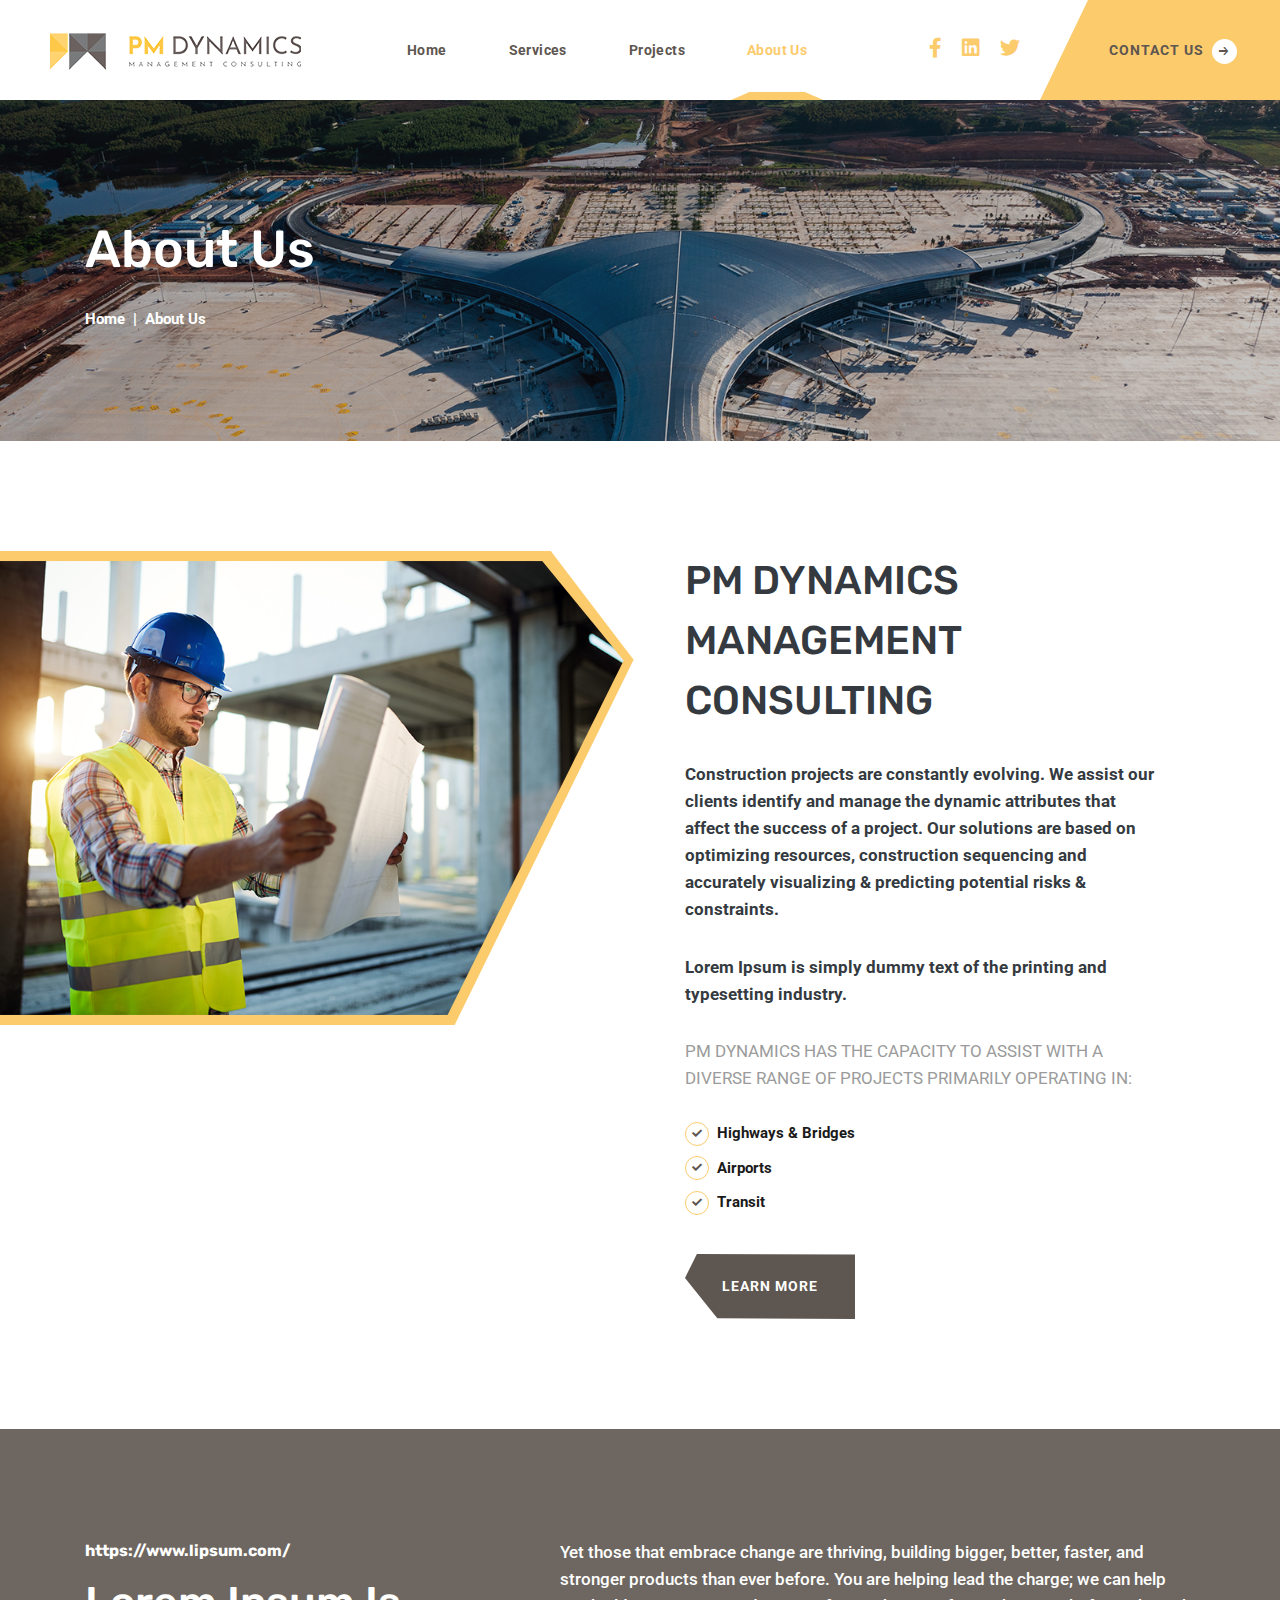
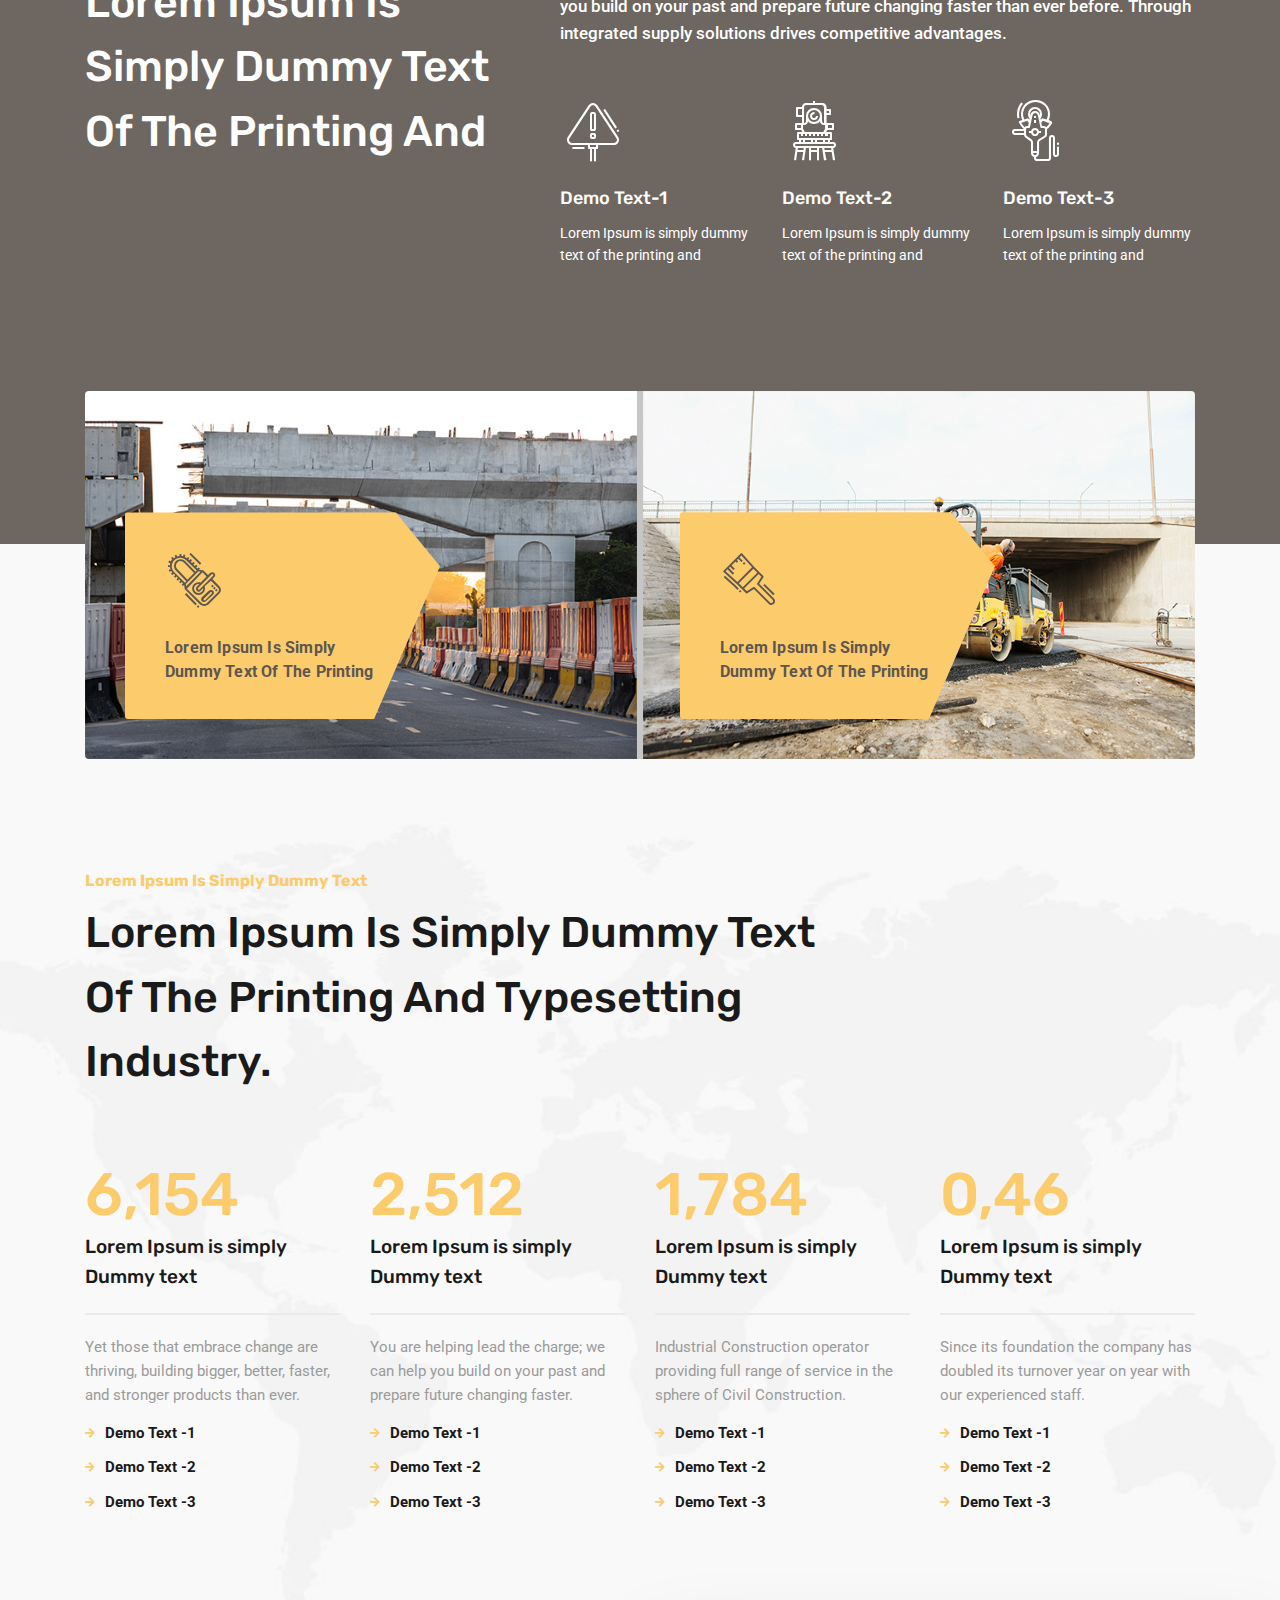
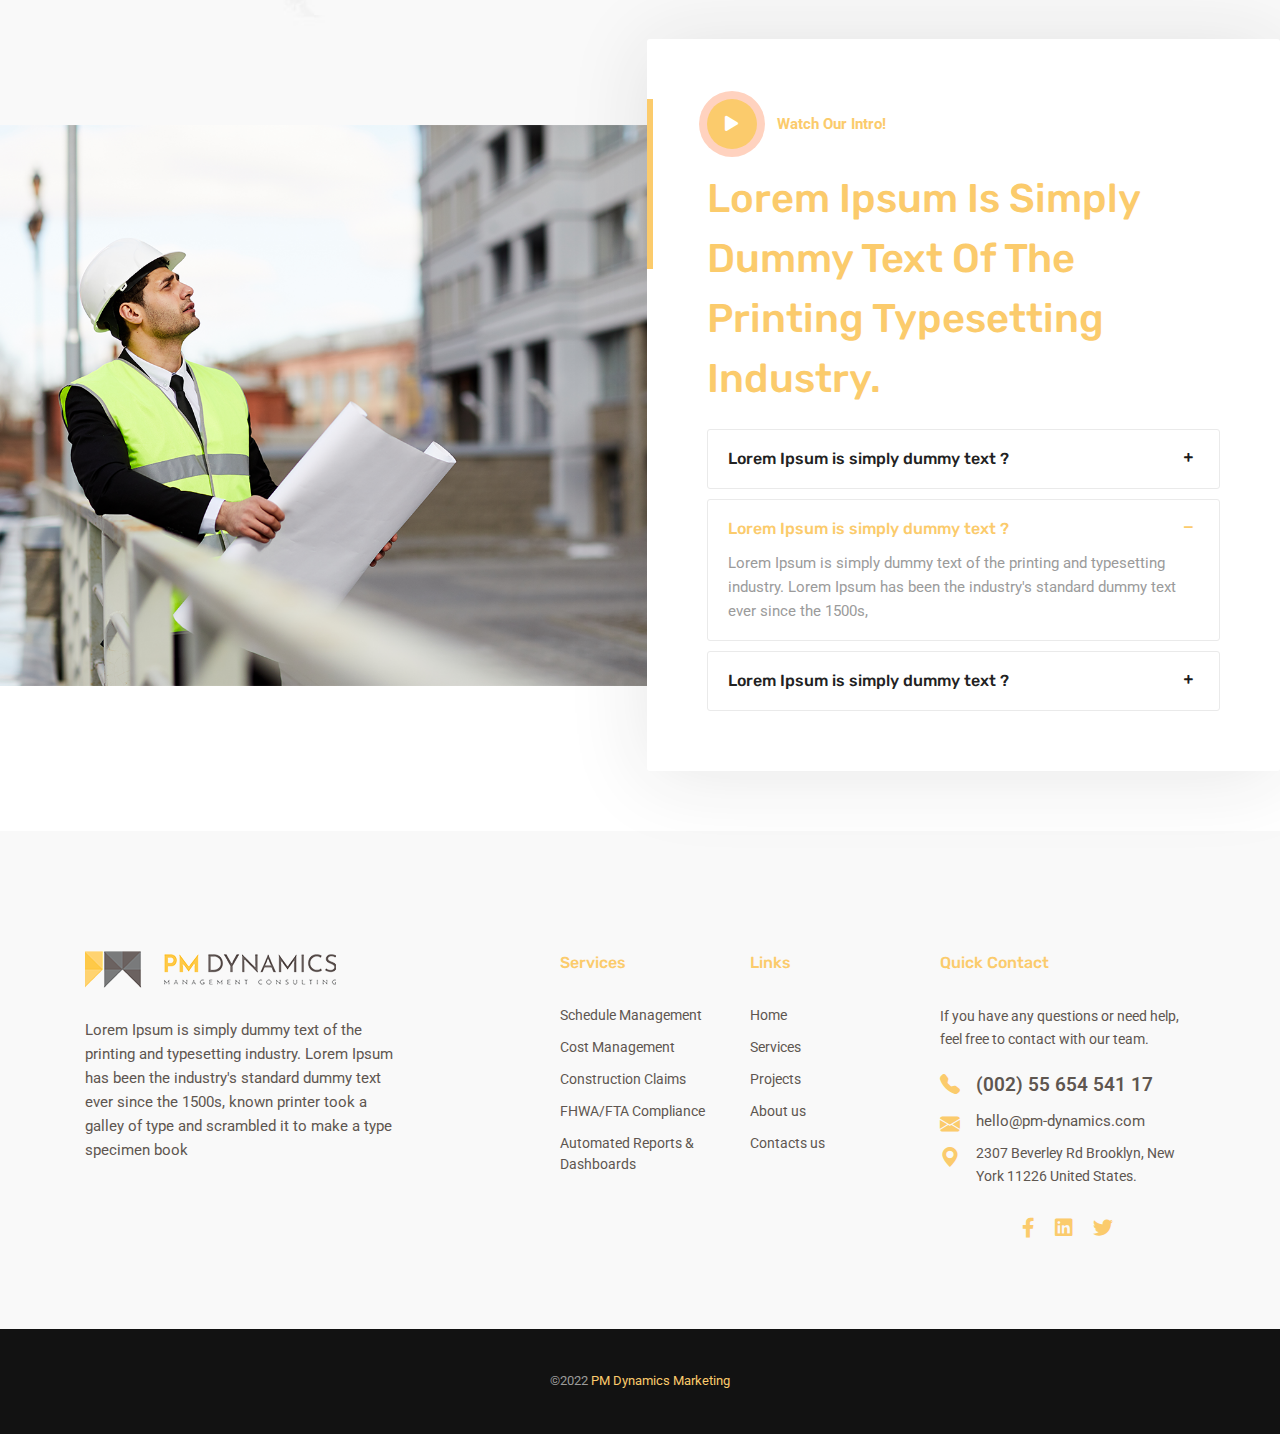
<file: about.html>
<!DOCTYPE html>
<html lang="en">

<head>
  <meta charset="UTF-8" />
  <meta name="viewport" content="width=device-width, initial-scale=1.0" />
  <meta http-equiv="X-UA-Compatible" content="ie=edge" />
  <meta name="description" content="">
  <link href="assets/images/favicon/favicon.png" rel="icon">
  <title>about us</title>
  <link rel="stylesheet"
  href="https://fonts.googleapis.com/css?family=Rubik:400,500,600,700%7cRoboto:400,500,700&display=swap">
  <link rel="stylesheet" href="https://use.fontawesome.com/releases/v5.1.1/css/all.css">
  <link rel="stylesheet" href="assets/css/libraries.css">
  <link rel="stylesheet" href="assets/css/style.css">
  <link rel="stylesheet" href="https://cdn.jsdelivr.net/npm/bootstrap-icons@1.7.2/font/bootstrap-icons.css">
</head>

<body>
  <div class="wrapper">


    <!-- =========================Header section=========================== -->
    <header class="header header-transparent header-layout2">
      <nav class="navbar navbar-expand-lg">
        <div class="container-fluid px-0">
          <a class="navbar-brand" href="#">
            <img src="assets/images/home/top_logo.png" class="logo-light" alt="logo">
            <img src="assets/images/home/top_logo.png" class="logo-dark" alt="logo">
          </a>
          <button class="navbar-toggler" type="button">
            <span class="menu-lines"><span></span></span>
          </button>
          <div class="collapse navbar-collapse" id="mainNavigation">
            <ul class="navbar-nav mr-auto">
              <li class="nav__item with-dropdown">
                <a href="index.html" class=" nav__item-link ">Home</a>

                
              </li>
        <li class="nav__item with-dropdown">
                <a href="services.html" class=" nav__item-link">Services</a>

                
              </li>
              <li class="nav__item with-dropdown">
                <a href="projects.html" class=" nav__item-link">Projects</a>


              </li>
              <li class="nav__item with-dropdown">
                <a href="about.html" class=" nav__item-link active">About us</a>
                
                
              </li>
              

            </ul><!-- /.navbar-nav -->
          </div><!-- /.navbar-collapse -->
          <div class="header-actions d-flex align-items-center">
            <ul class="social-icons list-unstyled mb-0 mr-20">
              <li><a href="#"><i class="fab fa-facebook-f"></i></a></li>
              <li><a href="#"><i class="fab fa-linkedin"></i></a></li>
              <li><a href="#"><i class="fab fa-twitter"></i></a></li>
            </ul><!-- /.social-icons -->

            <a href="contact.html" class="btn btnn1 btn__primary action-btn__request pl-5">
              <span>Contact Us</span><i class="icon-arrow-right"></i>
            </a>
          </div>
        </div>
      </nav>
    </header>


<section class="" style="background-image: url(&quot;assets/images/home/about_hero.png&quot;); background-size: cover; background-position: center center;">
  <div class="container">
        <div class="row">
          <div class="col-sm-12 col-md-12 col-lg-6 col-xl-4 ">
            <h1 class=" text-white ">about us</h1>
            <nav>
              <ol class="breadcrumb justify-content-start mb-0">
                <li class="breadcrumb-item"><a href="index.html" class="text-white font-weight-bold">Home</a></li>
                <li class="breadcrumb-item active" aria-current="page" class="text-white  "> <span class="font-weight-bold text-white">about us</span></li>
              </ol>
            </nav>
          </div>
        </div>
      </div>
</section>
  <!-- =======================Services sevtion =========================== -->

  


    <section class="about-layout2">
      <div class="container-fluid">
        <div class="row">
          <div class="col-sm-12 col-md-12 col-lg-6 px-lg-0">
            <div class="">

              <div class="about-img">
                <img src="assets/images/home/cnstruct.png" alt="about" class="img-fluid w-100">
              </div>
            </div>

          </div>
          <div class="col-sm-12 col-md-12 col-lg-5">
            <div class="text-container heading-layout2">
              <h3 class="heading__title mt-md-0 mt-lg-0 mbtm mt-4 text-dark">PM DYNAMICS
              MANAGEMENT CONSULTING</h3>
              <p class="heading__desc text-dark mt-30 mb-30 font-weight-bold">Construction projects are constantly evolving. We assist our clients identify and manage the dynamic attributes that affect the success of a project. Our solutions are based on optimizing resources, construction sequencing and accurately visualizing & predicting potential risks & constraints.
              </p>
              <p class="heading__desc text-dark mt-30 mb-30 font-weight-bold">Lorem Ipsum is simply dummy text of the printing and typesetting industry. </p>
              <p class="heading__desc mb-30">PM DYNAMICS HAS THE CAPACITY TO ASSIST WITH A DIVERSE RANGE OF PROJECTS PRIMARILY OPERATING IN:</p>
              <ul class="list-items list-unstyled mb-40">
                <li>Highways & Bridges </li>
                <li>Airports </li>
                <li>Transit</li>
              </ul>
              <a href="" class="btn btn__secondary">
                <span>learn more</span>
              </a>
            </div>
          </div>
        </div>
      </div>
    </section>
	
	
	
	

    <section class="banner-layout2 bg-overlay bg-overlay-theme bg-parallax pb-0">
      <div class="bg-img"><img src="assets/images/home/baner2.png" alt="background"></div>
      <div class="container">
        <div class="row heading-layout3 heading-light mb-50">
          <div class="col-sm-12 col-md-12 col-lg-5">
            <h2 class="heading__subtitle"><a class="text-white text-lowercase" href="mailto:https://www.lipsum.com/">https://www.lipsum.com/</a></h2>
            <h3 class="heading__title">Lorem Ipsum is simply dummy text of the printing and </h3>
          </div>
          <div class="col-sm-12 col-md-12 col-lg-7">
            <p class="heading__desc mb-50">Yet those that embrace change are thriving, building bigger, better, faster, and stronger products than ever before. You are helping lead the charge; we can help you build on your past and prepare future changing faster than ever before. Through integrated supply solutions drives competitive advantages.</p>
            <div class="row fancybox-light">
       
              <div class="col-sm-4 col-md-4 col-lg-4">
                <div class="fancybox-item">
                  <div class="fancybox-item__icon">
                    <i class="icon-warning"></i>
                  </div>
                  <div class="fancybox-item__content">
                    <h4 class="fancybox-item__title">Demo Text-1</h4>
                    <p class="fancybox-item__desc">Lorem Ipsum is simply dummy text of the printing and </p>
                  </div>
                </div>
              </div>
              
              <div class="col-sm-4 col-md-4 col-lg-4">
                <div class="fancybox-item">
                  <div class="fancybox-item__icon">
                    <i class="icon-laser-level"></i>
                  </div>
  <div class="fancybox-item__content">
                    <h4 class="fancybox-item__title">Demo Text-2</h4>
                    <p class="fancybox-item__desc">Lorem Ipsum is simply dummy text of the printing and </p>
                  </div>
                </div><!-- /.fancybox-item -->
              </div><!-- /.col-lg-4 -->
              <!-- fancybox item #3 -->
              <div class="col-sm-4 col-md-4 col-lg-4">
                <div class="fancybox-item">
                  <div class="fancybox-item__icon">
                    <i class="icon-disc-grinder"></i>
                  </div>
                  <div class="fancybox-item__content">
                    <h4 class="fancybox-item__title">Demo Text-3</h4>
                    <p class="fancybox-item__desc">Lorem Ipsum is simply dummy text of the printing and </p>
                  </div>
                </div><!-- /.fancybox-item -->
              </div><!-- /.col-lg-4 -->
            </div>
          </div><!-- /.col-lg-7 -->
        </div>
        <div class="container col-padding-0 feature-banners-wrapper">
          <div class="row rounded">
            <div class="col-sm-12 col-md-6 col-lg-6 ">
              <div class="feature-banner">
                <div class="feature-banner__img">
                  <img src="assets/images/features/1.jpg" alt="feature" class="w-100 h-100 rounded-left bdrimg">
                </div><!-- /.feature-banner__img -->
                <div class="feature-banner__content">
                  <div class="feature-banner__icon">
                    <i class="icon-chainsaw"></i>
                  </div>
                  <h4 class="feature-banner__title">Lorem Ipsum is simply</br> 
dummy text of the printing</h4>
                </div><!-- /.eature-banner__content -->
              </div><!-- /.feature-banner -->
            </div>
            <div class="col-sm-12 col-md-6 col-lg-6">
              <div class="feature-banner">
                <div class="feature-banner__img">
                  <img src="assets/images/home/rgtone.png" alt="feature" class="w-100  h-100 rounded-right bdrimgrgt">
                </div><!-- /.feature-banner__img -->
                <div class="feature-banner__content">
                  <div class="feature-banner__icon">
                    <i class="icon-brush"></i>
                  </div>
                  <h4 class="feature-banner__title">Lorem Ipsum is simply </br> 
dummy text of the printing</h4>
                </div><!-- /.eature-banner__content -->
              </div><!-- /.feature-banner -->
            </div>
          </div>
        </div>
      </div>
    </section><!-- /.Banner layout 2 -->

    
    <section class="counters-layout2 ">
      <div class="bg-img"><img src="assets/images/backgrounds/2.jpg" alt="background"></div>
      <div class="container">
        <div class="row">
          <div class="col-sm-12 col-md-12 col-lg-8">
            <div class="heading-layout3 mb-70">
              <h2 class="heading__subtitle">Lorem Ipsum is simply dummy text </h2>
              <h3 class="heading__title">Lorem Ipsum is simply dummy text of the printing and typesetting industry.
              </h3>
            </div>
          </div><!-- /.col-lg-8 -->
        </div>
        <div class="row">
          <!-- counter item #1 -->
          <div class="col-sm-6 col-md-3 col-lg-3">
            <div class="counter-item">
              <h4 class="counter">6,154</h4>
              <p class="counter-item__desc">Lorem Ipsum is simply 
Dummy text </p>
            </div>
            <hr>
            <p>Yet those that embrace change are thriving, building bigger, better, faster, and stronger products than
              ever.</p>
            <ul class="list-items list-items-layout2 list-unstyled">
              <li>Demo Text -1</li>
              <li>Demo Text -2</li>
              <li>Demo Text -3</li>
            </ul>
          </div>
          <!-- counter item #2 -->
          <div class="col-sm-6 col-md-3 col-lg-3">
            <div class="counter-item">
              <h4 class="counter">2,512</h4>
              <p class="counter-item__desc">Lorem Ipsum is simply 
Dummy text </p>
            </div>
            <hr>
            <p>You are helping lead the charge; we can help you build on your past and prepare future changing faster.
            </p>
            <ul class="list-items list-items-layout2 list-unstyled">
              <li>Demo Text -1</li>
              <li>Demo Text -2</li>
              <li>Demo Text -3</li>
            </ul>
          </div>
          <!-- counter item #3 -->
          <div class="col-sm-6 col-md-3 col-lg-3">
            <div class="counter-item">
              <h4 class="counter">1,784</h4>
              <p class="counter-item__desc">Lorem Ipsum is simply 
Dummy text </p>
            </div>
            <hr>
            <p>Industrial Construction operator providing full range of service in the sphere of Civil Construction.</p>
            <ul class="list-items list-items-layout2 list-unstyled">
              <li>Demo Text -1</li>
              <li>Demo Text -2</li>
              <li>Demo Text -3</li>
            </ul>
          </div>
          <div class="col-sm-6 col-md-3 col-lg-3">
            <div class="counter-item">
              <h4 class="counter">0,46</h4>
              <p class="counter-item__desc">Lorem Ipsum is simply 
Dummy text</p>
            </div>
            <hr>
            <p>Since its foundation the company has doubled its turnover year on year with our experienced staff.</p>
             <ul class="list-items list-items-layout2 list-unstyled">
              <li>Demo Text -1</li>
              <li>Demo Text -2</li>
              <li>Demo Text -3</li>
            </ul>
          </div>
        </div>
      </div>
    </section>
  <section class="banner-layout1 py-0 has-top-gray ">
      <div class="container-fluid col-padding-0">
        <div class="row align-items-center pb-60">
          <div class="col-sm-12 col-md-12 col-lg-7">
            <img src="assets/images/home/cnstruct2.png" alt="banner" class="w-100">
          </div>
          <div class="col-sm-12 col-md-12 col-lg-5">
            <div class="banner-panel">
              <a class="video-btn video-btn-md popup-video" href="https://www.youtube.com/watch?v=nrJtHemSPW4">
                <div class="video-btn__player">
                  <i class="fa fa-play"></i>
                </div>
                <span class="video-btn__title">Watch Our Intro!</span>
              </a>
              <div class="heading-layout2 mt-20 mb-20">
                <h3 class="heading__title">Lorem Ipsum is simply dummy text of the printing typesetting industry. </h3>
              </div>
              <div id="accordion">
                <div class="accordion-item">
                  <div class="accordion__item-header" data-toggle="collapse" data-target="#collapse1">
                    <a class="accordion__item-title" href="#">Lorem Ipsum is simply dummy text ?</a>
                  </div><!-- /.accordion-item-header -->
                  <div id="collapse1" class="collapse" data-parent="#accordion">
                    <div class="accordion__item-body">
                      <p>Lorem Ipsum is simply dummy text of the printing and typesetting industry. Lorem Ipsum has been the industry's standard dummy text ever since the 1500s, </p>
                    </div><!-- /.accordion-item-body -->
                  </div>
                </div><!-- /.accordion-item -->
				                <div class="accordion-item opened">
                  <div class="accordion__item-header" data-toggle="collapse" data-target="#collapse3">
                    <a class="accordion__item-title" href="#">Lorem Ipsum is simply dummy text ?</a>
                  </div><!-- /.accordion-item-header -->
                  <div id="collapse3" class="collapse show" data-parent="#accordion">
                    <div class="accordion__item-body">
                      <p>Lorem Ipsum is simply dummy text of the printing and typesetting industry. Lorem Ipsum has been the industry's standard dummy text ever since the 1500s, </p>
                    </div><!-- /.accordion-item-body -->
                  </div>
                </div>
                <div class="accordion-item">
                  <div class="accordion__item-header" data-toggle="collapse" data-target="#collapse2">
                    <a class="accordion__item-title" href="#">Lorem Ipsum is simply dummy text ?</a>
                  </div><!-- /.accordion-item-header -->
                  <div id="collapse2" class="collapse" data-parent="#accordion">
                    <div class="accordion__item-body">
                      <p>Lorem Ipsum is simply dummy text of the printing and typesetting industry. Lorem Ipsum has been the industry's standard dummy text ever since the 1500s, </p>
                    </div><!-- /.accordion-item-body -->
                  </div>
                </div><!-- /.accordion-item -->
<!-- /.accordion-item -->
              </div><!-- /.accordion -->
            </div><!-- /.banner-panel -->
          </div>
        </div>
      </div>
    </section><!-- /.Banner layout 1 -->




      <!-- =======================Footer========================== -->
      <footer class="footer">
        <div class="footer-primary">
          <div class="container">
            <div class="row">
              <div class="col-sm-12 col-md-6 col-lg-3 col-xl-5 footer-widget footer-widget-about">
                <img src="assets/images/home/top_logo.png" class="ftrlogo" alt="logo">
                <div class="footer-widget-content">
                  <p class="mb-20">Lorem Ipsum is simply dummy text of the printing and typesetting industry. Lorem Ipsum has been the industry's standard dummy text ever since the 1500s, known printer took a galley of type and scrambled it to make a type specimen book</p>

                </div>
              </div>
              <div class="col-6 col-sm-6 col-md-6 col-lg-2 col-xl-2 footer-widget footer-widget-nav">
                <h6 class="footer-widget-title">Services</h6>
                <div class="footer-widget-content">
                  <nav>
                    <ul class="list-unstyled">
                      <li><a href="#">Schedule Management </a></li>
                      <li><a href="#">Cost Management </a></li>
                      <li><a href="#">Construction Claims </a></li>
                      <li><a href="#">FHWA/FTA Compliance</a></li>
                      <li><a href="#">Automated Reports & Dashboards</a></li>

                    </ul>
                  </nav>
                </div>

              </div>
              <div class="col-6 col-sm-6 col-md-6 col-lg-2 col-xl-2 footer-widget footer-widget-nav">
                <h6 class="footer-widget-title">links</h6>
                <div class="footer-widget-content">
                  <nav>
                    <ul class="list-unstyled">
                      <li><a href="#">Home</a></li>
                      <li><a href="#">Services</a></li>
                      <li><a href="#">Projects  </a></li>
                      <li><a href="#">About us</a></li>
                      <li><a href="#">Contacts us</a></li>

                    </ul>
                  </nav>
                </div>
              </div>
              <div class="col-sm-12 col-md-6 col-lg-4 col-xl-3 footer-widget footer-widget-contact">
                <h6 class="footer-widget-title">Quick Contact</h6>
                <div class=" call footer-widget-content">
                  <p class="mb-20">If you have any questions or need help, feel free to contact with our team.</p>
                  <a class=" d-flex align-items-center mb-10" href="tel:5565454117">
                   <i class="bi bi-telephone-fill pr-3"></i><span class="bgtxt">(002) 55 654 541 17</span>
                 </a>
                 <div class="d-flex"> <i class="bi bi-envelope-fill pr-3"></i><a href="mailto:hello@pm-dynamics.com " class="d-block mb-10"><span>hello@pm-dynamics.com</span></a></div>
                 <div class="d-flex"><i class="bi bi-geo-alt-fill  pr-3"></i> <p class="mb-30"><span>2307 Beverley Rd Brooklyn, New York 11226 United States.</span></p></div>

                 <ul class="social-icons list-unstyled">
                  <li><a href="#"><i class="fab fa-facebook-f"></i></a></li>
                  <li><a href="#"><i class="fab fa-linkedin"></i></a></li>
                  <li><a href="#"><i class="fab fa-twitter"></i></a></li>
                </ul>
              </div>
            </div>
          </div>
        </div>
      </div>
      <div class="footer-copyrights">
        <div class="container">
          <div class="row">
            <div class="col-sm-12 col-md-12 col-lg-12 text-center">
              <p class="mb-0"> &copy;2022
                <a href="#"> PM Dynamics Marketing</a>
              </p>
            </div>
          </div>
        </div>
      </div>
    </footer>
    <button id="scrollTopBtn"><i class="fas fa-long-arrow-alt-up"></i></button>

    <div class="search-popup">
      <i class="search-popup__close">&times;</i>
      <form class="search-popup__form">
        <input type="text" class="search-popup__form__input" placeholder="Type Words Then Enter">
        <button class="search-popup__btn"><i class="fas fa-search"></i></button>
      </form>
    </div>

  </div>

  <script src="assets/js/jquery-3.5.1.min.js"></script>
  <script src="assets/js/plugins.js"></script>
  <script src="assets/js/main.js"></script>
</body>

</html>
</file>
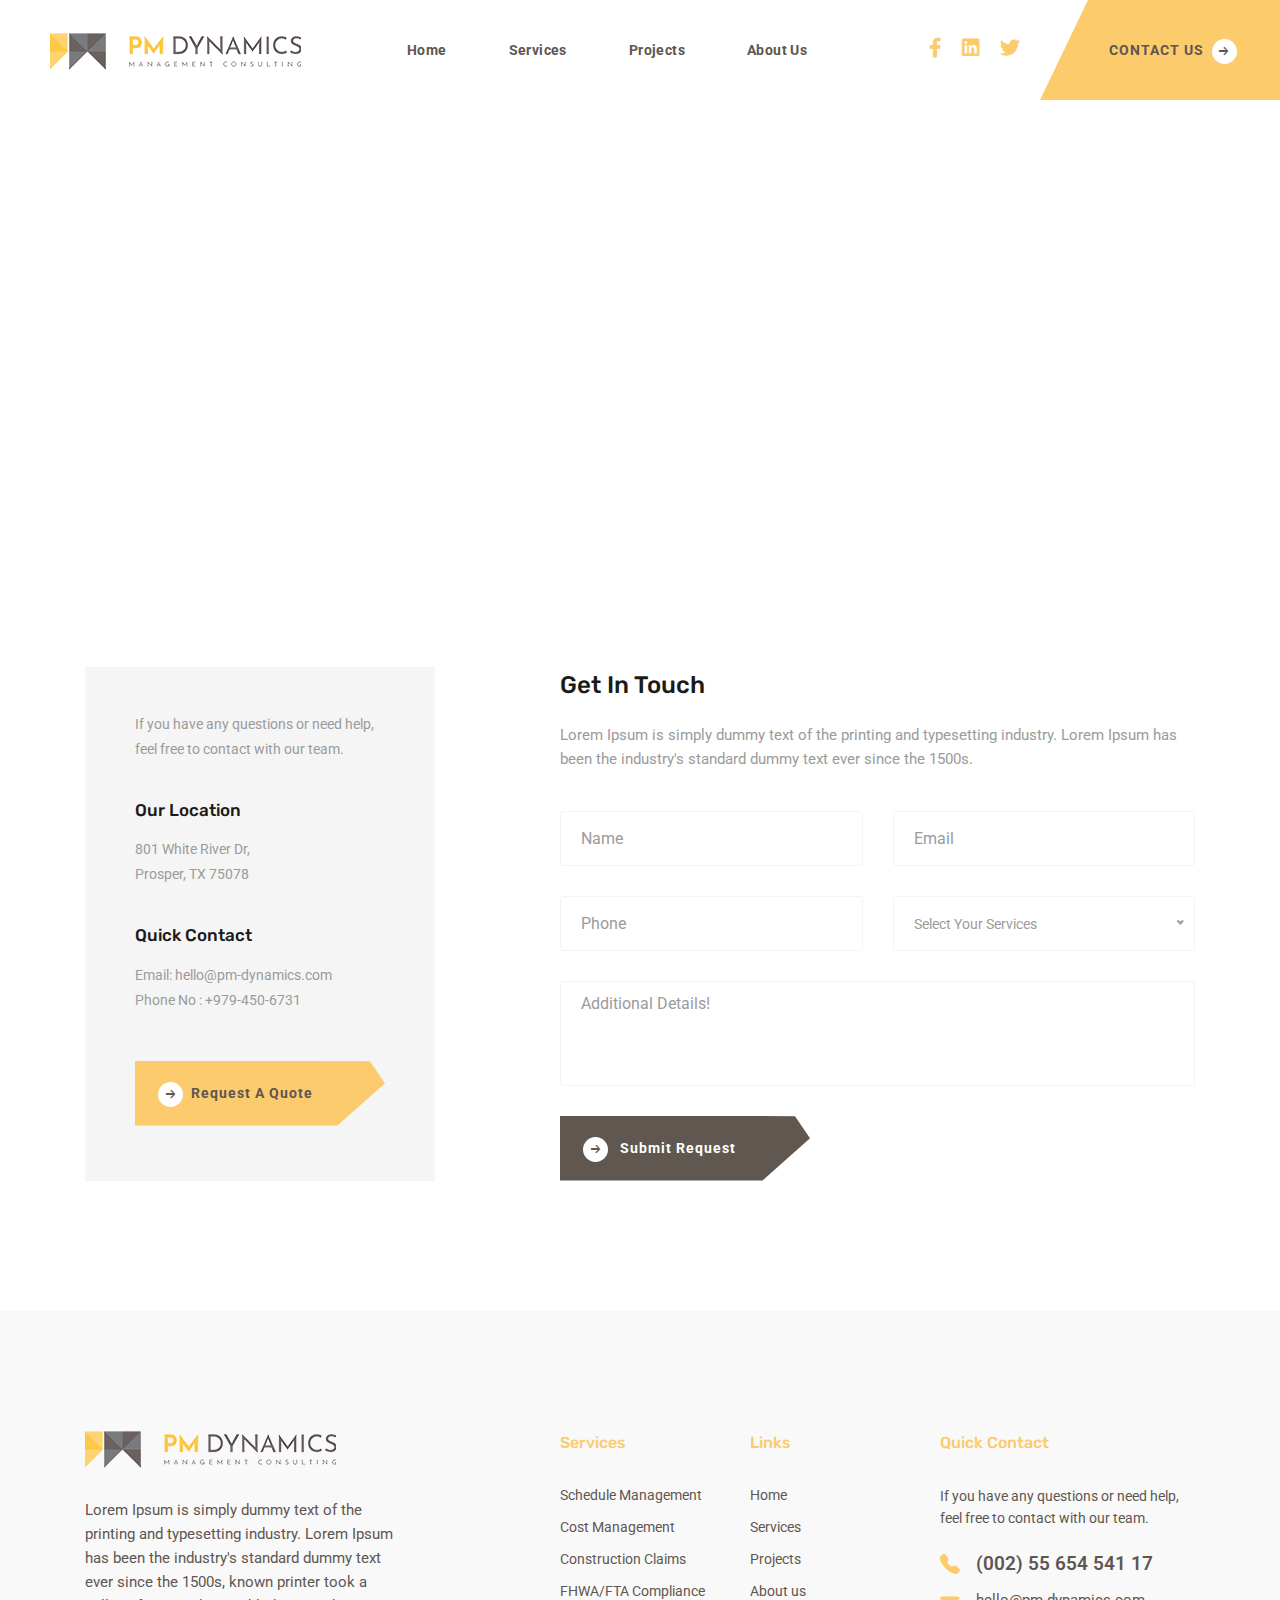
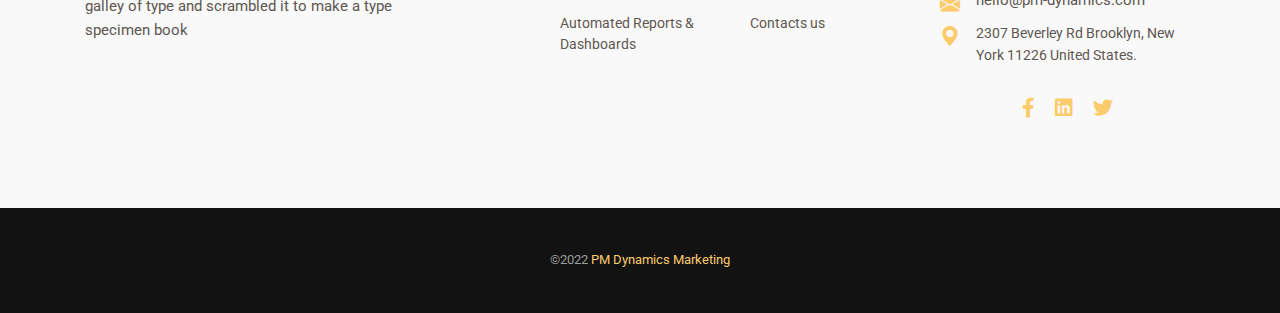
<file: contact.html>
<!DOCTYPE html>
<html lang="en">

<head>
  <meta charset="UTF-8" />
  <meta name="viewport" content="width=device-width, initial-scale=1.0" />
  <meta http-equiv="X-UA-Compatible" content="ie=edge" />
  <meta name="description" content="">
  <link href="assets/images/favicon/favicon.png" rel="icon">
  <title>contact-us</title>
  <link rel="stylesheet"
  href="https://fonts.googleapis.com/css?family=Rubik:400,500,600,700%7cRoboto:400,500,700&display=swap">
  <link rel="stylesheet" href="https://use.fontawesome.com/releases/v5.1.1/css/all.css">
  <link rel="stylesheet" href="assets/css/libraries.css">
  <link rel="stylesheet" href="assets/css/style.css">
  <link rel="stylesheet" href="https://cdn.jsdelivr.net/npm/bootstrap-icons@1.7.2/font/bootstrap-icons.css">
</head>

<body>
  <div class="wrapper">
 
    <header class="header header-transparent header-layout2">
      <nav class="navbar navbar-expand-lg">
        <div class="container-fluid px-0">
          <a class="navbar-brand" href="#">
            <img src="assets/images/home/top_logo.png" class="logo-light" alt="logo">
            <img src="assets/images/home/top_logo.png" class="logo-dark" alt="logo">
          </a>
          <button class="navbar-toggler" type="button">
            <span class="menu-lines"><span></span></span>
          </button>
          <div class="collapse navbar-collapse" id="mainNavigation">
            <ul class="navbar-nav mr-auto">
              <li class="nav__item with-dropdown">
                <a href="index.html" class=" nav__item-link ">Home</a>

                
              </li>
              <li class="nav__item with-dropdown">
                <a href="services.html" class=" nav__item-link">Services</a>

                
              </li>
              <li class="nav__item with-dropdown">
                <a href="projects.html" class=" nav__item-link">Projects</a>


              </li>
              <li class="nav__item with-dropdown">
                <a href="about.html" class=" nav__item-link ">About us</a>
                
                
              </li>
              

            </ul><!-- /.navbar-nav -->
          </div><!-- /.navbar-collapse -->
          <div class="header-actions d-flex align-items-center">
            <ul class="social-icons list-unstyled mb-0 mr-20">
              <li><a href="#"><i class="fab fa-facebook-f"></i></a></li>
              <li><a href="#"><i class="fab fa-linkedin"></i></a></li>
              <li><a href="#"><i class="fab fa-twitter"></i></a></li>
            </ul><!-- /.social-icons -->

            <a href="contact.html" class="btn btnn1 btn__primary action-btn__request pl-5">
              <span>Contact Us</span><i class="icon-arrow-right"></i>
            </a>
          </div>
        </div>
      </nav>
    </header>


    <section class="google-map p-0">
      <div id="map" style="">  <iframe src="https://www.google.com/maps/embed?pb=!1m14!1m12!1m3!1d23314.621218486907!2d72.4118542846017!3d23.03027830888137!2m3!1f0!2f0!3f0!3m2!1i1024!2i768!4f13.1!5e0!3m2!1sen!2sin!4v1643110636978!5m2!1sen!2sin" width="100%" height="450" style="border:0;" allowfullscreen="" loading="lazy"></iframe>
   </div>
    
 
   </section><!-- /.GoogleMap -->

    <!-- ==========================
        contact layout 1
    =========================== -->
    <section class="contact-layout1 pb-100">
      <div class="container">
        <div class="row">
          <div class="col-sm-12 col-md-12 col-lg-4">
            <div class="contact-panel__info bg-gray mb-30">
			<div class="contact-panel__block">
         
                <ul class="contact-panel__block__list list-unstyled">
                  <li>If you have any questions or need help, feel free to contact with our team.</li>
                </ul>
              </div>
              <div class="contact-panel__block">
                <h5 class="contact-panel__block__title">Our Location</h5>
                <ul class="contact-panel__block__list list-unstyled">
                  <li>801 White River Dr,</br>
Prosper, TX 75078</li>
                </ul>
              </div><!-- /.contact-panel__info__block -->
              <div class="contact-panel__block">
                <h5 class="contact-panel__block__title">Quick Contact</h5>
                <ul class="contact-panel__block__list list-unstyled">
                  <li>Email: <a href="hello@pm-dynamics.com">hello@pm-dynamics.com</a></li>
                  <li>Phone No : <a href="tel:9794506731">+979-450-6731</a></li>
                </ul>
              </div>
              <a href="contacs.html" class="btn btn__primary btn__block req text-left">
                <i class="icon-arrow-right text-center"></i><span>Request A Quote</span>
              </a>
            </div>
          </div>
          <div class="col-sm-12 col-md-12 col-lg-7 offset-lg-1">
            <form method="post" action="assets/php/contact.php" id="contactForm" class="contact-panel__form mb-30">
              <div class="row">
                <div class="col-sm-12">
                  <h4 class="contact-panel__title">Get In Touch</h4>
                  <p class="contact-panel__desc mb-40">Lorem Ipsum is simply dummy text of the printing and typesetting industry. Lorem Ipsum has been the industry's standard dummy text ever since the 1500s.</p>
                </div>
                <div class="col-sm-6 col-md-6 col-lg-6">
                  <div class="form-group">
                    <input type="text" class="form-control" placeholder="Name" id="contact-name" name="contact-name"
                      required>
                  </div>
                </div>
                <div class="col-sm-6 col-md-6 col-lg-6">
                  <div class="form-group">
                    <input type="email" class="form-control" placeholder="Email" id="contact-email" name="contact-email"
                      required>
                  </div>
                </div>
                <div class="col-sm-6 col-md-6 col-lg-6">
                  <div class="form-group">
                    <input type="text" class="form-control" placeholder="Phone" id="contact-Phone" name="contact-phone"
                      required>
                  </div>
                </div>
                <div class="col-sm-6 col-md-6 col-lg-6">
               <div class="form-group">
 <select class="form-control" style="display: none;">
                <option>Select Your Services</option>
                <option>Petroleum &amp; Gas Energy</option>
                <option>Construction &amp; Engineering</option>
                <option>Mechanical Engineering</option>
              </select><div class="nice-select form-control" tabindex="0"><span class="current">Select Your Services</span>
			  <ul class="list"><li data-value="select your services" class="option selected">
			  select your services</li>
			  <li data-value="Petroleum &amp; Gas Energy" class="option">Petroleum &amp; Gas Energy</li><li data-value="Construction &amp; Engineering" class="option">Construction &amp; Engineering</li><li data-value="Mechanical Engineering" class="option">Mechanical Engineering</li></ul></div>
            </div>
                </div>
                <div class="col-sm-12 col-md-12 col-lg-12">
                  <div class="form-group">
                    <textarea class="form-control" placeholder="Additional Details!" id="contact-messgae"
                      name="contact-messgae" required></textarea>
                  </div>
                </div>
              <div class="col-sm-12 col-md-12 col-lg-12">
            <button type="submit" class="btn  btnn3  sbmt2 btn__block text-left">
              <i class="icon-arrow-right text-center"></i> <span>Submit Request</span>
            </button>
            <div class="contact-result"></div>
          </div>
              </div>
            </form>
          </div>
        </div>
      </div>
    </section>


      <!-- =======================Footer========================== -->
      <footer class="footer">
        <div class="footer-primary">
          <div class="container">
            <div class="row">
              <div class="col-sm-12 col-md-6 col-lg-3 col-xl-5 footer-widget footer-widget-about">
                <img src="assets/images/home/top_logo.png" class="ftrlogo" alt="logo">
                <div class="footer-widget-content">
                  <p class="mb-20">Lorem Ipsum is simply dummy text of the printing and typesetting industry. Lorem Ipsum has been the industry's standard dummy text ever since the 1500s, known printer took a galley of type and scrambled it to make a type specimen book</p>

                </div>
              </div>
              <div class="col-6 col-sm-6 col-md-6 col-lg-2 col-xl-2 footer-widget footer-widget-nav">
                <h6 class="footer-widget-title">Services</h6>
                <div class="footer-widget-content">
                  <nav>
                    <ul class="list-unstyled">
                      <li><a href="#">Schedule Management </a></li>
                      <li><a href="#">Cost Management </a></li>
                      <li><a href="#">Construction Claims </a></li>
                      <li><a href="#">FHWA/FTA Compliance</a></li>
                      <li><a href="#">Automated Reports & Dashboards</a></li>

                    </ul>
                  </nav>
                </div>

              </div>
              <div class="col-6 col-sm-6 col-md-6 col-lg-2 col-xl-2 footer-widget footer-widget-nav">
                <h6 class="footer-widget-title">links</h6>
                <div class="footer-widget-content">
                  <nav>
                    <ul class="list-unstyled">
                      <li><a href="#">Home</a></li>
                      <li><a href="#">Services</a></li>
                      <li><a href="#">Projects  </a></li>
                      <li><a href="#">About us</a></li>
                      <li><a href="#">Contacts us</a></li>

                    </ul>
                  </nav>
                </div>
              </div>
              <div class="col-sm-12 col-md-6 col-lg-4 col-xl-3 footer-widget footer-widget-contact">
                <h6 class="footer-widget-title">Quick Contact</h6>
                <div class=" call footer-widget-content">
                  <p class="mb-20">If you have any questions or need help, feel free to contact with our team.</p>
                  <a class=" d-flex align-items-center mb-10" href="tel:5565454117">
                   <i class="bi bi-telephone-fill pr-3"></i><span class="bgtxt">(002) 55 654 541 17</span>
                 </a>
                 <div class="d-flex"> <i class="bi bi-envelope-fill pr-3"></i><a href="mailto:hello@pm-dynamics.com " class="d-block mb-10"><span>hello@pm-dynamics.com</span></a></div>
                 <div class="d-flex"><i class="bi bi-geo-alt-fill  pr-3"></i> <p class="mb-30"><span>2307 Beverley Rd Brooklyn, New York 11226 United States.</span></p></div>

                 <ul class="social-icons list-unstyled">
                  <li><a href="#"><i class="fab fa-facebook-f"></i></a></li>
                  <li><a href="#"><i class="fab fa-linkedin"></i></a></li>
                  <li><a href="#"><i class="fab fa-twitter"></i></a></li>
                </ul>
              </div>
            </div>
          </div>
        </div>
      </div>
      <div class="footer-copyrights">
        <div class="container">
          <div class="row">
            <div class="col-sm-12 col-md-12 col-lg-12 text-center">
              <p class="mb-0"> &copy;2022
                <a href="#"> PM Dynamics Marketing</a>
              </p>
            </div>
          </div>
        </div>
      </div>
    </footer>
    <button id="scrollTopBtn"><i class="fas fa-long-arrow-alt-up"></i></button>

    <div class="search-popup">
      <i class="search-popup__close">&times;</i>
      <form class="search-popup__form">
        <input type="text" class="search-popup__form__input" placeholder="Type Words Then Enter">
        <button class="search-popup__btn"><i class="fas fa-search"></i></button>
      </form>
    </div>

  </div>

  <script src="assets/js/jquery-3.5.1.min.js"></script>
  <script src="assets/js/plugins.js"></script>
  <script src="assets/js/main.js"></script>
</body>

</html>
</file>
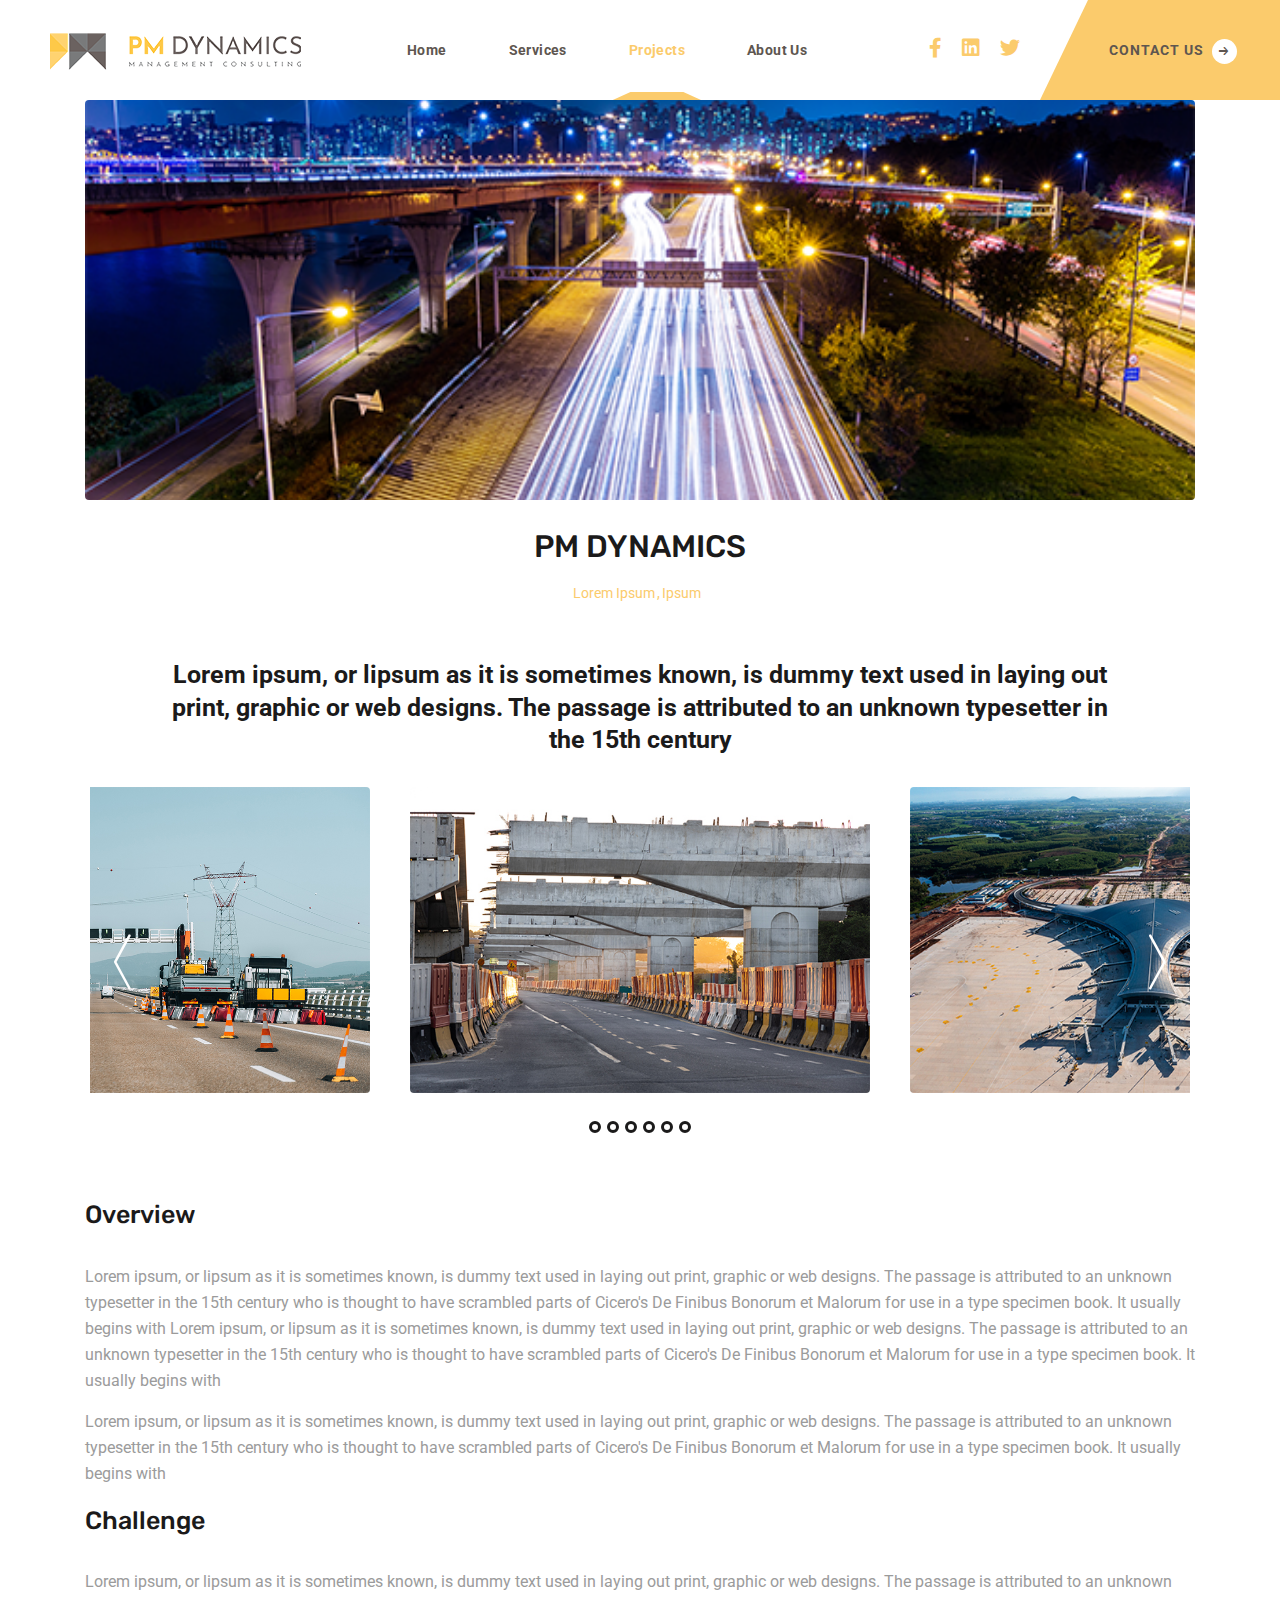
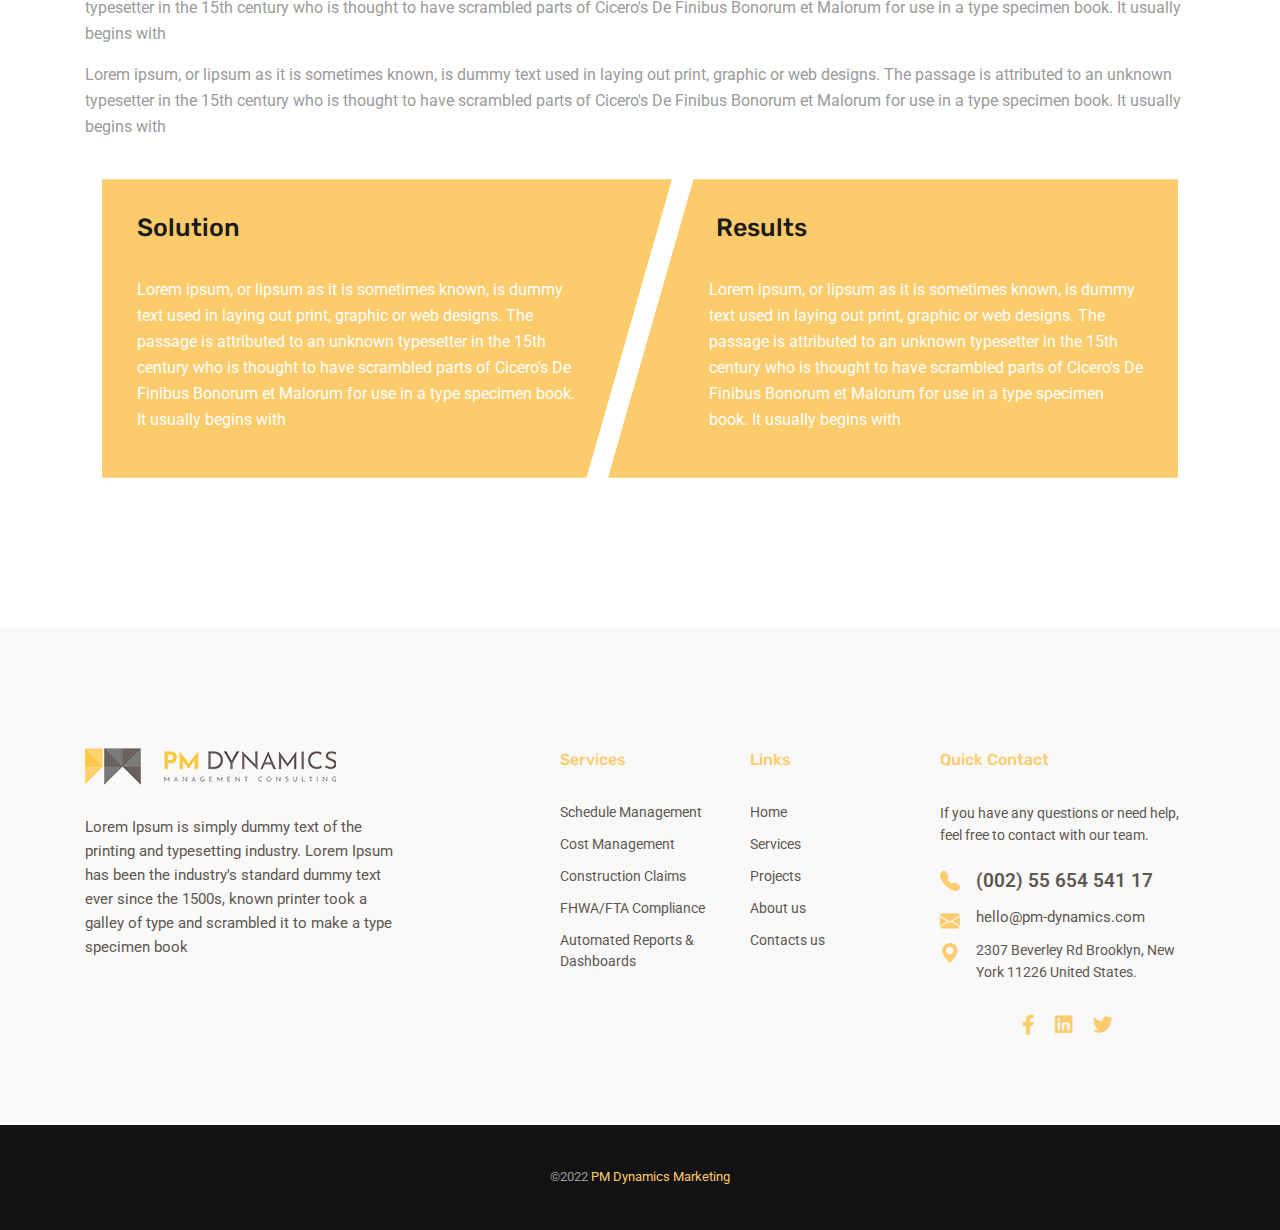
<file: detail.html>
<!DOCTYPE html>
<html lang="en">

<head>
  <meta charset="UTF-8" />
  <meta name="viewport" content="width=device-width, initial-scale=1.0" />
  <meta http-equiv="X-UA-Compatible" content="ie=edge" />
  <meta name="description" content="">
  <link href="assets/images/favicon/favicon.png" rel="icon">
  <title>projects</title>
  <link rel="stylesheet"
  href="https://fonts.googleapis.com/css?family=Rubik:400,500,600,700%7cRoboto:400,500,700&display=swap">
  <link rel="stylesheet" href="https://use.fontawesome.com/releases/v5.1.1/css/all.css">
  <link rel="stylesheet" href="assets/css/libraries.css">
  <link rel="stylesheet" href="assets/css/style.css">
  <link rel="stylesheet" href="https://cdn.jsdelivr.net/npm/bootstrap-icons@1.7.2/font/bootstrap-icons.css">
</head>

<body>
  <div class="wrapper">
 
    <!-- =========================
        Header
    =========================== -->
    <!-- =========================Header section=========================== -->
    <header class="header header-transparent header-layout2">
      <nav class="navbar navbar-expand-lg">
        <div class="container-fluid px-0">
          <a class="navbar-brand" href="#">
            <img src="assets/images/home/top_logo.png" class="logo-light" alt="logo">
            <img src="assets/images/home/top_logo.png" class="logo-dark" alt="logo">
          </a>
          <button class="navbar-toggler" type="button">
            <span class="menu-lines"><span></span></span>
          </button>
          <div class="collapse navbar-collapse" id="mainNavigation">
            <ul class="navbar-nav mr-auto">
              <li class="nav__item with-dropdown">
                <a href="index.html" class=" nav__item-link ">Home</a>

                
              </li>
              <li class="nav__item with-dropdown">
                <a href="services.html" class=" nav__item-link">Services</a>

                
              </li>
              <li class="nav__item with-dropdown">
                <a href="projects.html" class=" nav__item-link active">Projects</a>


              </li>
              <li class="nav__item with-dropdown">
                <a href="about.html" class=" nav__item-link ">About us</a>
                
                
              </li>
              

            </ul><!-- /.navbar-nav -->
          </div><!-- /.navbar-collapse -->
          <div class="header-actions d-flex align-items-center">
            <ul class="social-icons list-unstyled mb-0 mr-20">
              <li><a href="#"><i class="fab fa-facebook-f"></i></a></li>
              <li><a href="#"><i class="fab fa-linkedin"></i></a></li>
              <li><a href="#"><i class="fab fa-twitter"></i></a></li>
            </ul><!-- /.social-icons -->

            <a href="contact.html" class="btn btnn1 btn__primary action-btn__request pl-5">
              <span>Contact Us</span><i class="icon-arrow-right"></i>
            </a>
          </div>
        </div>
      </nav>
    </header>
    <!-- ========================
       page title 
    =========================== -->


    <!-- ======================
     portfolio single
    ========================= -->
    <section class="portfolio-single pt-0  pb-50">
      <div class="container">
        <div class="row">
          <div class="col-sm-12 col-md-12 col-lg-12">
            <div class="portfolio-item">
              <div class="portfolio-item__img">
                <img src="assets/images/projects/p1.png" alt="portfolio" class="img-fluid port-hero">
              </div>
           
              <div class="portfolio-item__content text-center pt-0">
                <h1 class="portfolio-item__title pt-4">PM DYNAMICS</h1>
                <div class="portfolio-item__cat">
                  <a href="#">Lorem Ipsum</a><a href="#">Ipsum</a>
                </div><!-- /.portfolio-cat -->
                <p class="portfolio-item__desc">Lorem ipsum, or lipsum as it is sometimes known, is dummy text used in laying out print, graphic or web designs. The passage is attributed to an unknown typesetter in the 15th century  </p>
              </div>
            </div>
            <div class="portfolio-gallery">
          <!--     <div class="row">
                
                <div class="col-sm-6 col-md-6 col-lg-4">
                  <div class="portfolio-item">
                    <div class="portfolio-item__img">
                      <a class="popup-gallery-item" href="assets/images/portfolio/grid/1.jpg">
                        <img src="assets/images/portfolio/grid/1.jpg" alt="portfolio img">
                      </a>
                    </div>
                  </div>
                </div>
               
                <div class="col-sm-6 col-md-6 col-lg-4">
                  <div class="portfolio-item">
                    <div class="portfolio-item__img">
                      <a class="popup-gallery-item" href="assets/images/portfolio/grid/1.jpg">
                        <img src="assets/images/portfolio/grid/1.jpg" alt="portfolio img">
                      </a>
                    </div>
                  </div>
                </div>
               
                <div class="col-sm-6 col-md-6 col-lg-4">
                  <div class="portfolio-item">
                    <div class="portfolio-item__img">
                      <a class="popup-gallery-item" href="assets/images/portfolio/grid/1.jpg">
                        <img src="assets/images/portfolio/grid/1.jpg" alt="portfolio img">
                      </a>
                    </div>
                  </div>
                </div>
           
              </div> -->
            </div>
          </div>
        </div>
<section class="dtail-slider py-0">
            <div class="container">
        <div class="row">
          <div class="col-sm-12 col-md-12 col-lg-12">
            <div class="portfolio-slider carousel-arrows-light slick-carousel mb-60"
              data-slick='{"slidesToShow": 1, "arrows": true, "dots": true, "centerMode": true, "centerPadding": "300px","responsive": [ {"breakpoint": 992, "settings": {"centerPadding": "40px"}}]}'>
             <div class="portfolio-item">
                    <div class="portfolio-item__img">
                      <a class="popup-gallery-item" href="assets/images/portfolio/grid/1.jpg">
                        <img src="assets/images/portfolio/grid/1.jpg" alt="portfolio img">
                      </a>
                    </div><!-- /.portfolio-img -->
                  </div>
                     <div class="portfolio-item">
                    <div class="portfolio-item__img">
                      <a class="popup-gallery-item" href="assets/images/portfolio/grid/2.jpg">
                        <img src="assets/images/portfolio/grid/2.jpg" alt="portfolio img">
                      </a>
                    </div><!-- /.portfolio-img -->
                  </div>
                     <div class="portfolio-item">
                    <div class="portfolio-item__img">
                      <a class="popup-gallery-item" href="assets/images/portfolio/grid/3.jpg">
                        <img src="assets/images/portfolio/grid/3.jpg" alt="portfolio img">
                      </a>
                    </div><!-- /.portfolio-img -->
                  </div>
                     <div class="portfolio-item">
                    <div class="portfolio-item__img">
                      <a class="popup-gallery-item" href="assets/images/portfolio/grid/1.jpg">
                        <img src="assets/images/portfolio/grid/1.jpg" alt="portfolio img">
                      </a>
                    </div><!-- /.portfolio-img -->
                  </div>
                     <div class="portfolio-item">
                    <div class="portfolio-item__img">
                      <a class="popup-gallery-item" href="assets/images/portfolio/grid/2.jpg">
                        <img src="assets/images/portfolio/grid/2.jpg" alt="portfolio img">
                      </a>
                    </div><!-- /.portfolio-img -->
                  </div>
                     <div class="portfolio-item">
                    <div class="portfolio-item__img">
                      <a class="popup-gallery-item" href="assets/images/portfolio/grid/3.jpg">
                        <img src="assets/images/portfolio/grid/3.jpg" alt="portfolio img">
                      </a>
                    </div><!-- /.portfolio-img -->
                  </div>
           <!--    <img src="assets/images/portfolio/grid/1.jpg" alt="slider">
              <img src="assets/images/portfolio/grid/1.jpg" alt="slider">
              <img src="assets/images/portfolio/grid/1.jpg" alt="slider">
              <img src="assets/images/portfolio/grid/1.jpg" alt="slider"> -->
            </div><!-- /.portfolio-slider -->
          </div><!-- /.col-lg-12 -->
        </div><!-- /.row -->
      </div>
      </section>
        <div class="row">
          <div class="col-sm-12 col-md-12 col-lg-12">
            <div class="text-block">
              <h5 class="text-block__title mb-30">Overview</h5>
              <div class="text-block__content">
                <p class="text-block__desc">Lorem ipsum, or lipsum as it is sometimes known, is dummy text used in laying out print, graphic or web designs. The passage is attributed to an unknown typesetter in the 15th century who is thought to have scrambled parts of Cicero's De Finibus Bonorum et Malorum for use in a type specimen book. It usually begins with
                  Lorem ipsum, or lipsum as it is sometimes known, is dummy text used in laying out print, graphic or web designs. The passage is attributed to an unknown typesetter in the 15th century who is thought to have scrambled parts of Cicero's De Finibus Bonorum et Malorum for use in a type specimen book. It usually begins with</p>
                <p class="text-block__desc">Lorem ipsum, or lipsum as it is sometimes known, is dummy text used in laying out print, graphic or web designs. The passage is attributed to an unknown typesetter in the 15th century who is thought to have scrambled parts of Cicero's De Finibus Bonorum et Malorum for use in a type specimen book. It usually begins with</p>
              </div>
            </div><!-- /.text-block -->
          </div><!-- /.col-lg-6 -->

        </div><!-- /.row -->

        <div class="row">
          <div class="col-sm-12 col-md-12 col-lg-12">
            <div class="text-block">
              <h5 class="text-block__title mb-30">Challenge</h5>
              <div class="text-block__content">
                <p class="text-block__desc">Lorem ipsum, or lipsum as it is sometimes known, is dummy text used in laying out print, graphic or web designs. The passage is attributed to an unknown typesetter in the 15th century who is thought to have scrambled parts of Cicero's De Finibus Bonorum et Malorum for use in a type specimen book. It usually begins with</p>
                <p class="text-block__desc">Lorem ipsum, or lipsum as it is sometimes known, is dummy text used in laying out print, graphic or web designs. The passage is attributed to an unknown typesetter in the 15th century who is thought to have scrambled parts of Cicero's De Finibus Bonorum et Malorum for use in a type specimen book. It usually begins with</p>
              </div>
            </div><!-- /.text-block -->
          </div><!-- /.col-lg-6 -->
  
        </div><!-- /.row -->
      </div>
  
      <div class="container gx-0 gy-5">
        <div class="row mb-100 justify-content-center mt-4">
          <div class="col-sm-12 col-md-12 col-lg-6 yelolft">
            <div class="text-block lftpd">
              <h5 class="text-block__title mb-30 pd1">Solution </h5>
              <div class="text-block__content pd-2">
                <p class="text-block__desc">Lorem ipsum, or lipsum as it is sometimes known, is dummy text used in laying out print, graphic or web designs. The passage is attributed to an unknown typesetter in the 15th century who is thought to have scrambled parts of Cicero's De Finibus Bonorum et Malorum for use in a type specimen book. It usually begins with</p>
                
              </div>
            </div><!-- /.text-block -->
          </div><!-- /.col-lg-6 -->
               <div class="col-sm-12 col-md-12 col-lg-6 yelorgt">
            <div class="text-block rgtpd">
              <h5 class="text-block__title mb-30 pd3">Results</h5>
              <div class="text-block__content pd4">
                <p class="text-block__desc">Lorem ipsum, or lipsum as it is sometimes known, is dummy text used in laying out print, graphic or web designs. The passage is attributed to an unknown typesetter in the 15th century who is thought to have scrambled parts of Cicero's De Finibus Bonorum et Malorum for use in a type specimen book. It usually begins with</p>
          
              </div>
            </div><!-- /.text-block -->
          </div>
 
        </div><!-- /.row -->
    
      </div><!-- /.container -->
    </section><!-- /.portfolio single -->



<!-- =======================Footer========================== -->
<footer class="footer">
  <div class="footer-primary">
    <div class="container">
      <div class="row">
        <div class="col-sm-12 col-md-6 col-lg-3 col-xl-5 footer-widget footer-widget-about">
          <img src="assets/images/home/top_logo.png" class="ftrlogo" alt="logo">
          <div class="footer-widget-content">
            <p class="mb-20">Lorem Ipsum is simply dummy text of the printing and typesetting industry. Lorem Ipsum has been the industry's standard dummy text ever since the 1500s, known printer took a galley of type and scrambled it to make a type specimen book</p>

          </div>
        </div>
        <div class="col-6 col-sm-6 col-md-6 col-lg-2 col-xl-2 footer-widget footer-widget-nav">
          <h6 class="footer-widget-title">Services</h6>
          <div class="footer-widget-content">
            <nav>
              <ul class="list-unstyled">
                <li><a href="#">Schedule Management </a></li>
                <li><a href="#">Cost Management </a></li>
                <li><a href="#">Construction Claims </a></li>
                <li><a href="#">FHWA/FTA Compliance</a></li>
                <li><a href="#">Automated Reports & Dashboards</a></li>

              </ul>
            </nav>
          </div>

        </div>
        <div class="col-6 col-sm-6 col-md-6 col-lg-2 col-xl-2 footer-widget footer-widget-nav">
          <h6 class="footer-widget-title">links</h6>
          <div class="footer-widget-content">
            <nav>
              <ul class="list-unstyled">
                <li><a href="#">Home</a></li>
                <li><a href="#">Services</a></li>
                <li><a href="#">Projects  </a></li>
                <li><a href="#">About us</a></li>
                <li><a href="#">Contacts us</a></li>

              </ul>
            </nav>
          </div>
        </div>
        <div class="col-sm-12 col-md-6 col-lg-4 col-xl-3 footer-widget footer-widget-contact">
          <h6 class="footer-widget-title">Quick Contact</h6>
          <div class=" call footer-widget-content">
            <p class="mb-20">If you have any questions or need help, feel free to contact with our team.</p>
            <a class=" d-flex align-items-center mb-10" href="tel:5565454117">
             <i class="bi bi-telephone-fill pr-3"></i><span class="bgtxt">(002) 55 654 541 17</span>
           </a>
           <div class="d-flex"> <i class="bi bi-envelope-fill pr-3"></i><a href="mailto:hello@pm-dynamics.com " class="d-block mb-10"><span>hello@pm-dynamics.com</span></a></div>
           <div class="d-flex"><i class="bi bi-geo-alt-fill  pr-3"></i> <p class="mb-30"><span>2307 Beverley Rd Brooklyn, New York 11226 United States.</span></p></div>

           <ul class="social-icons list-unstyled">
            <li><a href="#"><i class="fab fa-facebook-f"></i></a></li>
            <li><a href="#"><i class="fab fa-linkedin"></i></a></li>
            <li><a href="#"><i class="fab fa-twitter"></i></a></li>
          </ul>
        </div>
      </div>
    </div>
  </div>
</div>
<div class="footer-copyrights">
  <div class="container">
    <div class="row">
      <div class="col-sm-12 col-md-12 col-lg-12 text-center">
        <p class="mb-0"> &copy;2022
          <a href="#"> PM Dynamics Marketing</a>
        </p>
      </div>
    </div>
  </div>
</div>
</footer>
<button id="scrollTopBtn"><i class="fas fa-long-arrow-alt-up"></i></button>

<div class="search-popup">
  <i class="search-popup__close">&times;</i>
  <form class="search-popup__form">
    <input type="text" class="search-popup__form__input" placeholder="Type Words Then Enter">
    <button class="search-popup__btn"><i class="fas fa-search"></i></button>
  </form>
</div>

</div>

<script src="assets/js/jquery-3.5.1.min.js"></script>
<script src="assets/js/plugins.js"></script>
<script src="assets/js/main.js"></script>
</body>

</html>
</file>
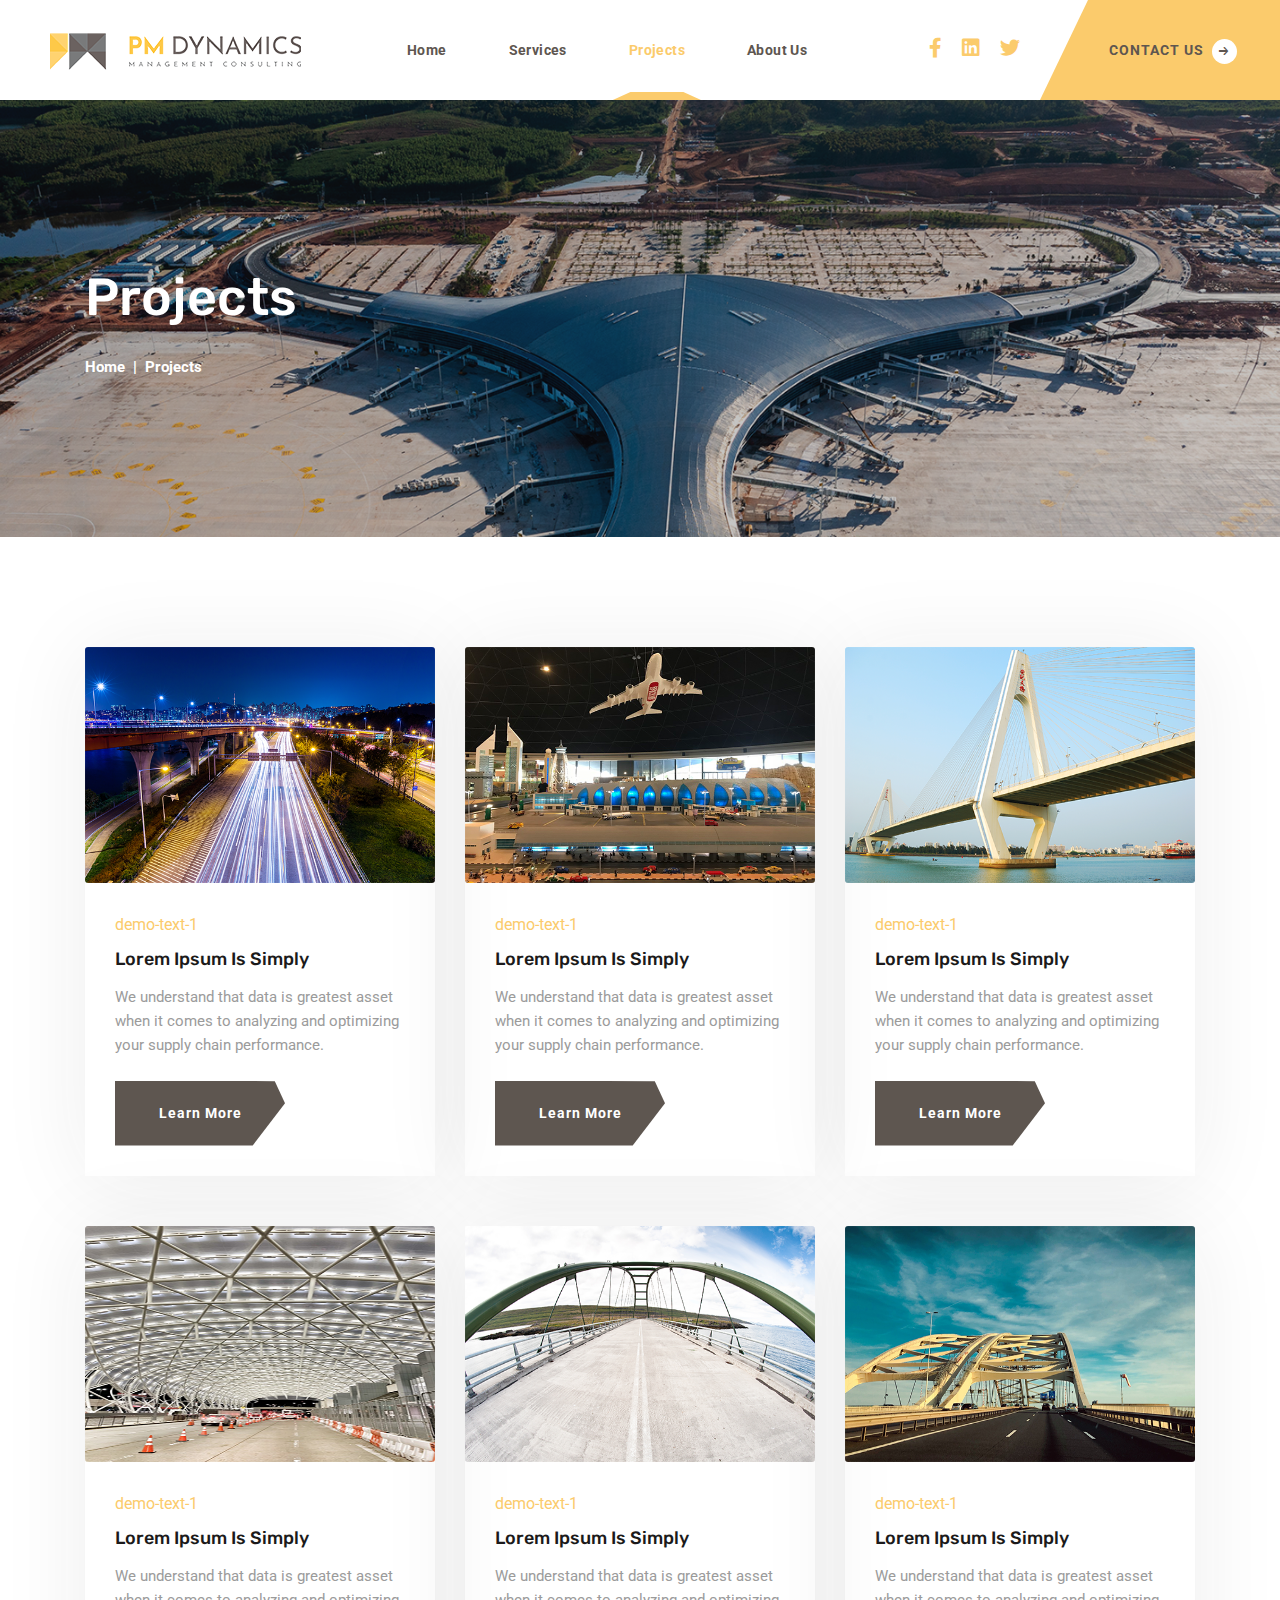
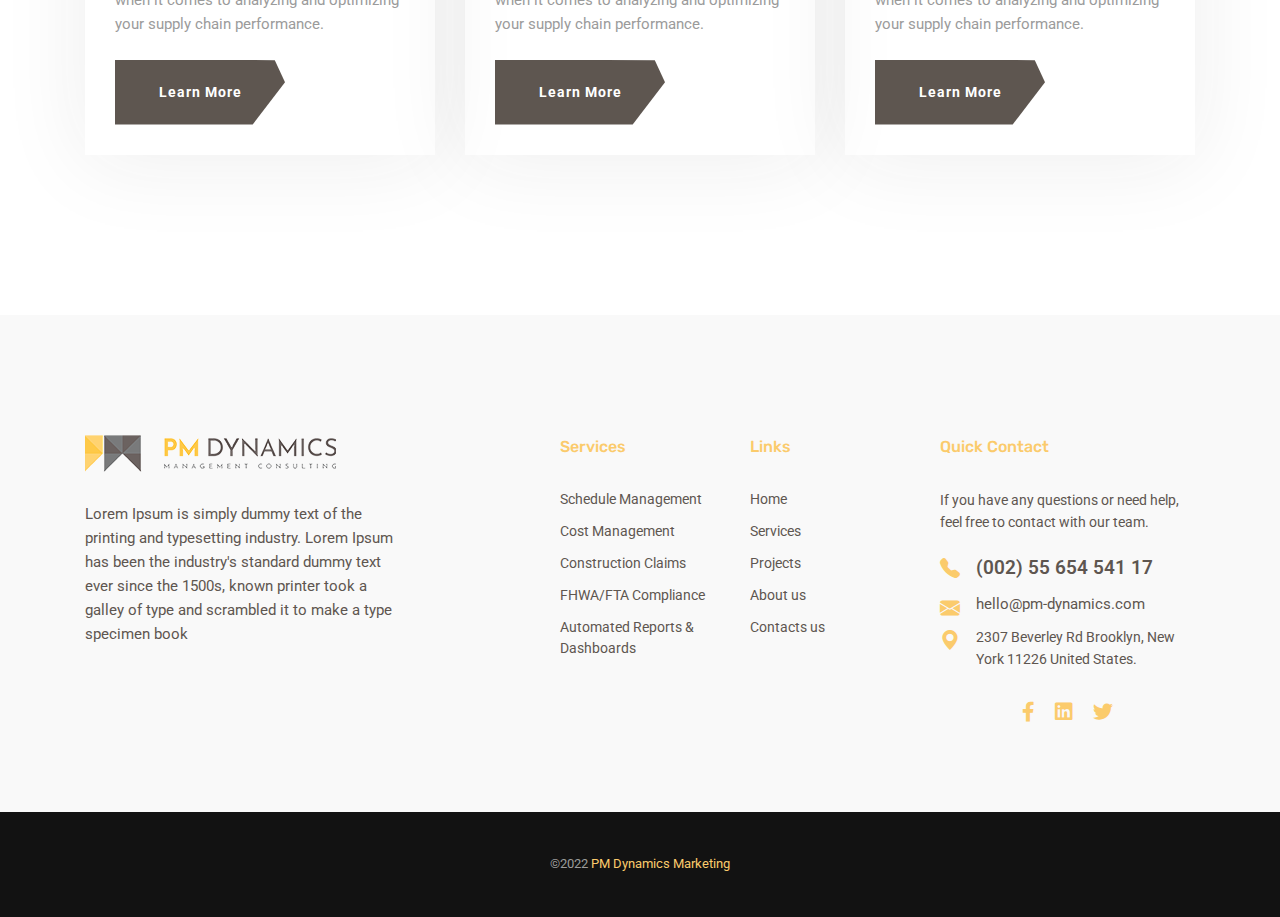
<file: projects.html>
<!DOCTYPE html>
<html lang="en">

<head>
  <meta charset="UTF-8" />
  <meta name="viewport" content="width=device-width, initial-scale=1.0" />
  <meta http-equiv="X-UA-Compatible" content="ie=edge" />
  <meta name="description" content="">
  <link href="assets/images/favicon/favicon.png" rel="icon">
  <title>projects</title>
  <link rel="stylesheet"
  href="https://fonts.googleapis.com/css?family=Rubik:400,500,600,700%7cRoboto:400,500,700&display=swap">
  <link rel="stylesheet" href="https://use.fontawesome.com/releases/v5.1.1/css/all.css">
  <link rel="stylesheet" href="assets/css/libraries.css">
  <link rel="stylesheet" href="assets/css/style.css">
  <link rel="stylesheet" href="https://cdn.jsdelivr.net/npm/bootstrap-icons@1.7.2/font/bootstrap-icons.css">
</head>

<body>
  <div class="wrapper">


    <!-- =========================Header section=========================== -->
    <header class="header header-transparent header-layout2">
      <nav class="navbar navbar-expand-lg">
        <div class="container-fluid px-0">
          <a class="navbar-brand" href="#">
            <img src="assets/images/home/top_logo.png" class="logo-light" alt="logo">
            <img src="assets/images/home/top_logo.png" class="logo-dark" alt="logo">
          </a>
          <button class="navbar-toggler" type="button">
            <span class="menu-lines"><span></span></span>
          </button>
          <div class="collapse navbar-collapse" id="mainNavigation">
            <ul class="navbar-nav mr-auto">
              <li class="nav__item with-dropdown">
                <a href="index.html" class=" nav__item-link ">Home</a>

                
              </li>
              <li class="nav__item with-dropdown">
                <a href="services.html" class=" nav__item-link">Services</a>

                
              </li>
              <li class="nav__item with-dropdown">
                <a href="projects.html" class=" nav__item-link active">Projects</a>


              </li>
              <li class="nav__item with-dropdown">
                <a href="about.html" class=" nav__item-link ">About us</a>
                
                
              </li>
              

            </ul><!-- /.navbar-nav -->
          </div><!-- /.navbar-collapse -->
          <div class="header-actions d-flex align-items-center">
            <ul class="social-icons list-unstyled mb-0 mr-20">
              <li><a href="#"><i class="fab fa-facebook-f"></i></a></li>
              <li><a href="#"><i class="fab fa-linkedin"></i></a></li>
              <li><a href="#"><i class="fab fa-twitter"></i></a></li>
            </ul><!-- /.social-icons -->

            <a href="contact.html" class="btn btnn1 btn__primary action-btn__request pl-5">
              <span>Contact Us</span><i class="icon-arrow-right"></i>
            </a>
          </div>
        </div>
      </nav>
    </header>
    <section class="" style="background-image: url(&quot;assets/images/home/about_hero.png&quot;); background-size: cover; background-position: center center;">
      <div class="container">
        <div class="row py-5">
          <div class="col-sm-12 col-md-12 col-lg-6 col-xl-4 ">
            <h1 class=" text-white ">projects</h1>
            <nav>
              <ol class="breadcrumb justify-content-start mb-0">
                <li class="breadcrumb-item"><a href="index.html" class="text-white font-weight-bold">Home</a></li>
                <li class="breadcrumb-item active" aria-current="page"> <span class="font-weight-bold text-white">projects</span></li>
              </ol>
            </nav>
          </div>
        </div>
      </div>
    </section>
    <section>
      <div class="container">
        <div class="row">
          <!-- Blog Item #1 -->
          <div class="col-sm-12 col-md-6 col-lg-4">
            <div class="post-item">
              <div class="post-item__img">
                <a href="detail.html">
                  <img src="assets/images/projects/p1.png" alt="project image">
                </a>
              </div><!-- /.blog-img -->
              <div class="post-item__content">
                <div class="post-item__meta d-flex flex-wrap align-items-center">
                  
                  <div class="post-item__meta-cat">
                    <a href="detail.html">demo-text-1</a>
                  </div><!-- /.blog-meta-cat -->
                </div><!-- /.blog-meta -->
                <h4 class="post-item__title"><a href="#">Lorem Ipsum is simply</a>
                </h4>
                <p class="post-item__desc">We understand that data is greatest asset when it comes to analyzing and optimizing your supply chain performance.

                </p>
                <div class="detail pt-4">   <a href="detail.html" class="btn btn__secondary">
                <span>learn more</span>
              </a></div>
             
              </div><!-- /.blog-content -->
            </div><!-- /.post-item -->
          </div><!-- /.col-lg-4 -->
          <!-- Blog Item #2 -->
          <div class="col-sm-12 col-md-6 col-lg-4">
            <div class="post-item">
              <div class="post-item__img">
                <a href="detail.html">
                  <img src="assets/images/projects/p2.png" alt="project image">
                </a>
              </div><!-- /.blog-img -->
              <div class="post-item__content">
                <div class="post-item__meta d-flex flex-wrap align-items-center">
                 
                  <div class="post-item__meta-cat">
                   <a href="detail.html">demo-text-1</a>
                 </div><!-- /.blog-meta-cat -->
               </div><!-- /.blog-meta -->
               <h4 class="post-item__title"><a href="#">Lorem Ipsum is simply</a>
               </h4>
               <p class="post-item__desc">We understand that data is greatest asset when it comes to analyzing and optimizing your supply chain performance.
               </p>
                    <div class="detail pt-4">   <a href="detail.html" class="btn btn__secondary">
                <span>learn more</span>
              </a></div>
             </div><!-- /.blog-content -->
           </div><!-- /.post-item -->
         </div><!-- /.col-lg-4 -->
         <!-- Blog Item #3 -->
         <div class="col-sm-12 col-md-6 col-lg-4">
          <div class="post-item">
            <div class="post-item__img">
              <a href="detail.html">
                <img src="assets/images/projects/p3.png" alt="project image">
              </a>
            </div><!-- /.blog-img -->
            <div class="post-item__content">
              <div class="post-item__meta d-flex flex-wrap align-items-center">
               
                <div class="post-item__meta-cat">
                  <a href="detail.html">demo-text-1</a>
                </div><!-- /.blog-meta-cat -->
              </div><!-- /.blog-meta -->
              <h4 class="post-item__title"><a href="#">Lorem Ipsum is simply</a>
              </h4>
              <p class="post-item__desc">We understand that data is greatest asset when it comes to analyzing and optimizing your supply chain performance.
              </p>
                   <div class="detail pt-4">   <a href="detail.html" class="btn btn__secondary">
                <span>learn more</span>
              </a></div>
            </div><!-- /.blog-content -->
          </div><!-- /.post-item -->
        </div><!-- /.col-lg-4 -->
        <!-- Blog Item #4 -->
        <div class="col-sm-12 col-md-6 col-lg-4">
          <div class="post-item">
            <div class="post-item__img">
              <a href="detail.html">
                <img src="assets/images/projects/p4.png" alt="project image">
              </a>
            </div><!-- /.blog-img -->
            <div class="post-item__content">
              <div class="post-item__meta d-flex flex-wrap align-items-center">
               
                <div class="post-item__meta-cat">
                 <a href="#">demo-text-1</a>
               </div><!-- /.blog-meta-cat -->
             </div><!-- /.blog-meta -->
             <h4 class="post-item__title"><a href="#">Lorem Ipsum is simply</a></h4>
             <p class="post-item__desc">We understand that data is greatest asset when it comes to analyzing and optimizing your supply chain performance.
             </p>
                  <div class="detail pt-4">   <a href="detail.html" class="btn btn__secondary">
                <span>learn more</span>
              </a></div>
           </div><!-- /.blog-content -->
         </div><!-- /.post-item -->
       </div><!-- /.col-lg-4 -->
       <!-- Blog Item #5 -->
       <div class="col-sm-12 col-md-6 col-lg-4">
        <div class="post-item">
          <div class="post-item__img">
            <a href="detail.html">
              <img src="assets/images/projects/p5.png" alt="project image">
            </a>
          </div><!-- /.blog-img -->
          <div class="post-item__content">
            <div class="post-item__meta d-flex flex-wrap align-items-center">
             
              <div class="post-item__meta-cat">
               <a href="#">demo-text-1</a>
             </div><!-- /.blog-meta-cat -->
           </div><!-- /.blog-meta -->
           <h4 class="post-item__title"><a href="#">Lorem Ipsum is simply</a></h4>
           <p class="post-item__desc">We understand that data is greatest asset when it comes to analyzing and optimizing your supply chain performance.
           </p>
                <div class="detail pt-4">   <a href="detail.html" class="btn btn__secondary">
                <span>learn more</span>
              </a></div>
         </div><!-- /.blog-content -->
       </div><!-- /.post-item -->
     </div><!-- /.col-lg-4 -->
     <!-- Blog Item #6 -->
     <div class="col-sm-12 col-md-6 col-lg-4">
      <div class="post-item">
        <div class="post-item__img">
          <a href="detail.html">
            <img src="assets/images/projects/p6.png" alt="project image">
          </a>
        </div><!-- /.blog-img -->
        <div class="post-item__content">
          <div class="post-item__meta d-flex flex-wrap align-items-center">
            
            <div class="post-item__meta-cat">
              <a href="#">demo-text-1</a>
            </div><!-- /.blog-meta-cat -->
          </div><!-- /.blog-meta -->
          <h4 class="post-item__title"><a href="#">Lorem Ipsum is simply</a></h4>
          <p class="post-item__desc"> We understand that data is greatest asset when it comes to analyzing and optimizing your supply chain performance.
          </p>
               <div class="detail pt-4">   <a href="detail.html" class="btn btn__secondary">
                <span>learn more</span>
              </a></div>
        </div><!-- /.blog-content -->
      </div><!-- /.post-item -->
    </div><!-- /.col-lg-4 -->
  </div>
</div>
</section>

<!-- =======================Footer========================== -->
<footer class="footer">
  <div class="footer-primary">
    <div class="container">
      <div class="row">
        <div class="col-sm-12 col-md-6 col-lg-3 col-xl-5 footer-widget footer-widget-about">
          <img src="assets/images/home/top_logo.png" class="ftrlogo" alt="logo">
          <div class="footer-widget-content">
            <p class="mb-20">Lorem Ipsum is simply dummy text of the printing and typesetting industry. Lorem Ipsum has been the industry's standard dummy text ever since the 1500s, known printer took a galley of type and scrambled it to make a type specimen book</p>

          </div>
        </div>
        <div class="col-6 col-sm-6 col-md-6 col-lg-2 col-xl-2 footer-widget footer-widget-nav">
          <h6 class="footer-widget-title">Services</h6>
          <div class="footer-widget-content">
            <nav>
              <ul class="list-unstyled">
                <li><a href="#">Schedule Management </a></li>
                <li><a href="#">Cost Management </a></li>
                <li><a href="#">Construction Claims </a></li>
                <li><a href="#">FHWA/FTA Compliance</a></li>
                <li><a href="#">Automated Reports & Dashboards</a></li>

              </ul>
            </nav>
          </div>

        </div>
        <div class="col-6 col-sm-6 col-md-6 col-lg-2 col-xl-2 footer-widget footer-widget-nav">
          <h6 class="footer-widget-title">links</h6>
          <div class="footer-widget-content">
            <nav>
              <ul class="list-unstyled">
                <li><a href="#">Home</a></li>
                <li><a href="#">Services</a></li>
                <li><a href="#">Projects  </a></li>
                <li><a href="#">About us</a></li>
                <li><a href="#">Contacts us</a></li>

              </ul>
            </nav>
          </div>
        </div>
        <div class="col-sm-12 col-md-6 col-lg-4 col-xl-3 footer-widget footer-widget-contact">
          <h6 class="footer-widget-title">Quick Contact</h6>
          <div class=" call footer-widget-content">
            <p class="mb-20">If you have any questions or need help, feel free to contact with our team.</p>
            <a class=" d-flex align-items-center mb-10" href="tel:5565454117">
             <i class="bi bi-telephone-fill pr-3"></i><span class="bgtxt">(002) 55 654 541 17</span>
           </a>
           <div class="d-flex"> <i class="bi bi-envelope-fill pr-3"></i><a href="mailto:hello@pm-dynamics.com " class="d-block mb-10"><span>hello@pm-dynamics.com</span></a></div>
           <div class="d-flex"><i class="bi bi-geo-alt-fill  pr-3"></i> <p class="mb-30"><span>2307 Beverley Rd Brooklyn, New York 11226 United States.</span></p></div>

           <ul class="social-icons list-unstyled">
            <li><a href="#"><i class="fab fa-facebook-f"></i></a></li>
            <li><a href="#"><i class="fab fa-linkedin"></i></a></li>
            <li><a href="#"><i class="fab fa-twitter"></i></a></li>
          </ul>
        </div>
      </div>
    </div>
  </div>
</div>
<div class="footer-copyrights">
  <div class="container">
    <div class="row">
      <div class="col-sm-12 col-md-12 col-lg-12 text-center">
        <p class="mb-0"> &copy;2022
          <a href="#"> PM Dynamics Marketing</a>
        </p>
      </div>
    </div>
  </div>
</div>
</footer>
<button id="scrollTopBtn"><i class="fas fa-long-arrow-alt-up"></i></button>

<div class="search-popup">
  <i class="search-popup__close">&times;</i>
  <form class="search-popup__form">
    <input type="text" class="search-popup__form__input" placeholder="Type Words Then Enter">
    <button class="search-popup__btn"><i class="fas fa-search"></i></button>
  </form>
</div>

</div>

<script src="assets/js/jquery-3.5.1.min.js"></script>
<script src="assets/js/plugins.js"></script>
<script src="assets/js/main.js"></script>
</body>

</html>
</file>
<file: assets/css/style.css>
body {
  -webkit-font-smoothing: antialiased;
  -moz-osx-font-smoothing: grayscale;
  background-color: #ffffff;
  font-family: "Roboto", sans-serif;
  font-size: 15px;
  color: #9b9b9b;
  overflow-x: hidden;
}

::-moz-selection {
  background-color: #fbcb6c;
  color: #ffffff;
}

::selection {
  background-color: #fbcb6c;
  color: #ffffff;
}

a {
  color: #fbcb6c;
  -webkit-transition: color 0.3s ease;
  transition: color 0.3s ease;
}

a:hover {
  color: #671e00;
  text-decoration: none;
}

section {
  position: relative;
  padding-top: 110px;
  padding-bottom: 110px;
}

img {
  max-width: 100%;
}

hr {
  border-top: 2px solid #eaeaea;
  margin-top: 20px;
  margin-bottom: 20px;
}


* {
  outline: none;
}

button {
  border: none;
  padding: 0;
}

button,
button:focus,
.form-control,
.form-control:focus {
  outline: none;
  background-color: transparent;
  -webkit-box-shadow: none;
  -ms-box-shadow: none;
  -o-box-shadow: none;
  box-shadow: none;
}

textarea {
  resize: none;
}

select {
  background-color: transparent;
}

@media (min-width: 768px) and (max-width: 1200px) {
  .container {
    max-width: 100%;
  }
}

@media (min-width: 576px) and (max-width: 767px) {
  .container {
    max-width: 100%;
  }
}

@media (min-width: 280px) and (max-width: 767px) {
  html,
  body {
    overflow-x: hidden;
  }
  
}


.col-padding-0 > .row {
  margin: 0;
}

.col-padding-0,
.col-padding-0 > .row > [class*="col-"] {
  padding: 0;
}

.inner-padding {
  padding: 65px;
}

.vertical-align-center {
  position: relative;
  top: 50%;
  -webkit-transform: translateY(-50%);
  transform: translateY(-50%);
}

.box-shadow-none {
  -webkit-box-shadow: none !important;
          box-shadow: none !important;
}

.background-banner {
  min-height: 500px;
}

.width-auto {
  width: auto !important;
}

.fz-13 {
  font-size: 13px !important;
}

.fz-25 {
  font-size: 25px !important;
}

.font-weight-medium {
  font-weight: 500;
}

.font-secondary {
  font-family: "Roboto", sans-serif;
}

.lh-1 {
  line-height: 1 !important;
}

.vh-100 {
  height: 100vh !important;
}

.list-inline > li {
  display: inline-block;
}

.align-v {
  display: -webkit-box !important;
  display: -ms-flexbox !important;
  display: flex !important;
  -webkit-box-align: center !important;
      -ms-flex-align: center !important;
          align-items: center !important;
}

.align-v-h {
  display: -webkit-box !important;
  display: -ms-flexbox !important;
  display: flex !important;
  -webkit-box-pack: center !important;
      -ms-flex-pack: center !important;
          justify-content: center !important;
  -webkit-box-align: center !important;
      -ms-flex-align: center !important;
          align-items: center !important;
}

.border-top {
  border-top: 1px solid #eaeaea !important;
}

.border-bottom {
  border-bottom: 1px solid #eaeaea !important;
}

@media (min-width: 992px) {
  .col-lg-5th {
    -ms-flex: 0 0 20%;
    -webkit-box-flex: 0;
            flex: 0 0 20%;
    max-width: 20%;
  }
}

.extra-padding {
  padding-bottom: 280px;
}

.z-index-2 {
  z-index: 2;
}

.mt--90 {
  margin-top: -90px;
}

.mt--100 {
  margin-top: -80px;
}

.mt--130 {
  margin-top: -130px;
}

.mt--140 {
  margin-top: -140px;
}

.mt--200 {
  margin-top: -200px;
}

/*  margin Top */
.mt-0 {
  margin-top: 0 !important;
}

.mt-5 {
  margin-top: 5px !important;
}

.mt-10 {
  margin-top: 10px !important;
}

.mt-20 {
  margin-top: 20px !important;
}

.mt-30 {
  margin-top: 30px !important;
}

.mt-40 {
  margin-top: 40px !important;
}

.mt-50 {
  margin-top: 50px !important;
}

.mt-60 {
  margin-top: 60px !important;
}

.mt-70 {
  margin-top: 70px !important;
}

.mt-80 {
  margin-top: 80px !important;
}

.mt-90 {
  margin-top: 90px !important;
}

.mt-100 {
  margin-top: 100px !important;
}

.mt-120 {
  margin-top: 120px !important;
}

/* Margin Bottom */
.mb-0 {
  margin-bottom: 0 !important;
}

.mb-5 {
  margin-bottom: 5px !important;
}

.mb-10 {
  margin-bottom: 10px !important;
}

.mb-20 {
  margin-bottom: 20px !important;
}

.mb-25 {
  margin-bottom: 25px !important;
}

.mb-30 {
  margin-bottom: 30px !important;
}

.mb-40 {
  margin-bottom: 40px !important;
}

.mb-45 {
  margin-bottom: 45px !important;
}

.mb-50 {
  margin-bottom: 50px !important;
}

.mb-60 {
  margin-bottom: 60px !important;
}

.mb-70 {
  margin-bottom: 70px !important;
}

.mb-80 {
  margin-bottom: 80px !important;
}

.mb-90 {
  margin-bottom: 90px !important;
}

.mb-100 {
  margin-bottom: 100px !important;
}

.mt--100 {
  margin-top: -100px;
}

/* Margin Right */
.mr-0 {
  margin-right: 0 !important;
}

.mr-20 {
  margin-right: 20px !important;
}

.mr-30 {
  margin-right: 30px !important;
}

.mr-40 {
  margin-right: 40px !important;
}

.mr-50 {
  margin-right: 50px !important;
}

/* Margin Left */
.ml-0 {
  margin-left: 0 !important;
}

.ml-20 {
  margin-left: 20px !important;
}

.ml-30 {
  margin-left: 30px !important;
}

.ml-40 {
  margin-left: 40px !important;
}

.ml-50 {
  margin-left: 50px !important;
}

/* padding Top */
.pb-10 {
  padding-top: 10px !important;
}

.pt-20 {
  padding-top: 20px !important;
}

.pt-30 {
  padding-top: 30px !important;
}

.pt-40 {
  padding-top: 40px !important;
}

.pt-50 {
  padding-top: 50px !important;
}

.pt-60 {
  padding-top: 60px !important;
}

.pt-70 {
  padding-top: 70px !important;
}

.pt-80 {
  padding-top: 80px !important;
}

.pt-90 {
  padding-top: 90px !important;
}

.pt-100 {
  padding-top: 100px !important;
}

.pt-110 {
  padding-top: 110px !important;
}

.pt-120 {
  padding-top: 120px !important;
}

.pt-130 {
  padding-top: 130px !important;
}

.pt-140 {
  padding-top: 140px !important;
}

.pt-150 {
  padding-top: 150px !important;
}

.pt-170 {
  padding-top: 170px !important;
}

/*  Padding Bottom */
.pb-10 {
  padding-bottom: 10px !important;
}

.pb-20 {
  padding-bottom: 20px !important;
}

.pb-30 {
  padding-bottom: 30px !important;
}

.pb-40 {
  padding-bottom: 40px !important;
}

.pb-50 {
  padding-bottom: 50px !important;
}

.pb-60 {
  padding-bottom: 60px !important;
}

.pb-70 {
  padding-bottom: 70px !important;
}

.pb-80 {
  padding-bottom: 80px !important;
}

.pb-90 {
  padding-bottom: 90px !important;
}

.pb-100 {
  padding-bottom: 100px !important;
}

.pb-110 {
  padding-bottom: 110px !important;
}

.pb-120 {
  padding-bottom: 120px !important;
}

.pb-130 {
  padding-bottom: 130px !important;
}

.pb-140 {
  padding-bottom: 140px !important;
}

.pb-150 {
  padding-bottom: 150px !important;
}

.pb-170 {
  padding-bottom: 170px !important;
}

/* padding Right */
.pr-0 {
  padding-right: 0 !important;
}

.pr-15 {
  padding-right: 15px !important;
}

.pr-20 {
  padding-right: 20px !important;
}

.pr-30 {
  padding-right: 30px !important;
}

.pr-50 {
  padding-right: 50px !important;
}

.pr-60 {
  padding-right: 60px !important;
}

.pr-70 {
  padding-right: 70px !important;
}

.pr-100 {
  padding-right: 100px !important;
}

/* padding Left */
.pl-0 {
  padding-left: 0 !important;
}

.pl-15 {
  padding-left: 15px !important;
}

.pl-20 {
  padding-left: 20px !important;
}

.pl-30 {
  padding-left: 30px !important;
}

.pl-50 {
  padding-left: 50px !important;
}

.pl-60 {
  padding-left: 60px !important;
}

.pl-70 {
  padding-left: 70px !important;
}

.pl-100 {
  padding-left: 100px !important;
}

@media (max-width: 1200px) {
  .inner-padding {
    padding: 30px !important;
  }
}

/* Medium Devices */
@media (min-width: 768px) and (max-width: 991px) {
  section {
    padding-top: 75px;
    padding-bottom: 75px;
  }
  .mt-30 {
    margin-top: 30.76923px !important;
  }
  .mt-40 {
    margin-top: 28.57143px !important;
  }
  .mt-50 {
    margin-top: 35.71429px !important;
  }
  .mt-60 {
    margin-top: 42.85714px !important;
  }
  .mt-70 {
    margin-top: 50px !important;
  }
  .mt-80 {
    margin-top: 57.14286px !important;
  }
  .mt-90 {
    margin-top: 64.28571px !important;
  }
  .mt-100 {
    margin-top: 71.42857px !important;
  }
  .mb-30 {
    margin-bottom: 23.07692px !important;
  }
  .mb-40 {
    margin-bottom: 28.57143px !important;
  }
  .mb-50 {
    margin-bottom: 35.71429px !important;
  }
  .mb-60 {
    margin-bottom: 42.85714px !important;
  }
  .mb-70 {
    margin-bottom: 50px !important;
  }
  .mb-80 {
    margin-bottom: 57.14286px !important;
  }
  .mb-90 {
    margin-bottom: 64.28571px !important;
  }
  .mb-100 {
    margin-bottom: 71.42857px !important;
  }
  /* Margin Right */
  .mr-30 {
    margin-right: 23.07692px !important;
  }
  .mr-40 {
    margin-right: 28.57143px !important;
  }
  .mr-50 {
    margin-right: 35.71429px !important;
  }
  /* Margin Left */
  .ml-30 {
    margin-left: 27.27273px !important;
  }
  .ml-40 {
    margin-left: 33.33333px !important;
  }
  .ml-50 {
    margin-left: 35.71429px !important;
  }
  /* padding Top */
  .pt-30 {
    padding-top: 23.07692px !important;
  }
  .pt-40 {
    padding-top: 28.57143px !important;
  }
  .pt-50 {
    padding-top: 35.71429px !important;
  }
  .pt-60 {
    padding-top: 42.85714px !important;
  }
  .pt-70 {
    padding-top: 50px !important;
  }
  .pt-80 {
    padding-top: 57.14286px !important;
  }
  .pt-90 {
    padding-top: 64.28571px !important;
  }
  .pt-100 {
    padding-top: 71.42857px !important;
  }
  .pt-110 {
    padding-top: 78.57143px !important;
  }
  .pt-120 {
    padding-top: 85.71429px !important;
  }
  .pt-130 {
    padding-top: 93.33333px !important;
  }
  .pt-140 {
    padding-top: 87.5px !important;
  }
  .pt-150 {
    padding-top: 88.23529px !important;
  }
  .pt-160 {
    padding-top: 88.88889px !important;
  }
  .pt-170 {
    padding-top: 89.47368px !important;
  }
  /*  Padding Bottom */
  .pb-30 {
    padding-bottom: 23.07692px !important;
  }
  .pb-40 {
    padding-bottom: 28.57143px !important;
  }
  .pb-50 {
    padding-bottom: 35.71429px !important;
  }
  .pb-60 {
    padding-bottom: 42.85714px !important;
  }
  .pb-70 {
    padding-bottom: 50px !important;
  }
  .pb-80 {
    padding-bottom: 57.14286px !important;
  }
  .pb-90 {
    padding-bottom: 64.28571px !important;
  }
  .pb-100 {
    padding-bottom: 71.42857px !important;
  }
  .pb-110 {
    padding-bottom: 78.57143px !important;
  }
  .pb-120 {
    padding-bottom: 85.71429px !important;
  }
  .pb-130 {
    padding-bottom: 86.66667px !important;
  }
  .pb-140 {
    padding-bottom: 87.5px !important;
  }
  .pb-150 {
    padding-bottom: 88.23529px !important;
  }
  .pb-160 {
    padding-bottom: 88.88889px !important;
  }
  .pb-170 {
    padding-bottom: 89.47368px !important;
  }
}

/* Mobile Phones and tablets */
@media (min-width: 280px) and (max-width: 767px) {
  section {
    padding-top: 50px;
    padding-bottom: 50px;
  }
  .inner-padding {
    padding: 20px !important;
  }
  .text-center-xs-sm {
    text-align: center !important;
  }
  .mt-30 {
    margin-top: 23.07692px !important;
  }
  .mt-40 {
    margin-top: 28.57143px !important;
  }
  .mt-50 {
    margin-top: 33.33333px !important;
  }
  .mt-60 {
    margin-top: 33.33333px !important;
  }
  .mt-70 {
    margin-top: 35px !important;
  }
  .mt-80 {
    margin-top: 40px !important;
  }
  .mt-90 {
    margin-top: 45px !important;
  }
  .mt-100 {
    margin-top: 50px !important;
  }
  .mb-30 {
    margin-bottom: 23.07692px !important;
  }
  .mb-40 {
    margin-bottom: 28.57143px !important;
  }
  .mb-50 {
    margin-bottom: 33.33333px !important;
  }
  .mb-60 {
    margin-bottom: 33.33333px !important;
  }
  .mb-70 {
    margin-bottom: 35px !important;
  }
  .mb-80 {
    margin-bottom: 40px !important;
  }
  .mb-90 {
    margin-bottom: 45px !important;
  }
  .mb-100 {
    margin-bottom: 50px !important;
  }
  /* Margin Right */
  .mr-30 {
    margin-right: 25px !important;
  }
  .mr-40 {
    margin-right: 30.76923px !important;
  }
  .mr-50 {
    margin-right: 33.33333px !important;
  }
  /* Margin Left */
  .ml-30 {
    margin-left: 25px !important;
  }
  .ml-40 {
    margin-left: 30.76923px !important;
  }
  .ml-50 {
    margin-left: 33.33333px !important;
  }
  /* padding Top */
  .pt-30 {
    padding-top: 23.07692px !important;
  }
  .pt-40 {
    padding-top: 28.57143px !important;
  }
  .pt-50 {
    padding-top: 33.33333px !important;
  }
  .pt-60 {
    padding-top: 33.33333px !important;
  }
  .pt-70 {
    padding-top: 35px !important;
  }
  .pt-80 {
    padding-top: 40px !important;
  }
  .pt-90 {
    padding-top: 45px !important;
  }
  .pt-100 {
    padding-top: 50px !important;
  }
  .pt-110 {
    padding-top: 55px !important;
  }
  .pt-120 {
    padding-top: 60px !important;
  }
  .pt-130 {
    padding-top: 66.66667px !important;
  }
  .pt-140 {
    padding-top: 63.63636px !important;
  }
  .pt-150 {
    padding-top: 65.21739px !important;
  }
  .pt-160 {
    padding-top: 66.66667px !important;
  }
  .pt-170 {
    padding-top: 68px !important;
  }
  /*  Padding Bottom */
  .pb-30 {
    padding-bottom: 23.07692px !important;
  }
  .pb-40 {
    padding-bottom: 28.57143px !important;
  }
  .pb-50 {
    padding-bottom: 33.33333px !important;
  }
  .pb-60 {
    padding-bottom: 33.33333px !important;
  }
  .pb-70 {
    padding-bottom: 35px !important;
  }
  .pb-80 {
    padding-bottom: 40px !important;
  }
  .pb-90 {
    padding-bottom: 45px !important;
  }
  .pb-100 {
    padding-bottom: 50px !important;
  }
  .pb-110 {
    padding-bottom: 55px !important;
  }
  .pb-120 {
    padding-bottom: 60px !important;
  }
  .pb-130 {
    padding-bottom: 61.90476px !important;
  }
  .pb-140 {
    padding-bottom: 63.63636px !important;
  }
  .pb-150 {
    padding-bottom: 65.21739px !important;
  }
  .pb-160 {
    padding-bottom: 66.66667px !important;
  }
  .pb-170 {
    padding-bottom: 68px !important;
  }
}

/*-------------------------
   Background & Colors
--------------------------*/
/* Colors */
.color-white {
  color: #ffffff !important;
}

.color-gray {
  color: #f9f9f9 !important;
}

.color-dark {
  color: #222222 !important;
}

.color-theme {
  color: #fbcb6c !important;
}

.color-heading {
  color: #1b1a1a !important;
}

.color-body {
  color: #9b9b9b !important;
}

/* backgrounds */
.bg-gray {
  background-color: #f5f5f5 !important;
}

.bg-gray2 {
  background-color: #f4f4f4 !important;
}

.bg-dark {
  background-color: #222222 !important;
}

.bg-heading {
  background-color: #1b1a1a !important;
}

.bg-theme {
  background-color: #fbcb6c !important;
}

.bg-img {
  position: relative;
  z-index: 1;
}

.background-size-auto {
  background-size: auto !important;
}

.bg-parallax {
  background-attachment: fixed;
}

.bg-overlay:before {
  content: '';
  position: absolute;
  top: 0;
  right: 0;
  bottom: 0;
  left: 0;
  width: 100%;
  height: 100%;
  z-index: -1;
  background-color: rgba(27, 26, 26, 0.25);
}

.bg-overlay-2:before {
  background-color: rgba(27, 26, 26, 0.15);
}

.bg-overlay-3:before {
  background-color: rgba(27, 26, 26, 0.05);
}

.bg-overlay-gradient:before {
  background-color: transparent;
  background: -ms-linear-gradient(-90deg, rgba(27, 26, 26, 0) 0%, rgba(27, 26, 26, 0) 0%, #1b1a1a 85%);
}

.bg-overlay-theme:before {
background-color: rgba(94, 86, 80, 0.9);
}

/*-------------------------
   Typography
--------------------------*/
h1,
h2,
h3,
h4,
h5,
h6 {
  color: #1b1a1a;
  font-family: "Rubik", sans-serif;
  text-transform: capitalize;
  line-height: 1.5;
  margin-bottom: 20px;
}

p {
  line-height: 1.6;
  margin-bottom: 15px;
}

h1 {
  font-size: 52px;
}

h2 {
  font-size: 42px;
}

h3 {
  font-size: 38px;
}

h4 {
  font-size: 32px;
}

h5 {
  font-size: 24px;
}

h6 {
  font-size: 18px;
}

.heading__subtitle {
  position: relative;
  font-size: 16px;
  font-weight: 700;
  color: #fbcb6c;
  margin-bottom: 8px;
}

.heading__title {
  font-size: 34px;
  margin-bottom: 17px;
}

.heading__desc {
  font-size: 16px;
  margin-bottom: 0;
}

.heading-layout2 .heading__title {
  font-size: 40px;color: #fbcb6c;
}

.heading-layout2 .heading__desc {
  font-size: 17px;

}

.heading-layout3 .heading__title {
  font-size: 43px;
}

.heading-layout3 .heading__desc {
  font-size: 17px;
  font-weight: 500;
}

.heading-light .heading__subtitle {
  color: #f9f9f9;
}

.heading-light .heading__subtitle:after {
  background-color: #ffffff;
}

.heading-light .heading__title,
.heading-light .heading__desc {
  color: #ffffff;
}

.text-block__title {
  font-size: 25px;
  margin-bottom: 17px;
}

.text-block__desc {
  font-size: 16px;
  line-height: 26px;
}

.text__link {
  font-size: 14px;
  font-weight: 700;
}

.text__link a {
  color: #1b1a1a;
  border-bottom: 2px solid #fbcb6c;
  padding-bottom: 2px;
}

.text__link:hover a {
  color: #fbcb6c;
}

.divider-line {
  width: 40px;
  height: 4px;
  display: block;
  background-color: #9b9b9b;
}

.divider-line-sm {
  width: 20px;
  height: 2px;
}

@media (min-width: 768px) and (max-width: 991px) {
  .heading__title {
    font-size: 30px;
  }
}

/* Mobile Phones and tablets */
@media (min-width: 280px) and (max-width: 767px) {
  h1,
  h2,
  h3,
  h4,
  h5,
  h6 {
    line-height: 1.3;
  }
  .heading__title {
    font-size: 23px;
    margin-bottom: 15px;
  }
  .heading__title.mxmb{
    font-size: 23px;
    margin-bottom: 60px;
  }

  .heading__desc {
    font-size: 13px !important;
    line-height: 23px !important;
  }
  .heading-layout2 .heading__title {
    font-size: 25px;
  }
  .heading-layout3 .heading__title {
    font-size: 30px;
  }
  .heading__subtitle,
  .text__link {
    font-size: 13px;
    margin-bottom: 0;
  }
  .text-block__desc {
    font-size: 14px;
    line-height: 24px;
    margin-bottom: 10px;
  }
  .portfolio-standard-carousel .slick-arrow {
    top: -21px!important;}
}

/*-------------------------
    page title 
-------------------------*/
.header-transparent + .page-title {
  margin-top: -103px;
}

.pagetitle__subheading {
  position: relative;
  font-size: 15px;
  font-weight: 700;
  color: #f9f9f9;
  display: block;
  margin-bottom: 14px;
}

.pagetitle__heading {
  font-size: 43px;
  line-height: 1.3;
  color: #ffffff;
  margin-bottom: 35px;
}

.pagetitle__desc {
  font-size: 16px;
  font-weight: 700;
  color: #f9f9f9;
  margin-bottom: 30px;
}

.page-title {
  padding-top: 125px;
  padding-bottom: 125px;
}

.page-title .breadcrumb-item + .breadcrumb-item::before {
  color: #ffffff;
}

.page-title .breadcrumb-item.active {
  color: #f9f9f9;
}

.page-title .breadcrumb-item a {
  position: relative;
  color: #ffffff;
}

.page-title .breadcrumb-item a:hover {
  color: #fbcb6c;
}

.page-title .btn__white {
  color: #222222;
}

.page-title-layout2 .pagetitle__heading {
  font-size: 40px;
  margin-bottom: 10px;
}

.page-title-layout3 {
  padding-top: 140px;
  padding-bottom: 140px;
}

.page-title-layout4 .pagetitle__heading {
  font-size: 34px;
}

.page-title-layout5 {
  padding-top: 145px;
  padding-bottom: 145px;
}

.page-title-layout5 .pagetitle__heading {
  margin-bottom: 15px;
}

.page-title-layout6 .pagetitle__heading {
  font-size: 40px;
}

.page-title-layout6 .btn__white .icon-arrow-right {
  background-color: #222222;
}

.page-title-layout7 {
  padding-top: 145px;
  padding-bottom: 145px;
}

.page-title-layout8 {
  padding-top: 165px;
  padding-bottom: 170px;
}

.page-title-layout8 .pagetitle__heading {
  margin-bottom: 5px;
}

.page-title-layout9 {
  padding-top: 170px;
  padding-bottom: 30px;
}

.page-title-layout9 .pagetitle__heading {
  margin-bottom: 150px;
}

.page-title-layout10 {
  padding-top: 145px;
  padding-bottom: 145px;
}

.page-title-layout11 {
  padding-top: 40px;
  padding-bottom: 20px;
}

.page-title-layout11 .breadcrumb-item a,
.page-title-layout11 .breadcrumb-item.active,
.page-title-layout11 .breadcrumb-item + .breadcrumb-item:before {
  color: #9b9b9b;
}

@media (max-width: 1200px) {
  .blockquote-banner-wrapper {
    -ms-flex-pack: start !important;
    -webkit-box-pack: start !important;
            justify-content: flex-start !important;
    margin-top: 30px;
  }
}

/* Medium Size Devices */
@media (min-width: 768px) and (max-width: 991px) {
  .page-title {
    padding-top: 100px;
    padding-bottom: 100px;
  }
}

/* Mobile Phones and tablets */
@media (min-width: 280px) and (max-width: 767px) {
  .page-title {
    padding-top: 50px;
    padding-bottom: 50px;
  }
  .page-title .pagetitle__subheading {
    font-size: 14px;
    font-weight: 500;
    margin-bottom: 10px;
  }
  .page-title .pagetitle__desc {
    font-size: 14px;
    font-weight: 400;
    margin-bottom: 10px;
  }
  .page-title .pagetitle__heading {
    font-size: 30px !important;
    margin-bottom: 20px;
  }
  .page-title-layout11 {
    padding-top: 20px;
    padding-bottom: 10px;
  }

}

/*--------------------
   Buttons
---------------------*/
.btn {
text-transform: uppercase;
  position: relative;
  z-index: 1;
  font-size: 14px;
  font-weight: 700;
  min-width: 170px;
  height: 65px;
  line-height: 65px;
  text-align: center;
  padding: 0 15px;
  letter-spacing: 1px;
  border: 0;
  border-radius: 0px;
  overflow: hidden;
  -webkit-transition: all 0.3s linear;
  transition: all 0.3s linear;
}

.btn:focus, .btn.active, .btn:active {
  -webkit-box-shadow: none;
  box-shadow: none;
  outline: none;
}

.btn i {
  -webkit-transition: all 0.3s linear;
  transition: all 0.3s linear;
}

.btn .icon-arrow-right {  width: 25px;
  height: 25px;
  line-height: 25px;
  border-radius: 50%;
  margin-right: 8px;
  display: inline-block;
}

.btn__secondary:not(.btn__link):before {
  content: '';
  position: absolute;
  top: 0;
  left: 0;
  width: 100%;
  height: 100%;
  z-index: -1;
  background-color: #222222;
  -webkit-transform: scaleX(0);
  transform: scaleX(0);
  -webkit-transform-origin: right center;
  transform-origin: right center;
  -webkit-transition: transform 0.24s cubic-bezier(0.37, 0.31, 0.31, 0.9);
  -webkit-transition: -webkit-transform 0.24s cubic-bezier(0.37, 0.31, 0.31, 0.9);
  transition: -webkit-transform 0.24s cubic-bezier(0.37, 0.31, 0.31, 0.9);
  transition: transform 0.24s cubic-bezier(0.37, 0.31, 0.31, 0.9);
  transition: transform 0.24s cubic-bezier(0.37, 0.31, 0.31, 0.9), -webkit-transform 0.24s cubic-bezier(0.37, 0.31, 0.31, 0.9);
}

.btn__secondary:not(.btn__link):hover:before {
  -webkit-transform: scaleX(1);
  transform: scaleX(1);
  -webkit-transform-origin: left center;
  transform-origin: left center;
}
.header-actions .btn__primary {
  background-color: #fbcb6c;
  color: #5e5650;
 clip-path: polygon(20% 0%, 100% 0, 100% 100%, 0% 100%);
  -webkit-clip-path:polygon(20% 0%, 100% 0, 100% 100%, 0% 100%);
}

.btn__primary {
  background-color: #fbcb6c;
  color: #5e5650;


}

.btn__primary .icon-arrow-right {
  color: #5e5650;
 /* background-color: #ffffff;*/
}

.btn__primary:hover {
  color: #ffffff;
}

.btn__primary:hover .icon-arrow-right {
  color: #222222;
}

.btn__primary:active, .btn__primary:focus {
  background-color: #fbcb6c;
  color: #ffffff;
}

.btn__primary.btn__bordered {
  background-color: transparent;
  border: 2px solid #fbcb6c;
  color: #fbcb6c;
}

.btn__primary.btn__bordered:hover {
  color: #ffffff;
}

.btn__primary.btn__bordered:before {
  background-color: #fbcb6c;
}

.btn__secondary {
 
  color: #ffffff;
}

.btn__secondary:before {
  background-color: #fbcb6c !important;
}

.btn__secondary .icon-arrow-right {
  color: #222222;
  background-color: #ffffff;
}

.btn__secondary:hover {
color: #5e5650!important;  background-color: #fbcb6c!important;
}



.btn__secondary:active, .btn__secondary:focus {
  background-color: #222222;
  color: #ffffff;
}

.btn__secondary.btn__bordered {
  background-color: transparent;
  border: 2px solid #222222;
  color: #222222;
}

.btn__secondary.btn__bordered:hover {
  border-color: #fbcb6c;
  color: #ffffff;
}

.btn__secondary.btn__bordered:before {
  background-color: #222222;
}

.btn__white {
  background-color: #ffffff;
  color: #fbcb6c;
display: inline-block;
    text-transform: capitalize;
    position: relative;
    z-index: 1;
    font-size: 14px;
    font-weight: 700;
    min-width: 170px;
    height: 65px;
    line-height: 65px;
    text-align: center;
    padding: 0 15px;
    letter-spacing: 1px;
    border: 0;
    border-radius: 0px;
    overflow: hidden;
    -webkit-transition: all 0.3s linear;
    transition: all 0.3s linear;
    -webkit-clip-path: polygon(94% 1%, 100% 35%, 81% 100%, 0% 100%, 0 45%, 0% 0%);
    clip-path: polygon(94% 1%, 100% 35%, 81% 100%, 0% 100%, 0 45%, 0% 0%);
}


}

.btn__white .icon-arrow-right {
  color: #ffffff;
  background-color: #fbcb6c;
}

.btn__white:hover {
  color: #ffffff;
}

.btn__white:hover .icon-arrow-right {
  color: #222222;
  background-color: #ffffff;
}

.btn__white:active, .btn__white:focus {
  background-color: #ffffff;
  color: #1b1a1a;
}

.btn__white.btn__bordered {
  background-color: transparent;
  border: 2px solid #ffffff;
  color: #ffffff;
}

.btn__white.btn__bordered:hover {
  color: #fbcb6c;
}

.btn__white.btn__bordered:before {
  background-color: #ffffff;
}

.btn__bordered {
  background-color: transparent;
}

.btn__link {
  background-color: transparent;
  border-color: transparent;
  min-width: 0;
  line-height: 1;
  height: auto;
  padding: 0;
  border: none;
}

.btn__link:focus, .btn__link:active {
  background-color: transparent;
}

.btn__link.btn__primary {
  color: #fbcb6c;
}

.btn__link.btn__primary:hover {
  color: #222222;
}

.btn__link.btn__secondary {
  color: #222222;
}

.btn__link.btn__secondary .icon-arrow-right {
  color: #ffffff;
  background-color: #222222;
}

.btn__link.btn__secondary:hover {
  color: #fbcb6c;
}

.btn__link.btn__secondary:hover .icon-arrow-right {
  background-color: #fbcb6c;
}

.btn__rounded {
  border-radius: 50px;
}

.btn__block {
  width: 100%;
}

.btn__icon {
  display: -ms-inline-flexbox;
  display: -webkit-inline-box;
  display: inline-flex;
  -webkit-box-pack: justify;
      -ms-flex-pack: justify;
          justify-content: space-between;
  -ms-flex-align: center;
  -webkit-box-align: center;
          align-items: center;
}

.btn__icon span {
  margin-right: 5px;
}

.btn__icon i {
  margin-left: 5px;
}

.btn__social {
  height: 50px;
  line-height: 50px;
  width: 50px;
  min-width: 50px;
  color: #ffffff;
  border-radius: 3px;
  margin-bottom: 5px;
}

.btn__social:hover {
  color: #ffffff;
}

.btn__social__lg {
  min-width: 230px;
  text-align: left;
  padding: 0 20px;
}

.btn__social__lg span {
  margin-left: 20px;
}

.btn__facebook {
  background-color: #4267b2;
}

.btn__twitter {
  background-color: #1da0f0;
}

.btn__google-plus {
  background-color: #ea4335;
}

.btn__lg {
  min-width: 210px;
}

/* Mobile Phones and tablets */
@media (min-width: 280px) and (max-width: 767px) {
  .btn:not(.btn__link) {
    font-size: 13px;
    min-width: 120px;
    height: 50px;
    line-height: 50px;
  }
}

/*---------------------------
        Forms
----------------------------*/
label {
  font-weight: 700;
  line-height: 1;
  margin-bottom: 10px;
  color: #1b1a1a;
}

label.error {
  font-size: 14px;
  font-weight: 400;
  color: red;
  margin-bottom: 0;
  margin-top: 7px;
}

.form-group {
  position: relative;
  margin-bottom: 30px;
}

.form-control {
  height: 55px;
  border: 1px solid #f4f4f4;
  background-color: transparent;
  border-radius: 1px;
  padding: 0 0 0 20px;
  border-radius: 3px;
}

.form-control:focus {
  background-color: transparent;
  border-color: #fbcb6c;
}

textarea.form-control {
  min-height: 105px;
  padding-top: 10px;
}

.form-control::-webkit-input-placeholder {
  color: #9b9b9b;
}

.form-control:-moz-placeholder {
  color: #9b9b9b;
}

.form-control::-moz-placeholder {
  color: #9b9b9b;
}

.form-control:-ms-input-placeholder {
  color: #9b9b9b;
}

.form__title {
  font-size: 18px;
  line-height: 1;
  margin-bottom: 20px;
}

/* Input Radio */
.label-radio {
  display: block;
  position: relative;
  padding-left: 26px;
  margin-bottom: 0;
  cursor: pointer;
  font-size: 13px;
  font-weight: 400;
  color: #9b9b9b;
}

.label-radio input {
  position: absolute;
  z-index: -1;
  opacity: 0;
}

.radio-indicator {
  position: absolute;
  top: -1px;
  left: 0;
  height: 17px;
  width: 17px;
  background: transparent;
  border: 2px solid #eaeaea;
  border-radius: 50%;
}

.label-radio input:checked ~ .radio-indicator {
  background: transparent;
}

.label-radio:hover input:not([disabled]):checked ~ .radio-indicator,
.label-radio input:checked:focus ~ .radio-indicator {
  background: transparent;
}
.port-hero {
    max-height: 400px;
    object-fit: cover;    margin-top: 0px;
}

.radio-indicator:after {
  content: '';
  position: absolute;
  display: none;
  left: 3px;
  top: 3px;
  height: 7px;
  width: 7px;
  border-radius: 50%;
  background: #fbcb6c;
}

.label-radio input:checked ~ .radio-indicator:after {
  display: block;
}

.nice-select {
  width: 100%;
  margin-bottom: 30px;
}

.nice-select .current {
  line-height: 55px;
  color: #9b9b9b;
}

.nice-select .list {
  width: 100%;
}

/* Extra Small Devices */
@media (min-width: 280px) and (max-width: 767px) {
  .form-group,
  .nice-select {
    margin-bottom: 20px;
  }
}

/*--------------------
    Tabs
--------------------*/
.nav-tabs {
  border-bottom: none;
}

.nav-tabs .nav__link {
  display: block;
  position: relative;
  padding: 0 0 6px;
  margin: 0 30px 20px 0;
  text-transform: capitalize;
  font-size: 14px;
  font-weight: 700;
  line-height: 1;
  color: #1b1a1a;
}

.nav-tabs .nav__link:last-of-type {
  margin-right: 0;
}

.nav-tabs .nav__link:after {
  content: '';
  position: absolute;
  bottom: 0;
  left: 0;
  width: 0;
  height: 2px;
  background-color: #fbcb6c;
  -webkit-transition: all 0.7s linear;
  transition: all 0.7s linear;
}

.nav-tabs .nav__link.active,
.nav-tabs .nav__link:hover {
  color: #fbcb6c;
}

.nav-tabs .nav__link.active:after,
.nav-tabs .nav__link:hover:after {
  width: 100%;
}

.nav-tabs-white .nav__link {
  color: #ffffff;
}

.nav-tabs-white .nav__link.active, .nav-tabs-white .nav__link:hover {
  color: #ffffff;
}

.nav-tabs-white .nav__link:after {
  background-color: #fff;
}

/* Mobile Phones and tablets */
@media (min-width: 280px) and (max-width: 767px) {
  .nav-tabs .nav__link {
    font-size: 13px;
    margin: 0 10px 10px 0;
  }
}

/*------------------- 
    Icons
------------------*/
.social-icons {
  display: -ms-flexbox;
  display: -webkit-box;
  display: flex;
  -ms-flex-wrap: wrap;
  flex-wrap: wrap;
  -ms-flex-align: center;
  -webkit-box-align: center;
          align-items: center;
          justify-content: center;
}

.social-icons li {
  margin-right: 20px;
}

.social-icons li a {
  display: block;
  color: #1b1a1a;
  -webkit-transition: all 0.4s linear;
  transition: all 0.4s linear;
}

.social-icons li a:hover {
  color: #fbcb6c;
}

.social-icons li:last-of-type {
  margin-right: 0;
}

.icon-arrow-right {
  font-size: 65%;
}

/*-------------------------
    Breadcrumb
--------------------------*/
.breadcrumb {
  background-color: transparent;
  padding: 0;
}

.breadcrumb-item {
  position: relative;
}

.breadcrumb-item + .breadcrumb-item::before {
 
  font-weight: 900;
  content: "|";
  color: #fff;
}

/* Extra Small Devices */
@media (min-width: 280px) and (max-width: 767px) {
  .breadcrumb-item a,
  .breadcrumb-item + .breadcrumb-item {
    font-size: 12px;
  }
}

/*----------------------
    Pagination
-----------------------*/
.pagination li {
  margin-right: 10px;
}

.pagination li:last-child {
  margin-right: 0;
}

.pagination li a {
  display: block;
  font-size: 20px;
  font-weight: 700;
  width: 50px;
  height: 50px;
  line-height: 48px;
  color: #ffffff;
  background-color: #222222;
  text-align: center;
  border: none;
  border-radius: 2px;
  -webkit-transition: all 0.3s linear;
  transition: all 0.3s linear;
}

.pagination li a:hover,
.pagination li a.current {
  background-color: #fbcb6c;
}

@media (min-width: 280px) and (max-width: 767px) {
  .pagination li a {
    font-size: 18px;
    width: 40px;
    height: 40px;
    line-height: 38px;
  }
}

/*-------------------
    lists
-------------------*/
.list-items li {
  position: relative;
  padding-left: 32px;
  font-size: 15px;
  font-weight: 700;
  color: #1b1a1a;
  margin-bottom: 12px;
}

.list-items li:before {
  content: "\f00c";
  font-family: "Font Awesome 5 Free";
  font-weight: 900;
  position: absolute;
  top: 50%;
  left: 0;
  font-size: 10px;
  width: 24px;
  height: 24px;
  line-height: 20px;
  text-align: center;
  border-radius: 50%;
  color: #5e5650;
  border: 1.5px solid #fbcb6c;
  -webkit-transform: translateY(-50%);
  transform: translateY(-50%);

}

.list-items-white li {
  color: #ffffff;
}

.list-items-white li:before {
  background-color: #ffffff;
  color: #fbcb6c;
}

.list-items-layout2 li {
  padding-left: 20px;
}

.list-items-layout2 li:before {
content: "\f061";
font-family: "Font Awesome 5 Free";
  position: absolute;
  top: 50%;
  left: 0;
  font-size: 11px;
  color: #fbcb6c;
  border: 0;
  width: auto;
  height: auto;
  background-color: transparent;
  -webkit-transform: translateY(-50%);
  transform: translateY(-50%);
  -webkit-transition: all 0.3s ease;
  transition: all 0.3s ease;
}
.list-items-layout3 li {
  padding-left: 50px;
}

.list-items-layout3 li:before {
content: "";

  position: absolute;
  top: 50%;
  left: 0;
  font-size: 11px;
  background-color: #fbcb6c;
border-radius: 0px;
  border: 0;
  width: 40px;
  height: 12px;
 
  -webkit-transform: translateY(-50%);
  transform: translateY(-50%);
  -webkit-transition: all 0.3s ease;
  transition: all 0.3s ease;

-webkit-clip-path: polygon(91% 0, 100% 31%, 88% 100%, 60% 100%, 0 100%, 0 0);
clip-path: polygon(91% 0, 100% 31%, 88% 100%, 60% 100%, 0 100%, 0 0);
}
/* Extra Small Devices */
@media (min-width: 280px) and (max-width: 767px) {
  .list-items li {
    font-size: 14px;
    font-weight: 400;
  }
}

/*------------------------
    Animations
-----------------------*/
@-webkit-keyframes pulsing {
  0% {
    opacity: 0;
    -webkit-transform: scale(1);
    transform: scale(1);
  }
  40% {
    opacity: .3;
    -webkit-transform: scale(1.2);
    transform: scale(1.2);
  }
  100% {
    opacity: 0;
    -webkit-transform: scale(1.5);
    transform: scale(1.5);
  }
}

@keyframes pulsing {
  0% {
    opacity: 0;
    -webkit-transform: scale(1);
    transform: scale(1);
  }
  40% {
    opacity: .3;
    -webkit-transform: scale(1.2);
    transform: scale(1.2);
  }
  100% {
    opacity: 0;
    -webkit-transform: scale(1.5);
    transform: scale(1.5);
  }
}

@-webkit-keyframes slideTopDown {
  0% {
    -webkit-transform: translateY(0);
    transform: translateY(0);
  }
  100% {
    -webkit-transform: translateY(-6px);
    transform: translateY(-6px);
  }
}

@keyframes slideTopDown {
  0% {
    -webkit-transform: translateY(0);
    transform: translateY(0);
  }
  100% {
    -webkit-transform: translateY(-6px);
    transform: translateY(-6px);
  }
}

@-webkit-keyframes translateHeader {
  0% {
    opacity: 0;
    -webkit-transform: translateY(-100%);
    transform: translateY(-100%);
  }
  100% {
    opacity: 1;
    -webkit-transform: translateY(0);
    transform: translateY(0);
  }
}

@keyframes translateHeader {
  0% {
    opacity: 0;
    -webkit-transform: translateY(-100%);
    transform: translateY(-100%);
  }
  100% {
    opacity: 1;
    -webkit-transform: translateY(0);
    transform: translateY(0);
  }
}

/*----------------------
    Pre Loader
-----------------------*/
.preloader {
  position: fixed;
  top: 0;
  left: 0;
  right: 0;
  bottom: 0;
  width: 100%;
  height: 100%;
  z-index: 5000;
  display: -ms-flexbox;
  display: -webkit-box;
  display: flex;
  -ms-flex-pack: center;
  -webkit-box-pack: center;
          justify-content: center;
  -ms-flex-align: center;
  -webkit-box-align: center;
          align-items: center;
  background-color: #ffffff;
}

.preloader .spinner {
  margin: 100px auto;
  width: 40px;
  height: 40px;
  position: relative;
}

.preloader .cube1,
.preloader .cube2 {
  position: absolute;
  top: 0;
  left: 0;
  width: 15px;
  height: 15px;
  display: block;
  background-color: #fbcb6c;
  -webkit-animation: cubeMove 1.8s infinite ease-in-out;
  animation: cubeMove 1.8s infinite ease-in-out;
}

.preloader .cube2 {
  -webkit-animation-delay: -0.9s;
  animation-delay: -0.9s;
}

/* Animation */
@-webkit-keyframes cubeMove {
  25% {
    -webkit-transform: translateX(42px) rotate(-90deg) scale(0.5);
            transform: translateX(42px) rotate(-90deg) scale(0.5);
  }
  50% {
    -webkit-transform: translateX(42px) translateY(42px) rotate(-180deg);
            transform: translateX(42px) translateY(42px) rotate(-180deg);
  }
  75% {
    -webkit-transform: translateX(0px) translateY(42px) rotate(-270deg) scale(0.5);
            transform: translateX(0px) translateY(42px) rotate(-270deg) scale(0.5);
  }
  100% {
    -webkit-transform: rotate(-360deg);
            transform: rotate(-360deg);
  }
}

@keyframes cubeMove {
  25% {
    -webkit-transform: translateX(42px) rotate(-90deg) scale(0.5);
            transform: translateX(42px) rotate(-90deg) scale(0.5);
  }
  50% {
    -webkit-transform: translateX(42px) translateY(42px) rotate(-180deg);
            transform: translateX(42px) translateY(42px) rotate(-180deg);
  }
  75% {
    -webkit-transform: translateX(0px) translateY(42px) rotate(-270deg) scale(0.5);
            transform: translateX(0px) translateY(42px) rotate(-270deg) scale(0.5);
  }
  100% {
    -webkit-transform: rotate(-360deg);
            transform: rotate(-360deg);
  }
}

/*----------------------------
      Header & Navbar
-----------------------------*/
.header {
  position: relative;
  z-index: 1010;
 background-color: #fff;
}

/* Navbar */
.navbar {
  padding: 0;
  height: 90px;
  max-height: 90px;
  background-color: #ffffff;
  -webkit-box-shadow: 0 3px 6px rgba(0, 0, 0, 0.05);
          box-shadow: 0 3px 6px rgba(0, 0, 0, 0.05);
  /*  dropdown-menu  */
}

.navbar > .container,
.navbar > .container-fluid {
  position: relative;
  height: 90px;
}

.navbar .navbar-brand {
  padding: 0;
  margin: 0;
  line-height: 90px;
}

.navbar .logo-light {
  display: none;
}

.navbar .navbar-toggler {
  padding: 0;
  border: none;
  border-radius: 0;
  width: 23px;
  position: relative;
}

.navbar .navbar-toggler .menu-lines {
  display: inline-block;
}

.navbar .navbar-toggler .menu-lines:before, .navbar .navbar-toggler .menu-lines:after {
  content: '';
  position: absolute;
  top: 5px;
  left: 0;
  width: 23px;
  height: 2px;
  display: inline-block;
  background-color: #222222;
  -webkit-transition: 0.3s ease;
  transition: 0.3s ease;
}

.navbar .navbar-toggler .menu-lines:after {
  top: 10px;
}

.navbar .navbar-toggler .menu-lines span {
  position: absolute;
  top: 0;
  left: 0;
  width: 23px;
  height: 2px;
  background-color: #222222;
}

.navbar .navbar-toggler.actived .menu-lines > span {
  opacity: 0;
}

.navbar .navbar-toggler.actived .menu-lines:before {
  top: 0;
  -webkit-transform: rotate(-45deg);
  transform: rotate(-45deg);
}

.navbar .navbar-toggler.actived .menu-lines:after {
  top: 0;
  -webkit-transform: rotate(45deg);
  transform: rotate(45deg);
}

.navbar .nav__item {
  position: relative;
  margin-right: 30px;
}

.navbar .nav__item .nav__item-link {
  font-size: 15px;
  font-weight: 700;
  text-transform: capitalize;
  display: block;
  position: relative;
  color: #1b1a1a;
  line-height: 90px;
  letter-spacing: .4px;
}

.navbar .nav__item .nav__item-link:before {
  content: '';
  position: absolute;
  left: 0;
  bottom: 0;
  width: 100%;
  height: 8px;
  clip-path: polygon(20% 0%, 80% 0%, 100% 100%, 0% 100%);
   -webkit-clip-path:polygon(20% 0%, 80% 0%, 100% 100%, 0% 100%);
  background-color: #fbcb6c;
  -webkit-transform: scale3d(0, 1, 1);
  transform: scale3d(0, 1, 1);
  -webkit-transform-origin: 100% 50%;
  transform-origin: 100% 50%;
  -webkit-transition: transform 1s cubic-bezier(0.2, 1, 0.3, 1);
  -webkit-transition: -webkit-transform 1s cubic-bezier(0.2, 1, 0.3, 1);
  transition: -webkit-transform 1s cubic-bezier(0.2, 1, 0.3, 1);
  transition: transform 1s cubic-bezier(0.2, 1, 0.3, 1);
  transition: transform 1s cubic-bezier(0.2, 1, 0.3, 1), -webkit-transform 2s cubic-bezier(0.2, 1, 0.3, 1);
}

.navbar .nav__item .nav__item-link.active, .navbar .nav__item .nav__item-link:hover {
  color: #fbcb6c;
}
.navbar .nav__item .nav__item-link.active, .navbar .nav__item .nav__item-link:active {
  color: #fbcb6c;
}
.navbar .nav__item .nav__item-link.active:before, .navbar .nav__item .nav__item-link.active:before, .navbar .nav__item .nav__item-link:hover:before, .navbar .nav__item .nav__item-link:hover:before {
  -webkit-transform: scale3d(1, 1, 1);
  transform: scale3d(1, 1, 1);
  -webkit-transform-origin: 0 50%;
  transform-origin: 0 50%;
}

.navbar .nav__item.with-dropdown .nav__item-link {
     padding: 0px 16px;
}

.navbar .dropdown-toggle:after {
  content: "\f107";
  font-family: "Font Awesome 5 Free";
  border: none;
  vertical-align: middle;
  margin-left: 0;
  position: absolute;
  right: 0;
  top: 50%;
  -webkit-transform: translateY(-50%);
  transform: translateY(-50%);
}

.navbar .dropdown-menu {
  border-radius: 0;
  border: none;
  margin: 0;
  background-color: #ffffff;
}

.navbar .dropdown-menu .nav__item {
  padding: 0 20px;
  margin-right: 0;
}

.navbar .dropdown-menu .nav__item .nav__item-link {
  color: #9b9b9b;
  font-size: 14px;
  text-transform: capitalize;
  font-weight: 400;
  line-height: 33px !important;
  white-space: nowrap;
  position: relative;
  padding-left: 20px;
  -webkit-transition: all 0.7s ease;
  transition: all 0.7s ease;
}

.navbar .dropdown-menu .nav__item .nav__item-link:after {
  font-family: 'icomoon';
  content: "\e901";
  position: absolute;
  top: 50%;
  left: -10px;
  opacity: 0;
  font-size: 11px;
  color: #fbcb6c;
  -webkit-transform: translateY(-50%);
  transform: translateY(-50%);
  -webkit-transition: all 0.3s ease;
  transition: all 0.3s ease;
}

.navbar .dropdown-menu .nav__item .nav__item-link:hover {
  color: #fbcb6c;
}

.navbar .dropdown-menu .nav__item .nav__item-link:hover:after {
  left: 0;
  opacity: 1;
}

.navbar .dropdown-menu .dropdown-toggle:after {
  right: 0;
}

/* header topbar */
.header-topbar {
  height: 50px;
  padding-top: 14px;
  background-color: #ffffff;
  border-bottom: 1px solid #eaeaea;
}

.header-topbar .container-fluid {
  padding-right: 50px;
  padding-left: 50px;
}

.header-topbar .contact-list li {
  position: relative;
  font-size: 13px;
  margin-bottom: 0;
  color: #9b9b9b;
  display: -webkit-box;
  display: -ms-flexbox;
  display: flex;
  -webkit-box-align: center;
      -ms-flex-align: center;
          align-items: center;
  margin-right: 30px;
}

.header-topbar .contact-list li a {
  color: #9b9b9b;
}

.header-topbar .contact-list li a:hover {
  color: #fbcb6c;
}

.header-topbar .contact-list li i {
  font-size: 16px;
  margin-right: 8px;
}

.header-topbar .contact-list li:last-child {
  margin-right: 0;
}

.header-topbar .social-icons a {
  color: #1b1a1a;
  font-size: 16px;
}

.header-topbar .social-icons a:last-child {
  margin-right: 0;
}

.header-topbar .social-icons a:hover {
  color: #fbcb6c;
}

.header-topbar .header-topbar__links li a {
  display: block;
  color: #1b1a1a;
  position: relative;
  font-size: 13px;
  margin-right: 10px;
  padding-right: 10px;
}

.header-topbar .header-topbar__links li a:after {
  content: "-";
  position: absolute;
  right: 0;
}

.header-topbar .header-topbar__links li a:hover {
  color: #fbcb6c;
}

.header-topbar .header-topbar__links li:last-child a:after {
  display: none;
}

.action-btn__search {
  line-height: 90px;
  padding: 0 36px;
  border-left: 1px solid #eaeaea;
}

.action-btn__request {
  min-width: 200px;
  height: 90px;
  line-height: 90px;
  border-radius: 0;
}

.action-btn__request i {
  width: 20px;
  height: 20px;
  line-height: 20px;
  border-radius: 20px;
  display: inline-block;
  margin-left: 8px;
  color: #fbcb6c;
  background-color: #ffffff;
}

.action-btn__request:hover i {
  color: #1b1a1a!important;
}

/* navbar transparent */
.header-transparent .navbar {
  max-height: 100px;
  -webkit-box-shadow: none;
          box-shadow: none;
  background-color: transparent;
 
}

.header-transparent .navbar .navbar-toggler .menu-lines:before, .header-transparent .navbar .navbar-toggler .menu-lines:after,
.header-transparent .navbar .navbar-toggler .menu-lines span {
  background-color: #ffffff;
}

.header-transparent .navbar,
.header-transparent .action-btn__search,
.header-transparent .navbar .nav__item .nav__item-link {
  line-height: 100px;
}

.header-transparent .navbar,
.header-transparent .navbar > .container,
.header-transparent .navbar > .container-fluid {
  height: 100px;
}

.header-transparent .action-btn__request {
  height: 100px;
  line-height: 100px;
}

.header-transparent .logo-light {
  display: inline-block;
}

.header-transparent .logo-dark {
  display: none;
}

.header-transparent .nav__item .nav__item-link,
.header-transparent .action-btn__search,
.header-transparent .social-icons li a {
  color: #5e5650;
}

.header-transparent .action-btn__request:not(.btn__white):before {
  background-color: #ffffff;
}

.header-transparent .action-btn__request:not(.btn__white):hover {
  color: #fbcb6c;background-color: #1b1a1a
}

.header-transparent .action-btn__request:not(.btn__white):hover .icon-arrow-right {
  color: #ffffff;
 
}

.header-transparent .action-btn__search {
  border-color: transparent;
}

.header-transparent .is-sticky .action-btn__request:not(.btn__white):hover {
  color: #ffffff;
}

.header-transparent .is-sticky .action-btn__request:not(.btn__white):hover .icon-arrow-right {
  color: #1b1a1a;
  background-color: #ffffff;
}

/* navbar Light */
.header-light .navbar {
  border-bottom: 0;
}

.header-layout2 .navbar .nav__item {
  margin-right: 30px;
}



.header-layout3 .action-btn__request {
  height: 40px;
  line-height: 40px;
  min-width: 100px;
  border-radius: 2px;
  color: #222222;
}

.header-layout3 .action-btn__request:hover {
  color: #ffffff;
}

.header-layout3 .action-btn__search {
  padding-left: 28px;
  padding-right: 0;
  border-left: 0;
}

.header-layout3 .is-sticky .action-btn__request {
  background-color: #fbcb6c;
}

/* Sticky Navbar*/
.is-sticky {
  position: fixed;
  top: 0;
  right: 0;
  left: 0;
  width: 100%;
  z-index: 1040;
  border-bottom: 0 !important;
  height: 80px !important;
  max-height: 80px !important;
  background-color: #ffffff !important;
  -webkit-box-shadow: 0 3px 4px rgba(0, 0, 0, 0.07);
          box-shadow: 0 3px 4px rgba(0, 0, 0, 0.07);
  -webkit-animation: translateHeader 0.8s;
  animation: translateHeader 0.8s;
  -webkit-box-shadow: 0 3px 6px rgba(0, 0, 0, 0.05) !important;
          box-shadow: 0 3px 6px rgba(0, 0, 0, 0.05) !important;
}

.is-sticky > .container,
.is-sticky > .container-fluid {
  position: relative;
  height: 80px !important;
}

.is-sticky .navbar-brand {
  line-height: 80px !important;
}

.is-sticky .nav__item .nav__item-link {
  color: #222222;
  line-height: 80px !important;
}

.is-sticky .logo-light {
  display: none;
}

.is-sticky .logo-dark {
  display: inline-block;
  padding-left: 70px;
}

.is-sticky .navbar-nav {
  margin-top: 0;
}

.is-sticky .action__btn,
.is-sticky .action__btn-phone a,
.is-sticky .action-btn__search {
  color: #222222;
}

.is-sticky .action-btn__request,
.is-sticky .action-btn__search {
  height: 80px;
  line-height: 80px;
}

/* search-popup */
.search-popup {
  position: fixed;
  z-index: 2300;
  top: 0;
  right: 0;
  bottom: 0;
  width: 100%;
  height: 100%;
  opacity: 0;
  background-color: #ffffff;
  -webkit-transform: translateX(100%);
  transform: translateX(100%);
  -webkit-transition: all 0.5s ease-in-out;
  transition: all 0.5s ease-in-out;
}

.search-popup.active {
  opacity: 1;
  -webkit-transform: translateX(0);
  transform: translateX(0);
}

.search-popup.active .search-popup__form {
  -webkit-transform: translateY(-50%) scaleX(1);
  transform: translateY(-50%) scaleX(1);
}

.search-popup.inActive {
  opacity: 0;
  -webkit-transition-delay: 0.5s;
  transition-delay: 0.5s;
  -webkit-transform: translateX(100%);
  transform: translateX(100%);
}

.search-popup.inActive .search-popup__form {
  -webkit-transition-delay: 0s;
  transition-delay: 0s;
  -webkit-transform: translateY(-50%) scaleX(0);
  transform: translateY(-50%) scaleX(0);
}

.search-popup .search-popup__close {
  position: absolute;
  top: 50px;
  right: 50px;
  font-size: 30px;
  cursor: pointer;
  font-style: normal;
  width: 60px;
  height: 60px;
  line-height: 60px;
  text-align: center;
  border-radius: 3px;
  color: #ffffff;
  background-color: #fbcb6c;
  -webkit-transition: all 0.2s linear;
  transition: all 0.2s linear;
}

.search-popup .search-popup__close:hover {
  background-color: #1b1a1a;
}

.search-popup .search-popup__form {
  position: absolute;
  top: 50%;
  left: 0;
  right: 0;
  width: 100%;
  max-width: 550px;
  margin: -40px auto 0;
  -webkit-transform: translateY(-50%) scaleX(0);
  transform: translateY(-50%) scaleX(0);
  -webkit-transition: all 0.5s ease-in-out;
  transition: all 0.5s ease-in-out;
  -webkit-transition-delay: 0.5s;
  transition-delay: 0.5s;
}

.search-popup .search-popup__btn {
  position: absolute;
  top: 0;
  left: 0;
  line-height: 80px;
  text-align: center;
  font-size: 28px;
  cursor: pointer;
  color: #fbcb6c;
  -webkit-transition: 0.3s ease;
  transition: 0.3s ease;
}

.search-popup .search-popup__btn:hover {
  color: #ffffff;
}

.search-popup .search-popup__form__input {
  font-family: "Rubik", sans-serif;
  font-weight: 300;
  font-size: 35px;
  z-index: 1;
  width: 100%;
  height: 80px;
  border: none;
  padding: 0 0 0 40px;
  color: #9b9b9b;
  background: transparent;
  border-bottom: 2px solid #eaeaea;
  -webkit-transition: all 0.3s ease;
  transition: all 0.3s ease;
}

@media (min-width: 1200px) {
  .header-layout1 .navbar .navbar-brand,
  .header-layout2 .navbar .navbar-brand {
    padding: 0 20px 0 50px;
  }
  .header-layout1 .action-btn__request,
  .header-layout2 .action-btn__request {
    min-width: 240px;
  }
  .header-layout2 .navbar .navbar-brand {
    padding-right: 30px;
    margin-right: 60px;
  }
}

@media (min-width: 1200px) and (max-width: 1300px) {
  .navbar .nav__item {
    margin-right: 15px;
  }
  .navbar .nav__item .nav__item-link {
    font-size: 14px;
  }
}

@media (min-width: 992px) and (max-width: 1200px) {
  .navbar .nav__item {
    margin-right: 15px;
  }
  .navbar .nav__item .nav__item-link {
    font-size: 14px;
  }
  .header-layout1 .navbar .navbar-brand,
  .header-layout2 .navbar .navbar-brand {
    padding: 0 10px;
  }
  .header-layout1 .navbar .action-btn__request,
  .header-layout2 .navbar .action-btn__request {
    min-width: 170px;
    font-size: 13px;
    padding: 0 4px;
  }
  .action-btn__search {
    padding: 0 20px;
  }
}

/* Mobile and Tablets */
@media (max-width: 991px) {
  .navbar .navbar-toggler {
    position: absolute;
    right: 15px;
    height: 13px;
  }
  .navbar .collapse:not(.show) {
    display: block;
  }
  .navbar .navbar-nav {
    margin: 0 !important;
  }
  .navbar .nav__item {
    margin-right: 0;
  }
  .navbar .nav__item .nav__item-link {
    color: #222222;
    line-height: 35px !important;
    padding-left: 15px;
  }
  .navbar .nav__item .nav__item-link:hover {
    color: #fbcb6c;
  }
  .navbar .nav__item .nav__item-link:before {
    display: none;
  }
  .navbar .navbar-collapse {
    background-color: white;
    -webkit-box-shadow: 0 3px 4px rgba(0, 0, 0, 0.07);
            box-shadow: 0 3px 4px rgba(0, 0, 0, 0.07);
    z-index: 50;
    padding: 15px 0;
    position: absolute;
    left: 0;
    width: 100%;
    top: 100%;
    visibility: hidden;
    opacity: 0;
    -webkit-transition: 0.3s ease;
    transition: 0.3s ease;
    -webkit-transform: translateY(30px);
    transform: translateY(30px);
  }
  .navbar .menu-opened.navbar-collapse {
    opacity: 1;
    visibility: visible;
    -webkit-transform: translateY(0);
    transform: translateY(0);
  }
  .navbar i[data-toggle="dropdown"] {
    position: absolute;
    top: 7px;
    right: 15px;
    z-index: 2;
    width: 25px;
    height: 25px;
    line-height: 25px;
    cursor: pointer;
    text-align: center;
    border-radius: 2px;
    color: #ffffff;
    background-color: #fbcb6c;
  }
  .navbar .dropdown-toggle:after {
    display: none;
  }
  .navbar .nav__item.opened > i[data-toggle="dropdown"]:before,
  .navbar .nav__item.show > i[data-toggle="dropdown"]:before {
    content: "\f106";
  }
  .navbar .dropdown-menu {
    background-color: white;
  }
  .navbar .dropdown-menu .nav__item {
    padding: 0 15px 0 30px;
  }
  .navbar .dropdown-menu .nav__item .nav__item-link {
    padding-left: 0;
    border-bottom: none;
  }
  .navbar .nav__item.dropdown-submenu > .dropdown-menu.show {
    padding-left: 10px;
  }
  .navbar .dropdown-submenu .dropdown-menu .nav__item {
    padding: 0 0 0 15px;
  }
  .navbar .navbar-nav .dropdown-menu.show {
    padding: 0;
  }
  .navbar .mega-dropdown-menu .container {
    max-width: none;
  }
  .navbar .mega-dropdown-menu > .nav__item {
    padding: 0 10px;
  }
  .navbar .mega-dropdown-menu .nav__item {
    padding: 0;
  }
  .is-sticky {
    position: static;
    -webkit-animation: none;
            animation: none;
  }
  .header-transparent + .page-title {
    margin-top: 0;
  }
  .header .navbar,
  .header-transparent .navbar {
    background-color: #ffffff;
  }
  .header .logo-dark,
  .header-transparent .logo-dark {
    display: inline-block;
  }
  .header .logo-light,
  .header-transparent .logo-light {
    display: none;
  }
  .header .action__btn,
  .header-transparent .action__btn {
    color: #222222;
    margin: 0 60px 0 0;
  }
  .header .navbar .navbar-toggler .menu-lines:before,
  .header .navbar .navbar-toggler .menu-lines:after,
  .header .navbar .navbar-toggler .menu-lines span,
  .header-transparent .navbar .navbar-toggler .menu-lines:before,
  .header-transparent .navbar .navbar-toggler .menu-lines:after,
  .header-transparent .navbar .navbar-toggler .menu-lines span {
    background-color: #222222;
  }
  .header .navbar-expand-lg > .container,
  .header .navbar-expand-lg > .container-fluid,
  .header-transparent .navbar-expand-lg > .container,
  .header-transparent .navbar-expand-lg > .container-fluid {
    width: 100%;
    max-width: none;
  }
  .header .navbar,
  .header .navbar > .container,
  .header .navbar > .container-fluid,
  .header-transparent .navbar,
  .header-transparent .navbar > .container,
  .header-transparent .navbar > .container-fluid {
    height: 80px;
  }
  .header .header-layout2 .navbar,
  .header .header-layout2 .navbar .navbar-brand,
  .header .navbar-brand,
  .header-transparent .header-layout2 .navbar,
  .header-transparent .header-layout2 .navbar .navbar-brand,
  .header-transparent .navbar-brand {
    margin-left: 15px;
    line-height: 80px !important;
  }
  .header .header-layout2 .navbar,
  .header .header-layout2 .navbar .navbar-brand,
  .header-transparent .header-layout2 .navbar,
  .header-transparent .header-layout2 .navbar .navbar-brand {
    line-height: 80px;
  }
  .header-layout2 .navbar {
    line-height: 80px;
  }
  .header-layout2 .action-btn__request {
    display: none;
  }
  .header-layout2 .social-icons {
    margin-right: 0 !important;
  }
  .header-transparent .action-btn__search,
  .header-transparent .social-icons li a {
    color: #1b1a1a;
  }
  .header-layout3 .action-btn__request {
    background-color: #1b1a1a;
    border: 2px solid #1b1a1a;
    color: #ffffff !important;
  }
  .header-layout3 .action-btn__request:before {
    background-color: #1b1a1a;
  }
  .header-actions {
    position: absolute;
    right: 60px;
    top: 50%;
    -webkit-transform: translateY(-50%);
            transform: translateY(-50%);
  }
  .action-btn__search {
    line-height: 80px;
    padding: 0 20px;
    border-left: 0;
  }
  .action-btn__request {
    min-width: 120px !important;
    height: 45px !important;
    line-height: 45px !important;
    border-radius: 2px;
  }
}

/* Medium and large Screens */
@media (min-width: 992px) {
  .navbar .dropdown-menu {
    width: auto;
    min-width: 235px;
    padding: 25px 0 23px;
    border-radius: 0 0 4px 4px;
    -webkit-box-shadow: 0px 5px 83px 0px rgba(40, 40, 40, 0.11);
            box-shadow: 0px 5px 83px 0px rgba(40, 40, 40, 0.11);
  }
  .navbar .dropdown-menu .nav__item .nav__item-link:before {
    display: none;
  }
  .navbar .nav__item.with-dropdown > .dropdown-menu,
  .navbar .nav__item.dropdown-submenu > .mega-menu,
  .navbar .nav__item.with-dropdown > .mega-menu,
  .navbar .nav__item.with-dropdown > .dropdown-menu > .nav__item.dropdown-submenu > .dropdown-menu {
    display: block;
    position: absolute;
    left: 0;
    right: auto;
    z-index: 1050;
    opacity: 0;
    visibility: hidden;
    -webkit-transition: all 0.5s ease;
    transition: all 0.5s ease;
    -webkit-transform: translateY(10px);
    transform: translateY(10px);
  }
  .navbar .nav__item.with-dropdown > .dropdown-menu > .nav__item.dropdown-submenu > .dropdown-menu,
  .navbar .nav__item.dropdown-submenu > .dropdown-menu > .nav__item.with-dropdown > .dropdown-menu {
    top: 0;
    left: 100%;
  }
  .navbar .nav__item.with-dropdown:hover > .dropdown-menu,
  .navbar .nav__item.dropdown-submenu:hover > .mega-menu,
  .navbar .nav__item.with-dropdown:hover > .mega-menu,
  .navbar .nav__item.with-dropdown > .dropdown-menu > .nav__item.dropdown-submenu:hover > .dropdown-menu {
    opacity: 1;
    visibility: visible;
    -webkit-transform: translateY(0);
    transform: translateY(0);
  }
  .navbar .nav__item.with-dropdown.mega-dropdown {
    position: static;
  }
  .navbar .nav__item.with-dropdown .mega-dropdown-menu {
    width: 100%;
  }
  .navbar .dropdown-menu.mega-dropdown-menu .nav__item {
    padding: 0;
  }
  .navbar .dropdown-menu.mega-dropdown-menu .nav__item .nav__item-link {
    overflow: hidden;
    -webkit-transition: all 0.4s ease;
    transition: all 0.4s ease;
  }
  .navbar .dropdown-menu.mega-dropdown-menu .nav__item .nav__item-link:after {
    font-family: "FontAwesome";
    content: "\f111";
    position: absolute;
    top: auto;
    left: -7px;
    font-size: 7px;
    -webkit-transition: all 0.4s ease;
    transition: all 0.4s ease;
    opacity: 0;
    color: #fbcb6c;
  }
  .navbar .dropdown-menu.mega-dropdown-menu .nav__item .nav__item-link:hover {
    padding-left: 15px;
  }
  .navbar .dropdown-menu.mega-dropdown-menu .nav__item .nav__item-link:hover:after {
    opacity: 1;
    left: 4px;
  }
  .nav__item i[data-toggle="dropdown"] {
    display: none;
  }
  .header-transparent .is-sticky .navbar-brand,
  .header-transparent .is-sticky .action-btn__search {
    border-color: rgba(27, 26, 26, 0.1);
  }
  .header-transparent .is-sticky .action-btn__request {
    color: #5e5650;
  }
  .header-transparent .is-sticky .action-btn__request:before {
    background-color: #1b1a1a;
  }
  .header-layout1 .navbar-collapse {
    position: relative;
  }
}

/* Large Size Screens */
@media (min-width: 992px) and (max-width: 1200px) {
  .navbar .nav__item {
    margin-right: 15px;
  }
  .navbar .logo-light {
    max-width: 220px;
  }
  .navbar .nav__item.with-dropdown .nav__item-link {
    padding: 0px 10px;
}
.navbar-nav{margin:0px auto;}
}

/* Mobile Phones and tablets */
@media (min-width: 280px) and (max-width: 767px) {
  .dropdown-menu.mega-dropdown-menu > .nav__item {
    padding: 0 15px;
  }
  .dropdown-menu.mega-dropdown-menu .nav__item:last-child > .nav__item-link {
    border-bottom: 1px solid #f2f2f2;
  }
  .dropdown-menu.mega-dropdown-menu [class^="col-"]:last-child .nav__item:last-child > .nav__item-link {
    border-bottom: none;
  }
}

/* Extra Small Devices */
@media (min-width: 280px) and (max-width: 575px) {
  .search-popup .search-popup__form {
    max-width: 90%;
  }
  .search-popup .search-popup__form__input {
    font-size: 20px;
    font-weight: 400;
  }
}

@media (max-width: 450px) {
  .action-btn__request {
    display: none;
  }
  .navbar-brand img {
    max-width: 110px;
  }
  .action-btn__search {
    padding: 0;
  }
}

@media (max-width: 380px) {
  .navbar-brand img {
    max-width: 140px;
  }
}

/*----------------------
    Accordions
------------------------*/
.accordion-item {
  border: 1px solid #eaeaea;
  background-color: #ffffff;
  border-radius: 3px;
  padding: 17px 20px;
  margin-bottom: 27px;
}

.accordion-item .accordion__item-title {
  font-family: "Rubik", sans-serif;
  color: #222222;
  font-weight: 500;
  font-size: 16px;
  cursor: pointer;
  display: block;
  position: relative;
  padding-right: 25px;
}

.accordion-item .accordion__item-title:after {
  position: absolute;
  right: 0;
  top: 0;
  content: "\f067";
  font-family: "Font Awesome 5 Free";
  font-weight: 900;
  background-color: transparent;
  color: #1b1a1a;
  font-size: 10px;
  text-align: center;
  width: 20px;
  height: 20px;
  line-height: 20px;
  border-radius: 3px;
}

.accordion-item.opened .accordion__item-title {
  color: #fbcb6c;
}

.accordion-item.opened .accordion__item-title:after {
  color: #fbcb6c;
  content: "\f068";
}

.accordion-item .accordion__item-body {
  padding-top: 10px;
}

.accordion-item .accordion__item-body p {
  margin-bottom: 0;
}

/* Mobile Phones and tablets */
@media (min-width: 280px) and (max-width: 767px) {
  .accordion-item {
    padding: 10px;
  }
}

/*-------------------------
    Footer
--------------------------*/
.footer {
  background-color: #f9f9f9;
}

.footer .social-icons li a {
  color: #fbcb6c;
  font-size: 17px;
}

.footer .social-icons li a:hover {
  color: #ffffff;
}

.footer-primary {
  padding-top: 120px;
  padding-bottom: 40px;
  color: #5e5650;
}

.footer-widget {
  margin-bottom: 30px;
}

.footer-widget-title {
  color: #fbcb6c;
  font-size: 16px;
  font-weight: 500;
  text-transform: capitalize;
  margin-bottom: 30px;
}

.footer-widget-nav li a {
  display: block;
  position: relative;
  color: #5e5650;
  font-size: 14px;
  margin-bottom: 11px;
}

.footer-widget-nav li a:hover {
  color: #fbcb6c;
}

.footer-widget-about .btn {
  color: #fbcb6c;
}

.footer-widget-about .btn .icon-arrow-right {
  color: #ffffff;
  background-color: #fbcb6c;
}

.footer-widget-about .btn:hover {
  color: #ffffff;
}

.footer-widget-about .btn:hover .icon-arrow-right {
  color: #222222;
  background-color: #ffffff;
}

.footer-widget-contact p {
  font-size: 14px;
}

.footer-copyrights {
  background-color: #121212;
  padding-top: 42px;
  padding-bottom: 42px;
}

.footer-copyrights p {
  font-size: 13px;
}

.footer-copyrights p a:hover {
  color: #ffffff;
}

/* Scroll Top Button */
#scrollTopBtn {
  position: fixed;
  right: 10px;
  bottom: 30px;
  width: 45px;
  height: 45px;
  opacity: 0;
  z-index: 1000;
  font-size: 18px;
  border-radius: 50%;
  color: #ffffff;
  background-color: #fbcb6c;
  overflow: hidden;
  -webkit-transition: all 0.3s ease-in-out;
  transition: all 0.3s ease-in-out;
}

#scrollTopBtn:hover {
  background-color: #222222;
}

#scrollTopBtn.actived {
  right: 30px;
  opacity: 1;
}

@media (min-width: 1200px) {
  .footer-widget-about {
    padding-right: 140px;
  }
}

@media (max-width: 1200px) {
  .footer-widget-nav li a,
  .footer__copyright-links li a {
    font-size: 13px;
    margin-bottom: 8px;
  }
  img.logo-light {
    padding-left: 0px;
}
}

/* Medium Size Screens */
@media (min-width: 768px) and (max-width: 991px) {
  .footer-primary {
    padding-top: 70px;
    padding-bottom: 20px;
  }
}

/* Mobile Phones and tablets */
@media (min-width: 280px) and (max-width: 767px) {
  .footer-primary {
    padding-top: 40px;
    padding-bottom: 0;
  }
  .footer-widget {
    margin-bottom: 20px;
  }
  .footer-widget-title {
    margin-bottom: 10px;
  }
  .footer-copyrights {
    padding-top: 20px;
    padding-bottom: 20px;
  }
  .footer .social-icons {
    margin-bottom: 0;
  }
}

/* Extra Small Devices */
@media (min-width: 280px) and (max-width: 575px) {
  #scrollTopBtn {
    bottom: 20px;
    width: 30px;
    height: 30px;
    font-size: 14px;
  }
  #scrollTopBtn.actived {
    right: 20px;
  }
}

/*-------------------------
    Call to Action
--------------------------*/
.cta__banner {
  background-color: #fbcb6c;
  max-width: 400px;
  padding: 50px;
  border-radius: 4px;
  overflow: hidden;
  position: relative;
}

.cta__banner .cta__title {
  font-size: 22px;
}

.cta__banner .cta__desc {
  margin-bottom: 15px;
}

.cta__banner .cta__icon {
  line-height: 1;
  margin-bottom: 20px;
}

.cta__banner .cta__icon i {
  font-size: 60px;
  line-height: 1;
  color: #ffffff;
}

.cta__banner .btn {
  display: -ms-flexbox;
  display: -webkit-box;
  display: flex;
  -ms-flex-align: center;
  -webkit-box-align: center;
          align-items: center;
}

.cta__banner .btn i {
  width: 30px;
  height: 30px;
  line-height: 30px;
  border-radius: 50%;
  margin-left: 5px;
  color: #ffffff;
  background-color: #fbcb6c;
  -webkit-transition: all 0.3s linear;
  transition: all 0.3s linear;
}

.cta__banner .btn:hover i {
  background-color: #1b1a1a;
}

.cta__banner-white {
  background-color: #ffffff;
}

.cta__banner-white .cta__title {
  color: #1b1a1a;
  margin-bottom: 15px;
}

.cta__banner-white .cta__desc {
  color: #9b9b9b;
  font-size: 15px;
  font-weight: 700;
}

/* Mobile Phones and tablets */
@media (min-width: 280px) and (max-width: 767px) {
  .cta__banner .cta__title {
    font-size: 16px;
  }
}

/*----------------------
    Carousel
-----------------------*/
.slick-list {
  margin: 0 -10px;
}

.slick-slide {
  margin: 0 10px;
}

.m-slides-0 .slick-list {
  margin: 0;
}

.m-slides-0 .slick-slide {
  margin: 0;
}

.slick-arrow {
  position: absolute;
  top: 50%;
  -webkit-transform: translateY(-50%);
  transform: translateY(-50%);
  color: #1b1a1a;
  width: 45px;
  height: 45px;
  line-height: 45px;
  font-size: 0;
  z-index: 3;
  -webkit-transition: all 0.3s linear;
  transition: all 0.3s linear;
}

.slick-arrow:hover {
  color: #1b1a1a;
}

.slick-arrow.slick-next:before, .slick-arrow.slick-prev:before {
  font-family: 'icomoon';
  font-size: 55px;
}

.slick-arrow.slick-next {
  right: 0;
}

.slick-arrow.slick-next:before {
  content: "\e92a";
}

.slick-arrow.slick-prev {
  left: 0;
}

.slick-arrow.slick-prev:before {
  content: "\e929";
}

.carousel-arrows-light .slick-arrow {
  color: #fff;
}

.carousel-arrows-light .slick-arrow:hover {
  color:  #fff;
}


.slick-dots {
  list-style: none;
  padding: 0;
  text-align: center;
  margin-bottom: 0;
  z-index: 2;
}

.slick-dots li {
  display: inline-block;
  margin: 3px;
  position: relative;
  z-index: 1;
  padding: 0;
  font-size: 0;
  width: 12px;
  height: 12px;
  cursor: pointer;
  border-radius: 50%;
  border: 3px solid #1b1a1a;
  background-color: transparent;
}

.slick-dots li button {
  font-size: 0;
  width: 100%;
}

.slick-dots li.slick-active {
  border-color: #1b1a1a;
}

/*------------------------
    Slider 
--------------------------*/
.header-transparent + .slider {
  margin-top: -100px;
}

.header-transparent + .slider .slide-item {
  padding-top: 100px;
  height: 100vh;
}

.slider {
  padding: 0;
  overflow-x: hidden;
}

.slider .slide-item {
  height: calc(100vh - 130px);
}

.slider .slide-item__subtitle {
  font-family: "Roboto", sans-serif;
  font-size: 16px;
  font-weight: 700;
  color: #ffffff;
  margin-bottom: 3px;
}

.slider .slide-item__title {
  font-size: 75px;
  line-height: 1.2;
  color: #ffffff;
  margin-bottom: 16px;
}

.slider .slide-item__desc {
  font-size: 17px;
  font-weight: 700;
  color: #ffffff;
  max-width: 650px;
  margin-bottom: 30px;
}

.slider .btn__white:before {
  background-color: #fbcb6c;
}

.slider .btn__lg {
  min-width: 190px;
}

.slider .slick-dots {
  position: absolute;
  left: 50%;
  bottom: 30px;
  -webkit-transform: translateX(-50%);
  transform: translateX(-50%);
}

.slider .slick-dots li:not(.slick-active) {
  border-color: #ffffff;
}

.slider .carousel-arrows-light .slick-arrow {
  opacity: .7;
}

.slider .carousel-arrows-light .slick-arrow:hover {
  opacity: 1;
}

.slider-layout1 .slick-dots {
  bottom: 40px;
}

.slider-layout2 .slide-item__title {
  line-height: 1;
}

.slider-layout2 .btn__white {
  color: #222222;
}

.slider-layout2 .btn__white:hover {
  color: #ffffff;    background: #222222;
}

.slider-layout2 .btn__white:before {
  background-color: #222222;
}

.slider-layout2 .video-btn .video-btn__player {
  width: 60px;
  height: 60px;
  line-height: 60px;
  color: #222222;
  -webkit-box-shadow: 0 0 0 7px rgba(255, 255, 255, 0.25);
          box-shadow: 0 0 0 7px rgba(255, 255, 255, 0.25);
}

.slider-layout2 .video-btn .video-btn__player:hover {
  -webkit-box-shadow: 0 0 0 10px rgba(255, 255, 255, 0.25);
          box-shadow: 0 0 0 10px rgba(255, 255, 255, 0.25);
}

.slider-layout3 .slide-item {
  padding-top: 200px !important;
  height: auto !important;
  min-height: 700px;
}

.slider-layout3 .feature-item {
  border-top: 2px solid rgba(255, 255, 255, 0.6);
  padding-top: 25px;
  margin-right: 30px;
  margin-top: 100px;
}

.slider-layout3 .feature-box {
  margin-left: 45px;
  border-top: 0;
  background-color: #1f1d1d;
  padding: 45px;
  margin-right: 0;
}

.slider-layout3 .feature-box .feature-item__title {
  font-size: 33px;
  margin-bottom: 0;
}

@media (min-width: 1500px) {
  .slider-layout3 .slick-arrow {
    top: 81%;
  }
  .slider-layout3 .slick-arrow.slick-next, .slider-layout3 .slick-arrow.slick-prev {
    right: 49%;
    left: auto;
  }
  .slider-layout3 .slick-arrow.slick-prev {
    top: 92%;
  }
}

@media (min-width: 1200px) {
  .slider .slick-arrow.slick-next {
    right: 30px;
  }
  .slider .slick-arrow.slick-prev {
    left: 30px;
  }
  .slider-layout3 .slick-arrow {
    top: 81%;
  }
  .slider-layout3 .slick-arrow.slick-next, .slider-layout3 .slick-arrow.slick-prev {
    right: 46%;
    left: auto;
  }
  .slider-layout3 .slick-arrow.slick-prev {
    top: 92%;
  }
}

@media (min-width: 768px) and (max-width: 1200px) {
  .slider .slide-item {
    padding-right: 30px;
    padding-left: 30px;
  }
}

/* Large Size Screens */
@media (min-width: 992px) and (max-width: 1200px) {
  .slider .slide-item__title {
    font-size: 65px;
  }
}

/* Medium Size Screens */
@media (min-width: 768px) and (max-width: 991px) {
  .slider .slide-item__title {
    font-size: 50px;
    margin-bottom: 10px;
  }
}

/* Mobile Phones and tablets */
@media (min-width: 280px) and (max-width: 767px) {
  .header-transparent + .slider {
    margin-top: 0;
  }
  .slider {
    overflow: hidden;
  }
  .slider .slide-item {
    padding: 100px 10px !important;
  }
  .slider .slide-item {
    height: auto;
  }
  .slider-layout3 .slide-item {
    min-height: 0;
  }
}

/*  Small Screens and tablets  */
@media (min-width: 576px) and (max-width: 767px) {
  .slider .slide-item__title {
    font-size: 40px;
    margin-bottom: 10px;
  }
  .slider .slick-dots {
    -webkit-transform: translateX(calc(-50% + 70px));
    transform: translateX(calc(-50% + 70px));
  }
}

/* Extra Small Devices */
@media (min-width: 280px) and (max-width: 575px) {
  .slider .slide-item__title {
    font-size: 30px;
    margin-bottom: 10px;
  }
  .slider .slide-item__desc {
    font-size: 14px;
    font-weight: 400;
    margin-bottom: 20px;
  }
  .slider .btn {
    margin-bottom: 10px;
  }
  .slider .btn__lg {
    min-width: 140px;
  }
  .slider .slick-arrow:before {
    font-size: 30px;
  }
  .slider .slick-arrow.slick-prev {
    left: -10px;
  }
  .slider .slick-arrow.slick-next {
    right: -10px;
  }
}

/*--------------------------
      Video
--------------------------*/
.video-btn {
  text-align: center;
  display: -webkit-inline-box;
  display: -ms-inline-flexbox;
  display: inline-flex;
  position: relative;
  padding-left: 70px;
  height: 70px;
  -webkit-box-align: center;
      -ms-flex-align: center;
          align-items: center;
}

.video-btn .video-btn__player {
  position: absolute;
  top: 0;
  left: 0;
  width: 70px;
  height: 70px;
  line-height: 70px;
  border-radius: 50%;
  z-index: 2;
  color: #ffffff;
  background-color: #fbcb6c;
  -webkit-box-shadow: 0 0 0 10px #ffd2bf;
          box-shadow: 0 0 0 10px #ffd2bf;
  -webkit-transition: all 0.3s linear;
  transition: all 0.3s linear;
}

.video-btn .video-btn__player:hover {
  -webkit-box-shadow: 0 0 0 16px #ffd2bf;
          box-shadow: 0 0 0 16px #ffd2bf;
}

.video-btn .video-btn__title {
  font-size: 15px;
  font-weight: 700;
  line-height: 1;
  display: inline-block;
  margin-left: 30px;
}

.video-btn-md {
  padding-left: 50px;
  height: 50px;
}

.video-btn-md .video-btn__player {
  width: 50px;
  height: 50px;
  line-height: 50px;
  -webkit-box-shadow: 0 0 0 8px #ffd2bf;
          box-shadow: 0 0 0 8px #ffd2bf;
}

.video-btn-md .video-btn__player:hover {
  -webkit-box-shadow: 0 0 0 13px #ffd2bf;
          box-shadow: 0 0 0 13px #ffd2bf;
}

.video-btn-md .video-btn__title {
  margin-left: 20px;
}

.video-btn-white .video-btn__player {
  color: #fbcb6c;
  background-color: #ffffff !important;
  -webkit-box-shadow: 0 0 0 10px rgba(255, 255, 255, 0.25);
          box-shadow: 0 0 0 10px rgba(255, 255, 255, 0.25);
}

.video-btn-white .video-btn__player:hover {
  -webkit-box-shadow: 0 0 0 16px rgba(255, 255, 255, 0.25);
          box-shadow: 0 0 0 16px rgba(255, 255, 255, 0.25);
}

.video-banner {
  position: relative;
}

.video-banner .video-btn {
  position: absolute;
  top: 50%;
  left: 50%;
  -webkit-transform: translate(-50%, -50%);
  transform: translate(-50%, -50%);
}

.video-banner .video-btn-title {
  position: absolute;
  bottom: -60px;
  left: 0;
  line-height: 1.5;
}

@media (min-width: 280px) and (max-width: 575px) {
  .video-btn {
    padding-left: 50px;
    height: 50px;
  }
  .video-btn .video-btn__player {
    width: 50px;
    height: 50px;
    line-height: 50px;
  }
}

/*-----------------------
    Features
------------------------*/
.feature-item {
  position: relative;
}

.feature-item .feature-item__title {
  font-size: 18px;
  margin-bottom: 5px;
}

.feature-item .feature-item__desc {
  font-size: 14px;
  margin-bottom: 13px;
}

.slider + .features-latout1 {
  margin-top: -30px;
}

.features-latout1 .features-wrapper {
  position: relative;
  z-index: 3;
  -webkit-box-shadow: 0px 5px 83px 0px rgba(40, 40, 40, 0.12);
          box-shadow: 0px 5px 83px 0px rgba(40, 40, 40, 0.12);
}

.features-latout1 .feature-item {
  -ms-flex: 0 0 23%;
  -webkit-box-flex: 0;
          flex: 0 0 23%;
  max-width: 23%;
  border-right: 2px solid #eaeaea;
  background-color: #ffffff;
}

.features-latout1 .feature-item:last-child {
  -ms-flex: 0 0 31%;
  -webkit-box-flex: 0;
          flex: 0 0 31%;
  max-width: 31%;
  border-right: 0;
}

.features-latout1 .feature-item .feature-item__content {
  padding: 37px 25px 37px 37px;
}

.features-latout1 .feature-item:hover .btn__link.btn__secondary .icon-arrow-right {
  background-color: #fbcb6c;
}

.features-latout1 .counter {
  font-size: 38px;
  line-height: 1;
  width: 120px;
}

.features-latout1 .slick-dots {
  position: absolute;
  top: 20px;
  right: 30px;
}

.features-latout1 .slick-dots li.slick-active {
  border-color: #ffffff;
}

.feature-banner {
  position: relative;
}

.feature-banner .feature-banner__img {
  overflow: hidden;
  
}

.feature-banner .feature-banner__img img {
  -webkit-transition: all 1s ease;
  transition: all 1s ease;
}

.feature-banner .feature-banner__icon {
  color: #5e5650;
  font-size: 60px;
  line-height: 1;
  margin-bottom: 20px;
}

.feature-banner .feature-banner__title {
  color: #5e5650;
  font-family: "Roboto", sans-serif;
  font-size: 16px;
  font-weight: 700;
  line-height: 1.5;
  letter-spacing: .2px;
  margin-bottom: 0;
}

.feature-banner .feature-banner__content {
  position: absolute;
  bottom: 40px;
  left: 40px;
  width: 315px;
  border-radius: 3px;
  background-color: #fbcb6c;
  padding: 38px 30px 35px 40px;
  -webkit-transition: all 0.4s ease;
  transition: all 0.4s ease;
  -webkit-clip-path: polygon(0 0, 86% 0, 100% 26%, 79% 100%, 0 100%, 0% 50%);
  clip-path: polygon(0 0, 86% 0, 100% 26%, 79% 100%, 0 100%, 0% 50%);
}

.feature-banner:hover .feature-banner__img img {
  -webkit-transform: scale(1.1);
  transform: scale(1.1);color: #fff;
}

.feature-banner:hover .feature-banner__content {
  background-color: #5e5650;
}
.feature-banner:hover .feature-banner__icon{color: #fff;}

.feature-banner:hover .feature-banner__title {color: #fff;}

.features-light .feature-item__title,
.features-light .feature-item__desc {
  color: #ffffff;
}

@media (max-width: 992px) {
  .feature-item .feature-item__content {
    padding: 20px;
  }
  .feature-item .feature-item__content:before {
    top: 20px;
  }
  .feature-item .feature-item__title {
    font-size: 16px;
    margin-bottom: 5px;
  }
  .feature-item .feature-item__desc {
    margin-bottom: 10px;
  }
  .features-latout1 .feature-item {
    -ms-flex: 0 0 50% !important;
    -webkit-box-flex: 0 !important;
            flex: 0 0 50% !important;
    max-width: 50% !important;
  }
  .features-latout1 .feature-item .feature-item__content {
    padding: 20px;
  }
}

@media (min-width: 280px) and (max-width: 767px) {
  .feature-banner {
    margin-bottom: 20px;
  }
  .feature-banner .feature-banner__icon {
    font-size: 50px;
    margin-bottom: 10px;
  }
  .feature-banner .feature-banner__content {
    padding: 10px;
    bottom: 10px;
    left: 10px;
  }
  .feature-banner .feature-banner__content {
width: 234px;}
.feature-banner .feature-banner__title {
font-size: 14px;}
}

@media (min-width: 280px) and (max-width: 575px) {
  .features-latout1 .feature-item {
    -ms-flex: 0 0 100% !important;
    -webkit-box-flex: 0 !important;
            flex: 0 0 100% !important;
    max-width: 100% !important;
  }
}

/*-----------------------
     fancybox 
------------------------*/
.fancybox-item {
  position: relative;
  margin-bottom: 30px;
}

.fancybox-item .fancybox-item__icon {
  color: #fbcb6c;
  font-size: 65px;
  line-height: 1;
  margin-bottom: 15px;
}

.fancybox-item .fancybox-item__title {
  font-size: 18px;
  font-weight: 500;
  margin-bottom: 10px;
  -webkit-transition: all 0.3s ease;
  transition: all 0.3s ease;
}

.fancybox-item .fancybox-item__desc {
  font-size: 14px;
  margin-bottom: 0;
}

.fancybox-item:hover .fancybox-item__icon {
  -webkit-animation: slideTopDown 1s infinite alternate;
  animation: slideTopDown 1s infinite alternate;
}

.fancybox-item:hover .fancybox-item__title {
  color: #fbcb6c;
}

.fancybox-layout2 .fancybox-item {
  display: -ms-flexbox;
  display: -webkit-box;
  display: flex;
}

.fancybox-layout2 .fancybox-item .fancybox-item__icon {
  -ms-flex: 0 100px;
  -webkit-box-flex: 0;
          flex: 0 0 100px;
  max-width: 100px;
}

.fancybox-layout2 .fancybox-item .fancybox-item__content {
  -ms-flex: 0 calc(100% - 100px);
  -webkit-box-flex: 0;
          flex: 0 0 calc(100% - 100px);
  max-width: calc(100% - 100px);
}

.fancybox-light .fancybox-item .fancybox-item__icon,
.fancybox-light .fancybox-item .fancybox-item__title,
.fancybox-light .fancybox-item .fancybox-item__desc,
.fancybox-light .fancybox-item:hover .fancybox-item__title {
  color: #ffffff;
}

@media (max-width: 992px) {
  .fancybox-layout2 .fancybox-item .fancybox-item__icon {
    -ms-flex: 0 70px;
    -webkit-box-flex: 0;
            flex: 0 0 70px;
    max-width: 70px;
  }
  .fancybox-layout2 .fancybox-item .fancybox-item__content {
    -ms-flex: 0 calc(100% - 70px);
    -webkit-box-flex: 0;
            flex: 0 0 calc(100% - 70px);
    max-width: calc(100% - 70px);
  }
}

/* Mobile Phones and tablets */
@media (min-width: 280px) and (max-width: 767px) {
  .fancybox-item .fancybox-item__icon {
    font-size: 50px;
    margin-bottom: 5px;
  }
  .fancybox-item .fancybox-item__title {
    font-size: 15px;
    margin-bottom: 5px;
  }
}

/*-----------------------
    portfolio
------------------------*/
.portfolio-item {
  position: relative;
  margin-bottom: 30px;
}

.portfolio-item .portfolio-item__img {
  position: relative;
  overflow: hidden;
}

.portfolio-item .portfolio-item__img img {
  width: 100%;
  max-width: 100%;
  border-radius: 4px;
  -webkit-transition: all 0.6s linear;
  transition: all 0.6s linear;
}

.portfolio-item:hover .portfolio-item__img img {
  -webkit-transform: scale(1.1);
  transform: scale(1.1);
}

.portfolio-item .portfolio-item__content {
  padding-top: 26px;
  background-color: #ffffff;
}

.portfolio-item .portfolio-item__cat a {
  position: relative;
  font-size: 14px;
  color: #fbcb6c;
  padding-right: 7px;
}

.portfolio-item .portfolio-item__cat a:after {
  content: ",";
  position: absolute;
  top: -2px;
  right: 2px;
  color: #fbcb6c;
}

.portfolio-item .portfolio-item__cat a:last-child:after {
  display: none;
}

.portfolio-item .portfolio-item__cat a:hover {
  color: #1b1a1a;
}

.portfolio-item .portfolio-item__title {
  font-size: 20px;
  margin-bottom: 7px;
}

.portfolio-item .portfolio-item__title a {
  color: #1b1a1a;
}

.portfolio-item .portfolio-item__title a:hover {
  color: #fbcb6c;
}

.portfolio-item .portfolio-item__desc {
  margin-bottom: 30px;
}

.portfolio-hidden > .portfolio-item {
  display: none;
}

.portfolio-standard .portfolio-item {
  -webkit-box-shadow: 0px 5px 83px 0px rgba(40, 40, 40, 0.08);
          box-shadow: 0px 5px 83px 0px rgba(40, 40, 40, 0.08);
  border-radius: 4px;
}

.portfolio-standard .portfolio-item .portfolio-item__img img {
  border-radius: 4px 4px 0 0;
}

.portfolio-standard .portfolio-item .portfolio-item__content {
  padding: 36px 30px 37px 35px;
}

.portfolio-standard .portfolio-item .portfolio-item__title {
  margin-bottom: 14px;
}

.portfolio-standard .portfolio-item .portfolio-item__cat {
  margin-bottom: 8px;
}

.portfolio-standard .portfolio-item .btn__loadMore {
  font-size: 15px;
  width: 100%;
  height: 60px;
  line-height: 60px;
  color: #f9c96b;
  display: -ms-flexbox;
  display: -webkit-box;
  display: flex;
  -ms-flex-pack: center;
  -webkit-box-pack: center;
          justify-content: center;
  -ms-flex-align: center;
  -webkit-box-align: center;
          align-items: center;
  border-radius: 2px;
    transition: transform 0.24s cubic-bezier(0.37, 0.31, 0.31, 0.9);
		transition: all 0.3s linear;
 /* border: 2px solid #eaeaea;*/
      -webkit-clip-path: polygon(94% 1%, 100% 33%, 81% 100%, 0% 100%, 0 45%, 0% 0%);
    clip-path: polygon(94% 1%, 100% 33%, 81% 100%, 0% 100%, 0 45%, 0% 0%);
    background: #fff;

}

.portfolio-standard .portfolio-item .btn__loadMore:before {
  display: none;    transition: transform 0.24s cubic-bezier(0.37, 0.31, 0.31, 0.9);
		transition: all 0.3s linear;
}

.portfolio-standard .portfolio-item .btn__loadMore:hover {
  background-color: #fbcb6c !important;
  border-color: #fbcb6c;    transition: transform 0.24s cubic-bezier(0.37, 0.31, 0.31, 0.9);
		transition: all 0.3s linear;
  color: #5e5650;
}

.portfolio-standard .portfolio-item .btn__loadMore:hover i {
  background-color: #ffffff;
  color: #5e5650;    transition: transform 0.24s cubic-bezier(0.37, 0.31, 0.31, 0.9);
		transition: all 0.3s linear;
}

.portfolio-standard .portfolio-item .btn__loadMore i {
  background-color: #fbcb6c;
  color: #ffffff;    transition: transform 0.24s cubic-bezier(0.37, 0.31, 0.31, 0.9);
		transition: all 0.3s linear;
}

.portfolio-standard-carousel {
  overflow-x: hidden;
}

.portfolio-standard-carousel .slick-list {
  margin: -15px;
  overflow: visible;
}

.portfolio-standard-carousel .slick-slide {
  margin: 15px;
  -webkit-transition: opacity .3s ease, visibility .3s ease;
  transition: opacity .3s ease, visibility .3s ease;
}

.portfolio-standard-carousel .slick-slide.slick-active {
  opacity: 1;
  visibility: visible;
}

.portfolio-standard-carousel .slick-slide:not(.slick-active) {
  opacity: 0;
  visibility: hidden;
}

.portfolio-standard-carousel .slick-arrow {
  top: -50px;
  height: 32px;
  line-height: 32px;
  border-radius: 3px;
  color: #ffffff;
  background-color: #fbcb6c;

}
}

.portfolio-standard-carousel .slick-arrow:hover {
  background-color: #1b1a1a;
}

.portfolio-standard-carousel .slick-arrow:before {
  font-size: 10px;
}

.portfolio-standard-carousel .slick-arrow.slick-prev {
  width: 90px;
  right: 115px;
  left: auto;
    background-color: #fbcb6c;
      -webkit-clip-path: polygon(7% 0, 100% 1%, 100% 100%, 19% 99%, 0 37%);
    clip-path: polygon(7% 0, 100% 1%, 100% 100%, 19% 99%, 0 37%);
}

.portfolio-standard-carousel .slick-arrow.slick-prev:before {
  content: "\e900";
  display: block;
  -webkit-transform: translateX(-20px);
  transform: translateX(-20px);
}

.portfolio-standard-carousel .slick-arrow.slick-prev:after {
  content: "Prev";
  color: #ffffff;
  font-size: 14px;
  font-weight: 700;
  position: absolute;
  top: 50%;
  right: 15px;
  -webkit-transform: translateY(-50%);
  transform: translateY(-50%);
}
.portfolio-standard-carousel .slick-arrow.slick-next:after {
  content: "next";
  color: #ffffff;
  font-size: 14px;
  font-weight: 700;
  position: absolute;
  top: 50%;
  right: 45px;
  -webkit-transform: translateY(-50%);
  transform: translateY(-50%);
}
.portfolio-standard-carousel .slick-arrow.slick-next {
     width: 90px;
    right: 0px;
    left: auto;
      background-color: #fbcb6c;
        -webkit-clip-path: polygon(94% 1%, 100% 35%, 81% 100%, 0% 100%, 0 45%, 0% 0%);
    clip-path: polygon(94% 1%, 100% 35%, 81% 100%, 0% 100%, 0 45%, 0% 0%);
}
  background-color: #1b1a1a;
}

.portfolio-standard-carousel .slick-arrow.slick-next:hover {
  background-color: #fbcb6c;
}

.portfolio-standard-carousel .slick-arrow.slick-next:before {
  content: "\e901";
      position: absolute;
    right: 20px;

}


.portfolio-grid-layout2 .portfolio-item .portfolio-item__content {
  position: absolute;
  top: 0;
  left: 0;
  width: 100%;
  height: 100%;
  opacity: 0;
  padding: 27px;
  display: -ms-flexbox;
  display: -webkit-box;
  display: flex;
  -ms-flex-pack: end;
  -webkit-box-pack: end;
          justify-content: flex-end;
  -ms-flex-align: start;
  -webkit-box-align: start;
          align-items: flex-start;
  -ms-flex-direction: column;
  -webkit-box-orient: vertical;
  -webkit-box-direction: normal;
          flex-direction: column;
  background-color: #fbcb6c;
  -webkit-transition: all 0.4s linear;
  transition: all 0.4s linear;
}

.portfolio-grid-layout2 .portfolio-item .portfolio-item__title,
.portfolio-grid-layout2 .portfolio-item .portfolio-item__cat {
  opacity: 0;
  -webkit-transition: all 0.4s linear;
  transition: all 0.4s linear;
  -webkit-transition-delay: 0.5s;
  transition-delay: 0.5s;
}

.portfolio-grid-layout2 .portfolio-item .portfolio-item__title a,
.portfolio-grid-layout2 .portfolio-item .portfolio-item__cat a {
  color: #ffffff;
}

.portfolio-grid-layout2 .portfolio-item .portfolio-item__title a:hover,
.portfolio-grid-layout2 .portfolio-item .portfolio-item__cat a:hover {
  color: #1b1a1a;
}

.portfolio-grid-layout2 .portfolio-item .portfolio-item__title a:after,
.portfolio-grid-layout2 .portfolio-item .portfolio-item__cat a:after {
  color: #ffffff;
}

.portfolio-grid-layout2 .portfolio-item:hover .portfolio-item__content {
  opacity: 1;
}

.portfolio-grid-layout2 .portfolio-item:hover .portfolio-item__content .portfolio-item__title,
.portfolio-grid-layout2 .portfolio-item:hover .portfolio-item__content .portfolio-item__cat {
  opacity: 1;
}

.portfolio-grid-layout3 .portfolio-item .portfolio-item__content {
  position: absolute;
  top: 0;
  left: 0;
  width: 100%;
  height: 100%;
  opacity: 0;
  padding: 0;
  display: -ms-flexbox;
  display: -webkit-box;
  display: flex;
  -ms-flex-pack: center;
  -webkit-box-pack: center;
          justify-content: center;
  -ms-flex-align: center;
  -webkit-box-align: center;
          align-items: center;
  -ms-flex-direction: column;
  -webkit-box-orient: vertical;
  -webkit-box-direction: normal;
          flex-direction: column;
  background-color: rgba(26, 26, 26, 0.85);
  -webkit-transition: all 0.4s linear;
  transition: all 0.4s linear;
}

.portfolio-grid-layout3 .portfolio-item .portfolio-item__title,
.portfolio-grid-layout3 .portfolio-item .portfolio-item__cat {
  opacity: 0;
  -webkit-transition: all 0.4s linear;
  transition: all 0.4s linear;
  -webkit-transition-delay: 0.5s;
  transition-delay: 0.5s;
}

.portfolio-grid-layout3 .portfolio-item .portfolio-item__title a,
.portfolio-grid-layout3 .portfolio-item .portfolio-item__cat a {
  color: #ffffff;
}

.portfolio-grid-layout3 .portfolio-item .portfolio-item__title a:hover,
.portfolio-grid-layout3 .portfolio-item .portfolio-item__cat a:hover {
  color: #fbcb6c;
}

.portfolio-grid-layout3 .portfolio-item .portfolio-item__title a:after,
.portfolio-grid-layout3 .portfolio-item .portfolio-item__cat a:after {
  color: #ffffff;
}

.portfolio-grid-layout3 .portfolio-item:hover .portfolio-item__content {
  opacity: 1;
}

.portfolio-grid-layout3 .portfolio-item:hover .portfolio-item__content .portfolio-item__title,
.portfolio-grid-layout3 .portfolio-item:hover .portfolio-item__content .portfolio-item__cat {
  opacity: 1;
}

.portfolio-single .portfolio-item__icon {
  background-color: #ffffff;
  position: relative;
  width: 144px;
  height: 144px;
  margin: -75px auto 0;
  border-radius: 4px;
  display: -webkit-box;
  display: -ms-flexbox;
  display: flex;
  -webkit-box-align: center;
      -ms-flex-align: center;
          align-items: center;
  -webkit-box-pack: center;
      -ms-flex-pack: center;
          justify-content: center;
}

.portfolio-single .portfolio-item__icon i {
  font-size: 75px;
  color: #fbcb6c;
}

.portfolio-single .portfolio-item .portfolio-item__title {
  font-size: 31px;
  margin-bottom: 11px;
}

.portfolio-single .portfolio-item .portfolio-item__desc {
  font-size: 25px;
  font-weight: 700;
  line-height: 1.3;
  color: #1b1a1a;
}

.portfolio-single .portfolio-slider .slick-arrow.slick-next {
  right:0;
}

.portfolio-single .portfolio-slider .slick-arrow.slick-prev {
  left: 0;
}

.portfolio-item__meta-list li {
  display: -webkit-box;
  display: -ms-flexbox;
  display: flex;
  font-size: 15px;
  margin-bottom: 13px;
}

.portfolio-item__meta-list li strong {
  color: #1b1a1a;
  min-width: 100px;
}

@media (min-width: 1500px) {
  .portfolio-carousel .slick-slider {
    width: 190%;
  }
}

@media (min-width: 1200px) {
  .portfolio-single .btn__icon {
    min-width: 370px;
  }
  .portfolio-single .portfolio-item .portfolio-item__desc {
    padding: 55px 80px 0 80px;
  }
  .portfolio-single .portfolio-slider .slick-slide {
    margin: 0 20px;
  }
  .portfolio-single .portfolio-slider .slick-dots {
    margin-top: 15px;
  }
}

@media (max-width: 992px) {
  .portfolio-single .portfolio-slider .slick-list {
    margin: 0 -5px;
  }
  .portfolio-single .portfolio-slider .slick-slide {
    margin: 0 5px;
  }
  .portfolio-single .portfolio-slider .slick-arrow.slick-next {
    right: 40px;
  }
  .portfolio-single .portfolio-slider .slick-arrow.slick-prev {
    left: 40px;
  }
  .portfolio-carousel .nav-tabs {
    -ms-flex-pack: start !important;
    -webkit-box-pack: start !important;
            justify-content: flex-start !important;
  }
}

/* Mobile Phones and tablets */
@media (min-width: 280px) and (max-width: 767px) {
  .portfolio-item .portfolio-item__title {
    font-size: 16px;
    margin-bottom: 7px;
  }
  .portfolio-filter li {
    margin-right: 10px;
    margin-bottom: 5px;
  }
  .portfolio-filter li a {
    font-size: 13px;
  }
  .portfolio-carousel .portfolio-item .portfolio-item__content {
    padding: 0 40px 20px 20px;
  }
  .portfolio-carousel .portfolio-item .portfolio-item__title {
    font-size: 18px;
    margin-top: 0;
  }
  .portfolio-carousel .portfolio-item .portfolio-item__desc {
    font-size: 13px;
    line-height: 22px;
  }
  .portfolio-standard .portfolio-item .portfolio-item__content {
    padding: 15px;
  }
  .portfolio-standard-carousel .slick-slide {
    margin: 5px;
  }
  .portfolio-standard-carousel .slick-list {
    margin: -15px;
  }
  .portfolio-standard-carousel .portfolio-item .portfolio-item__desc {
    font-size: 13px;
    line-height: 23px;
    margin-top: 10px;
  }
}

@media (min-width: 280px) and (max-width: 370px) {
  .portfolio-carousel .portfolio-item .portfolio-item__content {
    -webkit-transform: translateY(0);
    transform: translateY(0);
  }
  .portfolio-carousel .portfolio-item .portfolio-item__desc {
    display: none;
  }
  .portfolio-item .portfolio-item__desc {
    font-size: 13px;
    line-height: 23px;
    margin-top: 10px;
  }
}

/*--------------------
     Team
---------------------*/
.member {
  position: relative;
  margin-bottom: 30px;
}

.member .member__img {
  position: relative;
  overflow: hidden;
}

.member .member__img img {
  width: 100%;
  border-radius: 4px;
}

.member .member__info {
  padding-top: 24px;
}

.member .member__info .member__name {
  font-size: 18px;
  margin-bottom: 5px;
}

.member .member__info .member__desc {
  color: #fbcb6c;
  margin-bottom: 0;
}

.member .member__hover {
  position: absolute;
  left: 40px;
  bottom: -40px;
  opacity: 0;
  border-radius: 4px;
  background-color: #fbcb6c;
  -webkit-transition: all 0.4s ease;
  transition: all 0.4s ease;
}

.member .social-icons li {
  margin-right: 0;
}

.member .social-icons li a {
  padding: 13px 17px;
  color: #ffffff;
  opacity: 0;
  -webkit-transition: all 0.3s linear;
  transition: all 0.3s linear;
  -webkit-transition-delay: 0.4s;
  transition-delay: 0.4s;
}

.member .social-icons li a:hover {
  color: #ffffff;
}

.member .social-icons li:nth-of-type(2) a {
  -webkit-transition-delay: 0.6s;
  transition-delay: 0.6s;
}

.member .social-icons li:nth-of-type(3) a {
  -webkit-transition-delay: 0.8s;
  transition-delay: 0.8s;
}

.member .social-icons li:nth-of-type(4) a {
  -webkit-transition-delay: 1s;
  transition-delay: 1s;
}

.member:hover .member__hover {
  bottom: 0;
  opacity: 1;
}

.member:hover .social-icons li a {
  opacity: 1;
}

.team-carousel .slick-list {
  margin: -15px;
}

.team-carousel .slick-slide {
  margin: 15px;
}

.team-carousel .slick-arrow {
  top: -50px;
  height: 32px;
  line-height: 32px;
  border-radius: 3px;
  color: #ffffff;
  background-color: #fbcb6c;
}

.team-carousel .slick-arrow:hover {
  background-color: #1b1a1a;
}

.team-carousel .slick-arrow:before {
  font-size: 10px;
}

.team-carousel .slick-arrow.slick-prev {
  width: 70px;
  right: 45px;
  left: auto;
}

.team-carousel .slick-arrow.slick-prev:before {
  content: "\e900";
  display: block;
  -webkit-transform: translateX(-20px);
  transform: translateX(-20px);
}

.team-carousel .slick-arrow.slick-prev:after {
  content: "Prev";
  color: #ffffff;
  font-size: 14px;
  font-weight: 700;
  position: absolute;
  top: 50%;
  right: 15px;
  -webkit-transform: translateY(-50%);
  transform: translateY(-50%);
}

.team-carousel .slick-arrow.slick-next {
  width: 32px;
  background-color: #1b1a1a;
}

.team-carousel .slick-arrow.slick-next:hover {
  background-color: #fbcb6c;
}

.team-carousel .slick-arrow.slick-next:before {
  content: "\e901";
}

/* Mobile Phones and tablets */
@media (min-width: 280px) and (max-width: 767px) {
  .member {
    max-width: 400px;
    margin: 0 auto 30px;
  }
  .member .member__info {
    padding-top: 15px;
  }
  .member .member__info .member__name {
    font-size: 17px;
    margin-bottom: 0;
  }
}

/*----------------------------
     Testimonial
------------------------------*/
.testimonial-item {
  position: relative;
}

.testimonial-item .testimonial-item__desc {
  font-family: "Rubik", sans-serif;
  font-size: 21px;
  line-height: 1.7;
  font-weight: 500;
  color: #222222;
  margin-bottom: 50px;
}

.testimonial-item .testimonial-item__rating {
  margin-bottom: 13px;
}

.testimonial-item .testimonial-item__rating i {
  font-size: 13px;
}

.testimonial-item__meta-title {
  font-family: "Roboto", sans-serif;
  font-size: 14px;
  font-weight: 700;
  letter-spacing: .6px;
  margin-bottom: 2px;
}

.testimonial-item__meta-desc {
  font-size: 13px;
  line-height: 1;
  margin-bottom: 0;
}

.testimonial-item__thumb {
  width: 60px;
  height: 60px;
  cursor: pointer;
  overflow: hidden;
  padding: 3px;
  border: 2px solid #ffffff;
  border-radius: 50%;
  margin-bottom: 20px;
}

.testimonial-item__thumb img {
  max-width: 100%;
  border-radius: 50%;
}

.testimonials .heading__title {
  font-family: "Roboto", sans-serif;
  font-size: 16px;
  font-weight: 700;
  letter-spacing: 1px;
}

.testimonials .slick-list,
.testimonials .slick-slide {
  margin: 0;
}

.testimonials .slick-arrow {
  top: auto;
  bottom: 0;
  -webkit-transform: translateY(0);
          transform: translateY(0);
  width: 60px;
  height: 30px;
  line-height: 30px;
  border-radius: 2px;
  color: #222222;
  background-color: #ffffff;
}

.testimonials .slick-arrow:hover {
  color: #ffffff;
  background-color: #222222;
}

.testimonials .slick-arrow:before {
  font-size: 10px;
}

.testimonials .slick-arrow.slick-prev {
  left: auto;
right: 77px;
    -webkit-clip-path: polygon(7% 0, 100% 1%, 100% 100%, 19% 99%, 0 37%);
    clip-path: polygon(7% 0, 100% 1%, 100% 100%, 19% 99%, 0 37%);
}

.testimonials .slick-arrow.slick-prev:before {
  content: "\e900";
}

.testimonials .slick-arrow.slick-next {
  right: 0;
 -webkit-clip-path: polygon(94% 1%, 100% 35%, 81% 100%, 0% 100%, 0 45%, 0% 0%);
clip-path: polygon(94% 1%, 100% 35%, 81% 100%, 0% 100%, 0 45%, 0% 0%);
}

.testimonials .slick-arrow.slick-next:before {
  content: "\e901";
}

.testimonials-layout1 {
  padding: 60px 50px;
}

.testimonials-layout1:after {
  content: '';
  position: absolute;
  top: 0;
  right: 50px;
  width: 48px;
  height: 35px;
  background-image: url(../images/testimonials/quote-icon2.png);
}

.testimonials-layout1 .testimonial-item .testimonial-item__rating i {
  color: #ffffff;
}

.testimonials-layout1 .testimonial-item .testimonial-item__desc {
  color: #ffffff;
  margin-bottom: 130px;
}

.testimonials-layout1 .testimonial-item .testimonial-item__meta-title {
  color: #ffffff;
}

.testimonials-layout1 .testimonial-item .testimonial-item__meta-desc {
  color: #f9f9f9;
}

.testimonials-layout2 {
  padding: 100px;
}

.testimonials-layout2 .heading__title {
  padding-left: 70px;
}

.testimonials-layout2 .testimonial-item {
  padding-left: 70px;
}

.testimonials-layout2 .testimonial-item:after {
  content: '';
  position: absolute;
  top: 13px;
  left: 0;
  width: 48px;
  height: 35px;
  background-image: url(../images/testimonials/quote-icon2.png);
}

.testimonials-layout2 .testimonial-item .testimonial-item__desc {
  color: #ffffff;
  font-size: 24px;
  margin-bottom: 55px;
}

.testimonials-layout2 .testimonial-item .testimonial-item__meta-title {
  color: #ffffff;
}

.testimonials-layout2 .testimonial-item .testimonial-item__meta-desc {
  color: #f9f9f9;
}

.testimonials-layout2 .testimonial-item .testimonial-item__thumb {
  margin-right: 20px;
  margin-bottom: 0;
}

.testimonials-layout3 .testimonial-item .testimonial-item__desc,
.testimonials-layout3 .testimonial-item .testimonial-item__meta-title,
.testimonials-layout3 .testimonial-item .testimonial-item__meta-desc {
  color: #ffffff;
}

.testimonials-layout3,
.testimonials-layout4 {
  position: relative;
  padding: 60px;
  z-index: 3;
}

.testimonials-layout3:after,
.testimonials-layout4:after {
  content: '';
  position: absolute;
  top: 0;
  left: 60px;
  width: 48px;
  height: 35px;
  background-image: url(../images/testimonials/quote-icon2.png);
}

.testimonials-layout3 .testimonial-item .testimonial-item__desc,
.testimonials-layout4 .testimonial-item .testimonial-item__desc {
  font-size: 20px;
  margin-bottom: 65px;
}

.testimonials-layout3 .testimonial-item__thumb,
.testimonials-layout4 .testimonial-item__thumb {
  margin-right: 20px;
  margin-bottom: 0;
}

.testimonials-layout4:after {
  background-image: url(../images/testimonials/quote-icon3.png);
}

.testimonials-layout4 .testimonial-item__thumb {
  border-color: #fbcb6c;
}

.testimonials-layout4 .slick-arrow {
  color: #ffffff;
  background-color: #222222;
}

.testimonials-layout4 .slick-arrow:hover {
  background-color: #fbcb6c;
}

@media (min-width: 1500px) {
  .testimonials-layout3,
  .testimonials-layout4 {
    padding: 120px;
  }
  .testimonials-layout3:after,
  .testimonials-layout4:after {
    left: 120px;
  }
  .testimonials-layout3 .testimonial-item .testimonial-item__desc,
  .testimonials-layout4 .testimonial-item .testimonial-item__desc {
    font-size: 24px;
  }
}

/* Mobile Phones and tablets */
@media (max-width: 992px) {
  .testimonial-item .testimonial-item__desc {
    font-size: 17px;
    margin-bottom: 30px;
  }
  .testimonials-layout1 {
    padding: 50px 30px;
  }
  .testimonials-layout2 {
    padding: 30px;
  }
  .testimonials-layout2 .testimonial-item .testimonial-item__desc {
    font-size: 18px;
  }
  .testimonials-layout3 {
    padding: 30px;
  }
  .testimonials-layout3:after {
    left: 30px;
  }
}

/*---------------------------
    Client
---------------------------*/
.clients .client {
  position: relative;
  overflow: hidden;
}

.clients .client img {
  padding: 15px;
  -webkit-transition: transform 0.5s ease;
  -webkit-transition: -webkit-transform 0.5s ease;
  transition: -webkit-transform 0.5s ease;
  transition: transform 0.5s ease;
  transition: transform 0.5s ease, -webkit-transform 0.5s ease;
}

.clients .client img:first-of-type {
  opacity: 0.8;
}

.clients .client img:last-of-type {
  position: absolute;
  top: 50%;
  left: 50%;
  -webkit-transform: translate(-50%, -150%);
  transform: translate(-50%, -150%);
}

.clients .client:hover img:first-of-type {
  -webkit-transform: translateY(150%);
  transform: translateY(150%);
}

.clients .client:hover img:last-of-type {
  -webkit-transform: translate(-50%, -50%);
  transform: translate(-50%, -50%);
}

/*--------------------
     Blog
-------------------*/
.post-item {
  position: relative;
  margin-bottom: 50px;
      -webkit-box-shadow: 0px 5px 83px 0px rgb(40 40 40 / 8%);
    box-shadow: 0px 5px 83px 0px rgb(40 40 40 / 8%);
}

.post-item .post-item__img {
  position: relative;
  overflow: hidden;
  border-radius: 3px;
}

.post-item .post-item__img img {
  -webkit-transition: all 0.9s ease;
  transition: all 0.9s ease;
      max-height: 236px;
    width: 100%;
    min-height: 236px;
}

.post-item:hover .post-item__img img {
  -webkit-transform: scale(1.1);
  transform: scale(1.1);
}

.post-item .post-item__content {
 padding:30px;
  overflow: hidden;
}

.post-item .post-item__meta {
  margin-bottom: 9px;
}

.post-item .post-item__meta > * {
  margin-right: 17px;
}

.post-item .post-item__meta > *:last-child {
  margin-right: 0;
}

.post-item .post-item__meta-cat {
  position: relative;
}

.post-item .post-item__meta-cat a {
  position: relative;
  color: #fbcb6c;
  padding-right: 7px;
  font-size: 16px;
}

.post-item .post-item__meta-cat a:hover {
  color: #1b1a1a;
}

.post-item .post-item__meta-cat a:after {
  content: ",";
  position: absolute;
  top: -1px;
  right: 2px;
  color: #fbcb6c;
}

.post-item .post-item__meta-cat a:last-child {
  padding-right: 0;
}

.post-item .post-item__meta-cat a:last-child:after {
  display: none;
}

.post-item .post-item__meta-date {
  display: block;
  font-size: 13px;
  color: #616161;
}

.post-item .post-item__title {
  font-size: 18px;
  margin-bottom: 12px;
}

.post-item .post-item__title a {
  color: #1b1a1a;
}

.post-item .post-item__title a:hover {
  color: #fbcb6c;
}

.post-item .post-item__desc {
  margin-bottom: 0;
}

.post-item .btn__link {
  margin-top: 23px;
  display: -ms-flexbox;
  display: -webkit-box;
  display: flex;
  -ms-flex-align: center;
  -webkit-box-align: center;
          align-items: center;
  -webkit-transition: all 0.5s linear;
  transition: all 0.5s linear;
}

.post-item .btn__link span {
  -webkit-transition: all 0.5s linear;
  transition: all 0.5s linear;
}

.post-item .btn__link i {
  width: 22px;
  height: 22px;
  line-height: 22px;
  background-color: #222222;
  color: #ffffff;
  border-radius: 50%;
  -webkit-transition: all 0.5s linear;
  transition: all 0.5s linear;
}

.post-item:hover .btn__link {
  color: #fbcb6c;
}

.post-item:hover .btn__link i {
  background-color: #fbcb6c;
}

/* Blog Sigle */
.blog-single .post-item .post-item__title {
  font-size: 35px;
  margin-bottom: 23px;
}

.blog-single .post-item .post-item__content {
  padding-left: 0;
}

.blog-carousel .slick-arrow {
  top: -50px;
  height: 32px;
  line-height: 32px;
  color: #ffffff;
  background-color: #fbcb6c;
}

.blog-carousel .slick-arrow:hover {
  background-color: #1b1a1a;
}

.blog-carousel .slick-arrow:before {
  font-size: 10px;
}

.blog-carousel .slick-arrow.slick-prev {
  width: 82px;
  border-radius: 15px;
  right: 45px;
  left: auto;
}

.blog-carousel .slick-arrow.slick-prev:before {
  content: "\e925";
  display: block;
  -webkit-transform: translateX(-20px);
  transform: translateX(-20px);
}

.blog-carousel .slick-arrow.slick-prev:after {
  content: "Prev";
  color: #ffffff;
  font-size: 15px;
  font-weight: 700;
  position: absolute;
  top: 50%;
  right: 15px;
  -webkit-transform: translateY(-50%);
  transform: translateY(-50%);
}

.blog-carousel .slick-arrow.slick-next {
  width: 32px;
  border-radius: 50%;
  background-color: #1b1a1a;
}

.blog-carousel .slick-arrow.slick-next:hover {
  background-color: #fbcb6c;
}

.blog-carousel .slick-arrow.slick-next:before {
  content: "\e922";
}

.post-item__meta-author {
  font-size: 13px;
}

.post-item__meta-author a {
  color: #1b1a1a;
}

.blog-single .post-item__desc {
  margin-bottom: 21px;
}

.blog-single .post-item__desc p {
  font-size: 16px;
  line-height: 26px;
  margin-bottom: 24px;
}

.blog-standard .post-item .post-item__desc {
  margin-bottom: 22px;
}

.blog-widget {
  padding-top: 40px;
  margin-bottom: 60px;
}

.post-item__widget-title {
  font-size: 20px;
  margin-bottom: 24px;
}

.blog-share .post-item__share-title {
  color: #222222;
  font-size: 14px;
  line-height: 1;
  font-weight: 700;
  margin-right: 22px;
  margin-bottom: 0;
}

.blog-nav {
  display: -ms-flexbox;
  display: -webkit-box;
  display: flex;
  -ms-flex-pack: justify;
  -webkit-box-pack: justify;
          justify-content: space-between;
  border-top: 1px solid #eaeaea;
  padding-top: 30px;
}

.blog-nav .post-item__prev,
.blog-nav .post-item__next {
  position: relative;
  min-height: 70px;
}

.blog-nav .post-item__prev:hover h6,
.blog-nav .post-item__next:hover h6 {
  color: #fbcb6c;
}

.blog-nav .post-item__next {
  text-align: right;
}

.blog-nav .post-item__next .post-item__nav-img {
  right: 0;
  left: auto;
}

.blog-nav .post-item__nav-img {
  position: absolute;
  top: 0;
  left: 0;
  width: 95px;
  height: 70px;
  border-radius: 4px;
  overflow: hidden;
}

.blog-nav .post-item__nav-img img {
  width: 100%;
  height: 100%;
}

.blog-nav .post-item__nav-content span {
  font-family: "Roboto", sans-serif;
  font-size: 13px;
  color: #616161;
  display: block;
  margin-bottom: 1px;
}

.blog-nav .post-item__nav-content h5 {
  font-size: 15px;
  margin-bottom: 0;
  -webkit-transition: all 0.3s ease;
  transition: all 0.3s ease;
}

.blog-nav .post-item__next .post-item__nav-content {
  padding-right: 115px;
}

.blog-nav .post-item__prev .post-item__nav-content {
  padding-left: 115px;
}

.blog-author {
  display: -ms-flexbox;
  display: -webkit-box;
  display: flex;
  background-color: #f4f4f4;
  padding: 40px;
  border-radius: 4px;
}

.blog-author .post-item__author-avatar {
  width: 70px;
  height: 70px;
  min-width: 70px;
  border-radius: 2px;
  overflow: hidden;
  margin-right: 20px;
  margin-bottom: 20px;
}

.blog-author .post-item__author-name {
  font-size: 18px;
  margin-bottom: 15px;
}

.blog-author .post-item__author-bio {
  font-size: 14px;
  line-height: 23px;
  margin-bottom: 13px;
}

.blog-author .social-icons li {
  margin-right: 30px;
}

.blog-author .social-icons:last-child {
  margin-right: 0;
}

.blog-author .social-icons a {
  font-size: 15px;
  color: #1b1a1a;
}

.blog-author .social-icons a:hover {
  color: #fbcb6c;
}

.comments-list .comment-item {
  position: relative;
  padding-bottom: 20px;
  border-bottom: 2px solid #eaeaea;
  margin-bottom: 30px;
}

.comments-list .comment-item:last-child {
  border-bottom: none;
  padding-bottom: 0;
  margin-bottom: 0;
}

.comments-list .comment-item .comment-item__avatar {
  position: absolute;
  top: 0;
  left: 0;
  width: 60px;
  height: 60px;
  overflow: hidden;
  border-radius: 3px;
}

.comments-list .comment-item .comment-item__content {
  padding-left: 90px;
}

.comments-list .comment-item .comment-item__content .comment-item__author {
  font-size: 15px;
  margin-bottom: 11px;
}

.comments-list .comment-item .comment-item__content .comment-item__date {
  font-family: "Roboto", sans-serif;
  color: #616161;
  font-size: 12px;
  line-height: 1;
  display: block;
  margin-bottom: 10px;
}

.comments-list .comment-item .comment-item__content .comment-item__desc {
  margin-bottom: 6px;
}

.comments-list .comment-item .comment-item__content .comment-item__reply {
  text-transform: capitalize;
  font-size: 14px;
  font-weight: 700;
  line-height: 1;
  color: #fbcb6c;
  display: inline-block;
}

.comments-list .comment-item .comment-item__content .comment-item__reply:hover {
  color: #1b1a1a;
}

.comments-list .comment-item .nested-comment {
  border-top: 1px solid #eaeaea;
  padding: 30px 0 0 0;
  margin: 30px 0 0 90px;
}

.blog-comments-form .form-group {
  margin-bottom: 30px;
}

.blog-tags ul li a {
  position: relative;
  font-size: 14px;
  padding-right: 5px;
}

.blog-tags ul li a:hover {
  color: #1b1a1a;
}

.blog-tags ul li a:before {
  content: ',';
  position: absolute;
  top: -2px;
  right: 1px;
  color: #fbcb6c;
}

.blog-tags ul li:last-child a:before {
  display: none;
}

/* Medium Size Screens */
@media (min-width: 768px) and (max-width: 991px) {
  .blog-single .post-item .post-item__title {
    padding: 0 40px;
  }
}

/* Mobile Phones and tablets */
@media (min-width: 280px) and (max-width: 767px) {
  .post-item {
    margin-bottom: 30px;
  }
  .post-item .post-item__title {
    font-size: 18px;
    line-height: 22px;
    margin-bottom: 10px;
  }
  .post-item .post-item__content {
    padding-left: 0;
  }
  .blog-single .post-item .post-item__title {
    font-size: 20px;
    line-height: 30px;
    padding: 0;
  }
  .post-item__tags ul {
    -webkit-box-pack: start !important;
        -ms-flex-pack: start !important;
            justify-content: flex-start !important;
  }
  .comments-list .comment-item__item .comment-item__avatar {
    width: 40px;
    height: 40px;
  }
  .comments-list .comment-item__item .comment-item__content {
    padding-left: 50px;
  }
  .comments-list .comment-item__item .comment-item__content .comment-item__desc {
    font-size: 13px;
  }
  .blog-nav {
    display: block;
  }
  .blog-nav .post-item__prev {
    margin-bottom: 20px;
  }
  .blog-nav .post-item__nav-content h6 {
    font-size: 13px;
  }
  .blog-nav .post-item__nav-img {
    width: 60px;
    height: 60px;
  }
  .blog-nav .post-item__prev .post-item__nav-content {
    padding-left: 70px;
  }
  .blog-nav .post-item__next .post-item__nav-content {
    padding-right: 70px;
  }
  .comments-list .comment-item__item .nested-comment {
    padding: 20px 0 0 0;
    margin: 20px 0 0 40px;
  }
}

/* Extra Small Devices */
@media (min-width: 280px) and (max-width: 575px) {
  .blog-author {
    display: block;
    padding: 20px;
  }
  .post-item .btn__link {
    -webkit-transform: translateX(0);
    transform: translateX(0);
  }
  .post-item .btn__link span {
    opacity: 1;
    margin-right: 7px;
  }
}

/*----------------------------
    Contact
----------------------------*/
.contact-info-box {
  margin-bottom: 30px;
}

.contact-info-box .contact__info-box-title {
  font-size: 17px;
  margin-bottom: 20px;
}

.contact-info-box .contact__info-list {
  margin-bottom: 0;
}

.contact-info-box .contact__info-list li {
  font-size: 14px;
  margin-bottom: 9px;
}

.contact-info-box .contact__info-list li a {
  color: #9b9b9b;
}

.contact-info-layout2 .contact-info-box .contact__info-box-icon {
  -webkit-box-flex: 0;
      -ms-flex: 0 0 70px;
          flex: 0 0 70px;
}

.contact-info-layout2 .contact-info-box .contact__info-box-icon i {
  width: 48px;
  height: 48px;
  line-height: 48px;
  text-align: center;
  border-radius: 50%;
  display: block;
  color: #ffffff;
  background-color: #fbcb6c;
}

.contact-info-layout2 .contact-info-box .contact__info-box-title {
  margin-bottom: 10px;
}

.contact-info-layout2 .contact-info-box .contact__info-list li {
  margin-bottom: 2px;
}

.contact-info-layout2 .cta__banner {
  border-radius: 4px;
  max-width: 530px;
  padding: 50px 130px 50px 50px;
  margin-left: 20px;
  margin-top: -185px;
  z-index: 4;
  margin-bottom: 30px;
}

.contact-info-layout2 .cta__banner:after {
  content: "\e91e";
  font-family: icomoon;
  font-size: 200px;
  position: absolute;
  bottom: 20px;
  right: 30px;
  z-index: 1;
  line-height: 1;
  color: rgba(255, 255, 255, 0.1);
}

.contact-info-layout2 .cta__banner .cta__title {
  line-height: 1.4;
  margin-bottom: 17px;
}

.contact-info-layout2 .cta__banner .cta__title,
.contact-info-layout2 .cta__banner .cta__desc,
.contact-info-layout2 .cta__banner .btn {
  position: relative;
  z-index: 2;
}

.contact-info-layout2 .cta__banner .btn i {
  width: 32px;
  height: 32px;
  line-height: 32px;
  color: #fbcb6c;
  background-color: #ffffff;
  -webkit-transition: all 0.3s ease;
  transition: all 0.3s ease;
}

.contact-info-layout2 .cta__banner .btn:hover i {
  -webkit-transform: translateX(6px);
  transform: translateX(6px);
}

.contact-number i {
  font-size: 17px;
  margin-right: 13px;
}

.contact-number span {
  font-family: "Rubik", sans-serif;
  font-size: 19px;
  font-weight: 500;
  line-height: 1;
}

.contact-number:hover, .contact-number-white {
  color: #ffffff;
}

.contact-panel__title {
  font-size: 24px;
}

.contact-panel__info {
  padding: 45px 50px 55px;
}

.contact-panel__info .contact-panel__info__title {
  font-size: 25px;
  margin-bottom: 30px;
}

.contact-panel__info .contact-panel__block__title {
  font-size: 17px;
  margin-bottom: 14px;
}

.contact-panel__info .contact-panel__block__list {
  margin-bottom: 36px;
}

.contact-panel__info .contact-panel__block__list li {
  font-size: 14px;color: #9b9b9b;line-height:25px!important;
}
.contact-panel__info .contact-panel__block__list li a{
  font-size: 14px;color: #9b9b9b;
}

.contact-panel__info .btn {
  margin-top: 12px;
}

.contact-panel {
  -webkit-box-shadow: 0px 5px 83px 0px rgba(40, 40, 40, 0.12);
          box-shadow: 0px 5px 83px 0px rgba(40, 40, 40, 0.12);
  background-color: #fff;
  border-radius: 5px;
  display: -ms-flexbox;
  display: -webkit-box;
  display: flex;
  -ms-flex-wrap: wrap;
  flex-wrap: wrap;
  position: relative;
  z-index: 2;
  overflow: hidden;
}

.contact-panel .contact-panel__info {
  -webkit-box-flex: 0;
      -ms-flex: 0 0 34%;
          flex: 0 0 34%;
  max-width: 34%;
  padding-bottom: 40px;
}

.contact-panel .contact-info-box .contact__info-list li {
  color: #ffffff;
  margin-bottom: 6px;
}

.contact-panel .contact-info-box .contact__info-list li a {
  color: #ffffff;
}

.contact-panel .contact-info-box .contact__info-box-title {
  color: #ffffff;
  margin-bottom: 11px;
}

.contact-layout2 .contact-panel {
  padding: 0;
}

.contact-layout2 .contact-panel .testimonials {
  -webkit-box-flex: 0;
      -ms-flex: 0 0 43%;
          flex: 0 0 43%;
  max-width: 43%;
}

.contact-layout2 .contact-panel .contact-panel__form {
  -webkit-box-flex: 0;
      -ms-flex: 0 0 57%;
          flex: 0 0 57%;
  max-width: 57%;
  padding: 50px;
}

.contact-layout3 .contact-panel__info {
  position: relative;
  z-index: 3;
  max-width: 340px;
  -webkit-box-shadow: 0px 5px 83px 0px rgba(40, 40, 40, 0.11);
          box-shadow: 0px 5px 83px 0px rgba(40, 40, 40, 0.11);
}

@media (min-width: 1200px) {
  .contact-layout3 .contact-panel__info {
    margin-top: -570px;
  }
}

/* Mobile Phones and tablets */
@media (max-width: 992px) {
  .contact-panel {
    -webkit-box-orient: vertical;
    -webkit-box-direction: normal;
        -ms-flex-direction: column;
            flex-direction: column;
  }
  .contact-layout2 .contact-panel .testimonials,
  .contact-panel .contact-panel__form {
    -webkit-box-flex: 0;
        -ms-flex: 0 0 100%;
            flex: 0 0 100%;
    max-width: 100%;
  }
  .contact-layout2 .contact-panel .contact-panel__form {
    padding: 20px;
  }
  .contact-layout3 .contact-panel__info {
    margin-top: 30px;
  }
}

/*--------------------------
        pricing
--------------------------*/
.pricing-panel {
  overflow: hidden;
  border-radius: 4px;
  padding: 46px 35px 50px;
  margin-bottom: 30px;
  background-color: #ffffff;
  -webkit-transition: all 0.3s ease;
  transition: all 0.3s ease;
}

.pricing-panel:hover {
  -webkit-transform: translateY(-4px);
  transform: translateY(-4px);
}

.pricing-panel .pricing-panel__header {
  -ms-flex: 0 0 23%;
  -webkit-box-flex: 0;
          flex: 0 0 23%;
  max-width: 23%;
}

.pricing-panel .pricing-panel__title {
  font-family: "Roboto", sans-serif;
  font-size: 16px;
  font-weight: 700;
  margin-bottom: 0;
}

.pricing-panel .pricing-panel__title span {
  position: relative;
  display: inline-block;
  padding-bottom: 17px;
}

.pricing-panel .pricing-panel__title span:after {
  content: '';
  position: absolute;
  bottom: 0;
  right: 0;
  width: 200%;
  height: 2px;
  background-color: #222222;
}

.pricing-panel .pricing-panel__price {
  font-size: 40px;
  line-height: 1;
  color: #1b1a1a;
  margin-bottom: 24px;
}

.pricing-panel .pricing-panel__price-time {
  font-size: 14px;
  font-weight: 700;
  display: inline-block;
  margin-left: 4px;
}

.pricing-panel .pricing-panel__body {
  -ms-flex: 0 0 55%;
  -webkit-box-flex: 0;
          flex: 0 0 55%;
  max-width: 55%;
}

.pricing-panel .pricing-panel__list {
  display: -webkit-box;
  display: -ms-flexbox;
  display: flex;
  -ms-flex-wrap: wrap;
      flex-wrap: wrap;
  margin-bottom: 0;
}

.pricing-panel .pricing-panel__list li {
  color: #222222;
  -ms-flex: 0 0 50%;
  -webkit-box-flex: 0;
          flex: 0 0 50%;
  max-width: 50%;
  position: relative;
  padding-left: 27px;
  font-size: 15px;
  font-weight: 700;
  margin-bottom: 19px;
  text-transform: capitalize;
}

.pricing-panel .pricing-panel__list li:after {
  content: "\f00c";
  font-family: "Font Awesome 5 Free";
  font-weight: 900;
  position: absolute;
  top: 0;
  left: 0;
  color: #222222;
}

.pricing-panel .pricing-panel__action {
  -ms-flex: 0 0 22%;
  -webkit-box-flex: 0;
          flex: 0 0 22%;
  max-width: 22%;
}

.pricing-panel .pricing-panel__action .btn {
  min-width: 220px;
}

.pricing-panel-theme {
  background-color: #fbcb6c;
}

.pricing-panel-dark {
  background-color: #222222;
}

.pricing-panel-light {
  border: 2px solid #1b1a1a;
}

.pricing-panel-theme .pricing-panel__title,
.pricing-panel-theme .pricing-panel__price,
.pricing-panel-theme .pricing-panel__list li,
.pricing-panel-theme .pricing-panel__list li::after,
.pricing-panel-dark .pricing-panel__title,
.pricing-panel-dark .pricing-panel__price,
.pricing-panel-dark .pricing-panel__list li,
.pricing-panel-dark .pricing-panel__list li::after {
  color: #ffffff;
}

.pricing-panel-theme .pricing-panel__title span:after,
.pricing-panel-dark .pricing-panel__title span:after {
  background-color: #ffffff;
}

.pricing-panel-dark .btn {
  color: #222222;
}

.pricing-panel-dark .btn .icon-arrow-right {
  color: #ffffff;
  background-color: #222222;
}

.pricing-panel-dark .btn:hover {
  color: #ffffff;
}

.pricing-panel-dark .btn:hover .icon-arrow-right {
  color: #fbcb6c;
  background-color: #ffffff;
}

.pricing-panel-dark .btn:before {
  background-color: #fbcb6c !important;
}

/* Mobile Phones and tablets */
@media (min-width: 280px) and (max-width: 992px) {
  .pricing-panel {
    padding: 20px;
  }
  .pricing-panel .pricing-panel__header,
  .pricing-panel .pricing-panel__body,
  .pricing-panel .pricing-panel__action {
    -ms-flex: 0 0 100%;
    -webkit-box-flex: 0;
            flex: 0 0 100%;
    max-width: 100%;
  }
  .pricing-panel .pricing-panel__title {
    margin-bottom: 15px;
  }
  .pricing-panel .pricing-panel__title span {
    padding-bottom: 5px;
  }
  .pricing-panel .pricing-panel__list {
    margin-bottom: 10px;
  }
  .pricing-panel .pricing-panel__list li {
    font-weight: 400;
    margin-bottom: 8px;
  }
}

@media (min-width: 280px) and (max-width: 768px) {
  .pricing-panel .pricing-panel__list li {
    -ms-flex: 0 0 100%;
    -webkit-box-flex: 0;
            flex: 0 0 100%;
    max-width: 100%;
  }
}

/*---------------------------
    Counters
--------------------------*/
.counter-item {
  margin-bottom: 20px;
}

.counter-item .counter {
  font-family: "Rubik", sans-serif;
  font-size: 34px;color: #5e5650;
  line-height: 1;
  margin-bottom: 7px;    min-width: 40px;
}
.counter-item  span {
  font-family: "Rubik", sans-serif;
  font-size: 29px;color: #5e5650;
  line-height: 1;font-weight: 600;
  margin-bottom: 7px; 
}

.counter-item .counter-item__desc {
  color: #9b9b9b;
  font-size: 18px;
  font-weight: 500;
  margin-bottom: 0;
}

.counter-item .counter-item__icon {
  color: #fbcb6c;
  font-size: 60px;
  line-height: 1;
  margin-bottom: 12px;
}

.counter-item .counter-item__icon i {
  line-height: 1;
}

.counters-layout2 .counter {
  color: #fbcb6c;
  font-size: 60px;
}

.counters-layout2 .counter-item__desc {
  font-family: "Rubik", sans-serif;
  color: #1b1a1a;
  font-size: 19px;
  font-weight: 500;
  margin-bottom: 0;
}

.counter-light .counter-item .counter,
.counter-light .counter-item .counter-item__desc {
  color: #ffffff;
}

/* Mobile Phones and tablets */
@media (max-width: 992px) {
  .counter-item .counter {
    font-size: 25px;
  }
  .counter-item span {
    font-size: 21px;}
  .counter-item .counter-item__desc {
    font-size: 11px;
    line-height: 14px;
    padding-right: 0;
  }
}

@media (max-width: 375px) {
  .counter-item .counter-item__desc {
    font-size: 10px;
    line-height: 15px;
  }
}

/*--------------------
    Sidebar
----------------------*/
.sidebar {
  position: relative;
  margin-right: 20px;
}

.widget {
  position: relative;
  background-color: #f4f4f4;
  padding: 40px;
  margin-bottom: 40px;
  border-radius: 4px;
}

.widget:after {
  content: '';
  position: absolute;
  top: 40px;
  left: 0;
  width: 3px;
  height: calc(100% - 80px);
  background-color: #fbcb6c;
}

.widget:last-child {
  margin-bottom: 0;
}

.widget .widget-title {
  font-size: 20px;
  letter-spacing: 0.5px;
  margin-bottom: 23px;
}

.widget-search .widget-form__search {
  position: relative;
}

.widget-search .widget-form__search .form-control {
  background-color: #fff;
  border: 2px solid #eaeaea;
  padding-right: 30px;
}

.widget-search .widget-form__search button {
  position: absolute;
  top: 0;
  right: 15px;
  width: auto;
  padding: 0;
  min-width: 0;
  font-size: 18px;
  line-height: 55px;
  height: 55px;
  color: #fbcb6c;
}

.widget-search .widget-form__search button:before {
  display: none;
}

.widget-search .widget-form__search button:hover {
  color: #fbcb6c;
}

.widget-categories ul li a {
  display: block;
  position: relative;
  padding: 15px 20px 15px 40px;
  color: #1b1a1a;
  font-size: 15px;
  font-weight: 700;
  text-transform: capitalize;
  margin-bottom: 2px;
  border-radius: 3px;
  background-color: #ffffff;
  -webkit-box-shadow: 0 5px 83px 0 rgba(40, 40, 40, 0.04);
          box-shadow: 0 5px 83px 0 rgba(40, 40, 40, 0.04);
  -webkit-transition: all 0.3s linear;
  transition: all 0.3s linear;
}

.widget-categories ul li a:after {
  font-family: 'icomoon';
  content: "\e901";
  position: absolute;
  top: 50%;
  left: 15px;
  font-size: 9px;
  width: 20px;
  height: 20px;
  line-height: 20px;
  border-radius: 50%;
  text-align: center;
  color: #ffffff;
  background-color: #1b1a1a;
  -webkit-transform: translateY(-50%);
  transform: translateY(-50%);
  -webkit-transition: all 0.3s ease;
  transition: all 0.3s ease;
}

.widget-categories ul li a.active, .widget-categories ul li a:hover {
  color: #ffffff;
  background-color: #fbcb6c;
}

.widget-categories ul li a.active:after, .widget-categories ul li a:hover:after {
  color: #fbcb6c;
  background-color: #ffffff;
}

.widget-tags ul {
  display: -ms-flexbox;
  display: -webkit-box;
  display: flex;
  -ms-flex-wrap: wrap;
  flex-wrap: wrap;
}

.widget-tags ul li a {
  display: block;
  font-size: 14px;
  background-color: #fbcb6c;
  color: #ffffff;
  line-height: 1;
  text-transform: capitalize;
  padding: 8px 10px;
  margin: 0 10px 10px 0;
  border-radius: 3px;
  -webkit-transition: all 0.4s ease;
  transition: all 0.4s ease;
}

.widget-tags ul li a:hover {
  background-color: #1b1a1a;
}

/*widget posts*/
.widget-posts .widget-post-item .widget-post__title {
  font-size: 17px;
  margin-bottom: 0;
}

.widget-posts .widget-post-item .widget-post__title a {
  color: #222222;
}

.widget-posts .widget-post-item:hover .widget-post__title a {
  color: #fbcb6c;
}

.widget-posts .widget-post-item .widget-post__img {
  margin-bottom: 19px;
}

.widget-posts .widget-post-item .widget-post__date {
  line-height: 1;
  font-size: 13px;
  display: inline-block;
  margin-right: 20px;
  margin-bottom: 7px;
}

.widget-posts .widget-post-item .widget-post__cat {
  margin-bottom: 7px;
  line-height: 1;
}

.widget-posts .widget-post-item .widget-post__cat a {
  position: relative;
  font-size: 13px;
  color: #fbcb6c;
  padding-right: 7px;
}

.widget-posts .widget-post-item .widget-post__cat a:hover {
  color: #1b1a1a;
}

.widget-posts .widget-post-item .widget-post__cat a:after {
  content: ",";
  position: absolute;
  top: 0;
  right: 2px;
  color: #fbcb6c;
}

.widget-posts .widget-post-item .widget-post__cat a:last-child {
  padding: 0;
}

.widget-posts .slick-dots {
  text-align: left;
}

/* Widget Download */
.widget-download .btn {
  padding: 0 25px;
  height: 75px;
  text-align: left;
}

.widget-download .btn span {
  display: block;
  margin-top: 10px;
}

.widget-download .btn img {
  position: absolute;
  top: 0;
  left: 25px;
  width: 22px;
  height: 24px;
}

/* Widget help */
.widget-help {
  padding: 40px;
}

.widget-help .widget-help__title {
  color: #ffffff;
  font-size: 20px;
  margin-bottom: 30px;
}

.widget-help .widget-help__desc {
  color: #f9f9f9;
  font-size: 14px;
  margin-bottom: 62px;
}

.widget-help .btn {
  color: #1b1a1a;
}

.widget-help .btn i {
  color: #ffffff;
  background-color: #1b1a1a;
}

.widget-help .btn:hover {
  color: #ffffff;
}

.widget-help .btn:hover i {
  color: #1b1a1a;
  background-color: #ffffff;
}

/* Large Size Screens */
@media (min-width: 992px) and (max-width: 1200px) {
  .sidebar {
    margin-right: 0;
  }
  .widget {
    padding: 20px;
    margin-bottom: 30px;
  }
}

/* Mobile Phones and tablets */
@media (min-width: 280px) and (max-width: 767px) {
  .sidebar {
    margin-right: 0;
  }
  .widget {
    padding: 15px;
  }
  .widget .widget-title {
    margin-bottom: 15px;
  }
  .widget-help .widget-help__desc {
    margin-bottom: 30px;
  }
  .widget-categories ul {
    padding: 0;
  }
  .widget-categories ul li a {
    font-size: 13px;
    padding: 10px;
  }
  .widget-download .btn {
    height: 60px;
  }
}

/*----------------------
    About
-----------------------*/
.about-layout1 .counter-slider {
  position: absolute;
top: 190px;
  right: 0;
  padding: 40px;
  width: 240px;
  border-radius: 5px;
  border: 20px solid #ffffff;
  background-color: #fbcb6c;
}

.about-layout1 .counter-slider .counter-item .counter,
.about-layout1 .counter-slider .counter-item .counter-item__icon,
.about-layout1 .counter-slider .counter-item .counter-item__desc {
  color: #5e5650;;
}

.about-layout1 .counter-slider .slick-dots {
  position: absolute;
  top: -30px;
  right: -10px;
}

.about-layout1 .counter-slider .slick-dots li.slick-active {
  border-color: #ffffff;
}

.about-layout1 .about-img img {
  border-radius: 3px;
}

.about-layout2 .about-img-container {
  position: relative;
  padding-right: 30px;
  padding-bottom: 40px;
}

.about-layout2 .about-img-container .about-img:first-of-type {
  padding-top: 100px;
  padding-right: 100px;
}

.about-layout2 .about-img-container .about-img:last-of-type {
  position: absolute;
  top: 0;
  right: 0;
  left: 100px;
  bottom: 100px;
  z-index: 2;
}

.about-layout2 .about-img-container:after {
  content: '';
  position: absolute;
  bottom: 0;
  left: 155px;
  width: 175px;
  height: 175px;
  z-index: 1;
  border-radius: 3px;
  background-color: #fbcb6c;
}

.about-layout2 .video-box {
  position: absolute;
  top: -30px;
  left: 155px;
  width: 175px;
  height: 175px;
  z-index: 3;
  text-align: center;
  border-radius: 3px;
  background-color: #fbcb6c;
}

.about-layout2 .video-box .video-btn {
  position: absolute;
  top: 50%;
  left: 50%;
  -webkit-transform: translate(-50%, -50%);
  transform: translate(-50%, -50%);
}

.about-layout2 .btn__icon {
  min-width: 200px;
  height: 55px;
  line-height: 55px;
}

/*.about-layout2 .heading__desc:first-of-type {
  font-weight: 17px;
  font-weight: 700;
  color: #222222;
}*/

.about-layout2 .about-img img {
  /*border-radius: 3px;*/
clip-path: polygon(0% 0%, 86% 0, 99% 22%, 71% 100%, 0 100%);
}
.about-img_reverceimg{
      background-color: #fbcb6c;
    padding: 5px;
    padding-right: 0px;
clip-path: polygon(14% 1%, 100% 1%, 100% 96%, 76% 96%, 29% 96%, 1% 22%);
}
.reverceimg {
clip-path: polygon(14% 2%, 100% 2%, 100% 95%, 76% 95%, 30% 95%, 2% 22%);
}


/* Extra Large Size Screens */
@media (min-width: 1200px) {
  .about-layout1 .about-img {
    padding-right: 30px;
  }
  .about-layout1 .col-xl-5 {
    -ms-flex: 0 0 46%;
    -webkit-box-flex: 0;
            flex: 0 0 46%;
    max-width: 46%;
  }
  .about-layout1 .col-xl-7 {
    -ms-flex: 0 0 54%;
    -webkit-box-flex: 0;
            flex: 0 0 54%;
    max-width: 54%;
  }
  .about-layout2 .text-container {
    padding-left: 30px;
  }
}

@media (max-width: 1200px) {
  .about-layout1 .about-img {
    margin-bottom: 20px;
  }
  .about-layout1 .counter-slider {
       right: unset;
    top: unset;
    bottom: unset;
    position: relative;
  /*  margin: 0px auto;*/
  }
}

/*-----------------------
    banner
------------------------*/
.banner-panel {
  background-color: #ffffff;
  border-radius: 3px;
  position: relative;
  z-index: 2;
  padding: 60px;
  -webkit-box-shadow: 0px 5px 83px 0px rgba(40, 40, 40, 0.11);
          box-shadow: 0px 5px 83px 0px rgba(40, 40, 40, 0.11);
}

.banner-panel:before {
  content: '';
  position: absolute;
  top: 60px;
  left: 0;
  width: 6px;
  height: 170px;
  background-color: #fbcb6c;
}

.banner-layout1 .banner-panel {
  margin-left: -100px;
}

.banner-layout1 .accordion-item {
  margin-bottom: 10px;
}

.banner-layout1 .accordion-item:last-of-type {
  margin-bottom: 0;
}

.banner-layout2:after {
  content: '';
  position: absolute;
  bottom: 0;
  left: 0;
  width: 100%;
  height: 215px;
  z-index: -1;
  background-color: #f9f9f9;
}

.banner-layout2 .feature-banners-wrapper {
  margin-top: 95px;
}

.banner-layout3 .banner-panel {
  margin-right: -100px;
}

.banner-layout3 .banner-panel:before {
  height: 150px;
}

.banner-layout4 {
  padding-bottom: 230px;
}

.banner-layout5 .testimonials,
.banner-layout6 .testimonials {
  margin-right: -100px;
}

.banner-layout6 .testimonials {
  -webkit-box-shadow: 0px 5px 83px 0px rgba(40, 40, 40, 0.11);
          box-shadow: 0px 5px 83px 0px rgba(40, 40, 40, 0.11);
}

.banner-layout7 .contact-panel__form {
  padding: 50px;
  border-radius: 0px;
  background-color: #ffffff;
  -webkit-box-shadow: 0px 5px 83px 0px rgba(40, 40, 40, 0.11);
          box-shadow: 0px 5px 83px 0px rgba(40, 40, 40, 0.11);
}

.banner-layout7 .divider-line {
  background-color: #ffffff;
}

.blockquote-banner {
  position: relative;
  padding:50px  80px 50px 100px;
  
  border-radius: 0px;
  max-width: 440px;
  background-color: #fbcb6c;
  clip-path: polygon(16% 0, 100% -9%, 100% 185%, 17% 100%, 0 32%);
   -webkit-clip-path: polygon(16% 0, 100% -9%, 100% 185%, 17% 100%, 0 32%);
    
}

.blockquote-banner:before {
  content: '';
  position: absolute;
  top: -15px;
  right: 50px;
  width: 45px;
  height: 32px;
  background-image: url(../images/testimonials/quote-icon.png);
}

.blockquote-banner:after {
  content: '';
  position: absolute;
  bottom: -15px;
  left: 100px;
  border: 8px solid;
  border-color: #fbcb6c transparent transparent #fbcb6c;
}

.blockquote-banner .blockquote-banner__title {
  font-size: 16px;
  font-weight: 700;
  color: #5e5650;
}

.blockquote-banner .blockquote-banner__author {
  position: relative;
  font-size: 14px;
  font-weight: 700;
  color: #5e5650;
  padding-left: 20px;
}

.blockquote-banner .blockquote-banner__author:before {
  content: '';
  position: absolute;
  top: 50%;
  left: 0;
  width: 10px;
  height: 2px;
  -webkit-transform: translateY(-50%);
          transform: translateY(-50%);
  background-color: #5e5650;
}

@media (min-width: 1500px) {
  .banner-panel {
    padding: 100px;
  }
  .banner-panel:before {
    top: 100px;
  }
  .banner-layout1 .banner-panel {
    margin-left: -230px;
  }
  .banner-layout1 .heading-layout2 .heading__title {
    font-size: 40px;
  }
  .banner-layout3 .banner-panel {
    margin-right: -230px;
  }
  .banner-layout5 .testimonials,
  .banner-layout6 .testimonials {
    margin-right: -230px;
  }
  .banner-layout7 .contact-panel__form {
    margin-left: 60px;
  }
  .banner-layout7 .container-fluid {
    padding-right: 120px;
    padding-left: 120px;
  }
}

/* Extra Large Size Screens */
@media (min-width: 992px) and (max-width: 1400px) {
  .banner-layout3 .fancybox-item .fancybox-item__title {
    font-size: 16px;
  }
  .banner-layout7 .container-fluid {
    padding-right: 70px;
    padding-left: 70px;
  }
  .banner-layout7 .fancybox-item__title {
    font-size: 17px;
  }
  .banner-layout7 .contact-panel__desc {
    font-size: 14px;
  }
}

@media (max-width: 1200px) {
  .banner-panel {
    padding: 30px;
  }
  .banner-panel:before {
    top: 30px;
  }
  .banner-layout1 .banner-panel {
    margin-left: 0;
  }
  .banner-layout1 .banner-panel .heading-layout2 .heading__title {
    font-size: 30px;
  }
  .banner-layout3 .banner-panel {
    margin-right: 0;
  }
  .banner-layout5 .testimonials,
  .banner-layout6 .testimonials {
    margin-right: 0;
  }
}

@media (min-width: 992px) {
  .banner-layout1.has-top-gray:after {
    content: '';
    position: absolute;
    top: 0;
    right: 0;
    width: 100%;
    height: 40%;
    z-index: -1;
    background-color: #f9f9f9;
  }
  .banner-layout3 .fancybox-item {
    margin-bottom: 0;
  }
}

@media (max-width: 992px) {
  .banner-layout2 .feature-banners-wrapper {
    margin-top: 0;
  }
}

/*-----------------------
    careers
------------------------*/
.careers .slick-slide {
  margin: 15px;
}

.careers .slick-list {
  margin: -15px;
}

.careers .slick-dots {
  margin-top: 15px;
}

.job-item {
  position: relative;
  padding: 40px;
  border-radius: 4px;
  background-color: #ffffff;
  -webkit-box-shadow: 0 0 12px 0 rgba(40, 40, 40, 0.08);
          box-shadow: 0 0 12px 0 rgba(40, 40, 40, 0.08);
  -webkit-transition: all 0.4s ease;
  transition: all 0.4s ease;
}

.job-item:before {
  content: '';
  position: absolute;
  top: 40px;
  left: 0;
  width: 3px;
  height: calc(100% - 80px);
  background-color: #fbcb6c;
}

.job-item:hover {
  -webkit-box-shadow: 0 0 15px 0 rgba(40, 40, 40, 0.1);
          box-shadow: 0 0 15px 0 rgba(40, 40, 40, 0.1);
  -webkit-transform: translateY(-2px);
  transform: translateY(-2px);
}

.job-item .job-item__meta {
  margin-bottom: 30px;
}

.job-item .job-item__type {
  font-size: 13px;
  padding: 3px 10px;
  border-radius: 3px;
  text-transform: capitalize;
  color: #ffffff;
  background-color: #fbcb6c;
}

.job-item .job-item__location {
  font-size: 13px;
  margin-right: 10px;
}

.job-item .job-item__title {
  font-size: 20px;
  margin-bottom: 18px;
}

.job-item .job-item__desc {
  font-size: 15px;
}

.job-item .btn__link {
  display: -ms-flexbox;
  display: -webkit-box;
  display: flex;
  -ms-flex-align: center;
  -webkit-box-align: center;
          align-items: center;
}

.job-item .btn__link i {
  font-size: 10px;
  width: 22px;
  height: 22px;
  line-height: 22px;
  border-radius: 50%;
  margin-right: 8px;
  color: #ffffff;
  background-color: #222222;
  -webkit-transition: all 0.5s linear;
  transition: all 0.5s linear;
}

.job-item:hover .btn__link {
  color: #fbcb6c;
}

.job-item:hover .btn__link i {
  background-color: #fbcb6c;
}

/* Mobile Phones and tablets */
@media (min-width: 280px) and (max-width: 767px) {
  .job-item {
    padding: 20px;
  }
  .job-item:before {
    top: 20px;
    height: calc(100% - 40px);
  }
  .job-item .job-item__meta {
    margin-bottom: 20px;
  }
  .job-item .job-item__title {
    margin-bottom: 10px;
  }
}

/*-----------------------
    Services 
--------------------------*/
.service-item {
  position: relative;
  margin-bottom: 30px;
  overflow: hidden;
  border-radius: 4px;
  background-color: #ffffff;
  -webkit-box-shadow: 0px 5px 83px 0px rgba(40, 40, 40, 0.11);
          box-shadow: 0px 5px 83px 0px rgba(40, 40, 40, 0.11);
  -webkit-transition: all 0.4s linear;
  transition: all 0.4s linear;
}

.service-item:after {
  content: '';
  position: absolute;
  top: 50px;
  left: 0;
  bottom: 50px;
  width: 5px;
  opacity: 0;
  background-color: #5e5650;
  -webkit-transform: scaleY(0);
  transform: scaleY(0);
  -webkit-transition: all 0.3s linear;
  transition: all 0.3s linear;
}

.service-item:hover:after {
  opacity: 1;
  -webkit-transform: scaleY(1);
  transform: scaleY(1);
}

.service-item .service-item__content {
  padding: 50px 40px 50px;
}

.service-item .service-item__icon {
  font-size: 75px;
  line-height: 1;
  color: #fbcb6c;
  margin-bottom: 32px;
}

.service-item .service-item__icon i {
  line-height: 1;
      color: #5e5650;
}
.service-item .service-item__icon i:hover {
  
      color: #f6c76a;
}
.service-item .service-item__title {
  font-size: 21px;
  margin-bottom: 27px;
}

.service-item .service-item__desc {
  margin-bottom: 27px;
}

.service-item .btn {
  height: 42px;
  line-height: 42px;
  min-width: 138px;
  width: 138px;
}

.service-item .btn span {
  display: inline-block;
  -webkit-transition: all 0.3s linear;
  transition: all 0.3s linear;
}

.service-item .btn i {
  width: 22px;
  height: 22px;
  line-height: 22px;
  opacity: 0;
  position: absolute;
  top: 50%;
  left: 15px;
  -webkit-transform: translateY(-50%) translateX(-10px);
  transform: translateY(-50%) translateX(-10px);
  -webkit-transition: all 0.3s linear;
  transition: all 0.3s linear;
}

.service-item .btn:hover i {
  opacity: 1;
  -webkit-transform: translateY(-50%) translateX(0);
  transform: translateY(-50%) translateX(0);
}

.service-item .btn:hover span {
  -webkit-transform: translateX(15px);
  transform: translateX(15px);
}

.services-layout2 .service-item {
  -webkit-box-shadow: none;
          box-shadow: none;
}

.services-layout2 .slick-dots {
  text-align: left;
}

.services-layout2 .slick-dots li.slick-active {
  border-color: #ffffff;
}

.services-layout3 .service-item {
  -webkit-box-shadow: none;
          box-shadow: none;
  background-color: transparent;
}

.services-layout3 .service-item:after {
  display: none;
}

.services-layout3 .service-item:hover {
  background-color: #ffffff;
  -webkit-box-shadow: 0px 5px 83px 0px rgba(40, 40, 40, 0.11);
          box-shadow: 0px 5px 83px 0px rgba(40, 40, 40, 0.11);
}

.services-layout3 .blockquote-banner {
  position: absolute;
  right: 0;
  top: -280px;
  z-index: 3;
}

.services-layout4 .service-item {
  -webkit-box-shadow: none;
          box-shadow: none;
  background-color: transparent;
}

.services-layout4 .service-item:after {
  display: none;
}

.services-layout4 .service-item .service-item__content {
  padding: 0 40px 0;
}

.services-layout4 .service-item:hover .service-item__icon {
  -webkit-animation: slideTopDown 1s infinite alternate;
  animation: slideTopDown 1s infinite alternate;
}

.services-layout4 .service-item:hover .btn {
  background-color: #fbcb6c;
}

.services-layout4 .service-item:hover .btn i {
  opacity: 1;
  color: #fbcb6c;
  -webkit-transform: translateY(-50%) translateX(0);
  transform: translateY(-50%) translateX(0);
}

.services-layout4 .service-item:hover .btn span {
  -webkit-transform: translateX(15px);
  transform: translateX(15px);
}

@media (min-width: 1500px) {
  .services-layout2 .slick-slider {
    width: 145%;
  }
}

@media (min-width: 1400px) {
  .services-layout2 .slick-slider {
    width: 135%;
  }
}

@media (min-width: 1200px) {
  .services-layout2 .slick-slider {
    width: 125%;
  }
  .services-layout2 .slick-slider .service-item__desc {
    min-height: 95px;
  }
}

/* Mobile Phones and tablets */
@media (min-width: 280px) and (max-width: 767px) {
  .service-item:after {
    top: 20px;
    bottom: 20px;
    width: 3px;
  }
  .service-item .service-item__content {
    padding: 20px;
  }
  .service-item .service-item__icon {
    font-size: 50px;
    margin-bottom: 5px;
  }
  .service-item .service-item__title {
    font-size: 16px;
    margin-bottom: 5px;
  }
  .service-item .service-item__desc {
    margin-bottom: 10px;
  }
}
/*# sourceMappingURL=style.css.map */


/*home page css */
img.logo-light {
    padding-left: 70px;
}
.social-icons i{color:#fbcb6c;font-size: 20px;}
.about-img {
   background-color: #fbcb6c; 
  padding: 10px;
  padding-left: 0px;
clip-path: polygon(0% 0%, 86% 0, 99% 23%, 71% 100%, 0 100%);
}
.about-layout2 .btn.btn__secondary {
    background-color: #5e5650;
    -webkit-clip-path: polygon(7% 0, 100% 1%, 100% 100%, 19% 99%, 0 37%);
clip-path: polygon(7% 0, 100% 1%, 100% 100%, 19% 99%, 0 37%);
}

.services-layout2 {
    background-color: #fbcb6c;

}

.services-layout2 .btn__secondary {
  background-color: #5e5650;;
  color: #ffffff;
  display: inline-block;
  text-transform: capitalize;
    position: relative;
    z-index: 1;
    font-size: 14px;
    font-weight: 700;
    min-width: 170px;
    height: 65px;
    line-height: 65px;
    text-align: center;
    padding: 0 15px;
    letter-spacing: 1px;
    border: 0;
    border-radius: 0px;
    overflow: hidden;
    -webkit-transition: all 0.3s linear;
    transition: all 0.3s linear;
      -webkit-clip-path: polygon(94% 1%, 100% 35%, 81% 100%, 0% 100%, 0 45%, 0% 0%);
clip-path: polygon(94% 1%, 100% 35%, 81% 100%, 0% 100%, 0 45%, 0% 0%);
}

.detail .btn__secondary {
  background-color: #5e5650;;
  color: #ffffff;
  display: inline-block;
  text-transform: capitalize;
    position: relative;
    z-index: 1;
    font-size: 14px;
    font-weight: 700;
    min-width: 170px;
    height: 65px;
    line-height: 65px;
    text-align: center;
    padding: 0 15px;
    letter-spacing: 1px;
    border: 0;
    border-radius: 0px;
    overflow: hidden;
    -webkit-transition: all 0.3s linear;
    transition: all 0.3s linear;
      -webkit-clip-path: polygon(94% 1%, 100% 35%, 81% 100%, 0% 100%, 0 45%, 0% 0%);
clip-path: polygon(94% 1%, 100% 35%, 81% 100%, 0% 100%, 0 45%, 0% 0%);
}
.color-brwn{color: #5e5650;}


.btnn:not(.btn__link):before {
  content: '';
  position: absolute;
  top: 0;
  left: 0;
  width: 100%;
  height: 100%;
  z-index: -1;
  background-color: #222222;
  -webkit-transform: scaleX(0);
  transform: scaleX(0);
  -webkit-transform-origin: right center;
  transform-origin: right center;
  -webkit-transition: transform 0.24s cubic-bezier(0.37, 0.31, 0.31, 0.9);
  -webkit-transition: -webkit-transform 0.24s cubic-bezier(0.37, 0.31, 0.31, 0.9);
  transition: -webkit-transform 0.24s cubic-bezier(0.37, 0.31, 0.31, 0.9);
  transition: transform 0.24s cubic-bezier(0.37, 0.31, 0.31, 0.9);
  transition: transform 0.24s cubic-bezier(0.37, 0.31, 0.31, 0.9), -webkit-transform 0.24s cubic-bezier(0.37, 0.31, 0.31, 0.9);
}

.btnn:not(.btn__link):hover:before {
  -webkit-transform: scaleX(1);
  transform: scaleX(1);
  -webkit-transform-origin: left center;
  transform-origin: left center;
  background-color: #5e5650;
}
.imgcard {
    -webkit-clip-path:  polygon(0% 0%, 89% 0, 100% 35%, 78% 99%, 0% 100%);
    clip-path:  polygon(0% 0%, 89% 0, 100% 35%, 78% 99%, 0% 100%);
}
.outer {
    -webkit-clip-path: polygon(94% 1%, 100% 35%, 81% 100%, 0% 100%, 0 45%, 0% 0%);
    clip-path: polygon(94% 1%, 100% 35%, 81% 100%, 0% 100%, 0 45%, 0% 0%);
    background: #eaeaea;
    padding: 2px;
}
.outer:hover {
    background: transparent;
  }
  .ftrlogo {
    margin-bottom: 30px;
}
.call span{color: #5e5650;}
footer .bi{color: #fbcb6c;font-size: 20px;}


@media (max-width: 1200px){
.services-layout2 .slick-slider {
    width: 100%;
}}




.sbmt{position: relative;background-color: #fbcb6c;
    color: #5e5650;display: block;
          -webkit-clip-path: polygon(97% 1%, 100% 35%, 94% 100%, 0% 100%, 0 45%, 0% 0%);
    clip-path: polygon(97% 1%, 100% 35%, 94% 100%, 0% 100%, 0 45%, 0% 0%);
}
.sbmt:hover{background-color: #5e5650;
    color: #fff;}

.sbmt i {
    width: 20px;
    height: 20px;
    line-height: 20px;
    border-radius: 20px;
    display: inline-block;
    margin-left: 8px;
    color: #5e5650;
    background-color: #ffffff;

}


.sbmt2{position: relative;background-color: #5f5750;
    color: #fff;display: block;
   width: 250px;
    height: 65px;
    line-height: 65px;
    text-align: center;
    padding: 0 15px;
    letter-spacing: 1px;
    border: 0;
	text-transform:capitalize;
    border-radius: 0px;
    overflow: hidden;
    -webkit-transition: all 0.3s linear;
    transition: all 0.3s linear;
    -webkit-clip-path: polygon(94% 1%, 100% 35%, 81% 100%, 0% 100%, 0 45%, 0% 0%);
    clip-path: polygon(94% 1%, 100% 35%, 81% 100%, 0% 100%, 0 45%, 0% 0%);
}
.sbmt2:hover{background-color: #fccb6e;
    color: #fff;}

.sbmt2 i {
    width: 20px;
    height: 20px;
    line-height: 20px;
    border-radius: 20px;
    display: inline-block;
    margin-left: 8px;
    color: #5f5750;
    background-color: #ffffff;

}


.sbmt3{position: relative;background-color: #fbcb6c;
    color: #5e5650;display: block;
   width: 250px;
    height: 65px;
    line-height: 65px;
    text-align: center;
    padding: 0 15px;
    letter-spacing: 1px;
    border: 0;
  text-transform:capitalize;
    border-radius: 0px;
    overflow: hidden;
    -webkit-transition: all 0.3s linear;
    transition: all 0.3s linear;
    -webkit-clip-path: polygon(94% 1%, 100% 35%, 81% 100%, 0% 100%, 0 45%, 0% 0%);
    clip-path: polygon(94% 1%, 100% 35%, 81% 100%, 0% 100%, 0 45%, 0% 0%);
}
.sbmt3:hover{background-color: #5e5650;
    color: #fff;}

.sbmt3 i {
    width: 20px;
    height: 20px;
    line-height: 20px;
    border-radius: 20px;
    display: inline-block;
    margin-left: 8px;
    color: #5e5650;
    background-color: #ffffff;

}

.btnn4:not(.btn__link):hover:before {
  -webkit-transform: scaleX(1);
  transform: scaleX(1);
  -webkit-transform-origin: left center;
  transform-origin: left center;
      color: #fbcb6c;
    background-color: #5f5750
}
.btnn4:not(.btn__link):before {
  content: '';
  position: absolute;
  top: 0;
  left: 0;
  width: 100%;
  height: 100%;
  z-index: -1;
  background-color: #5f5750
  -webkit-transform: scaleX(0);
  transform: scaleX(0);
  -webkit-transform-origin: right center;
  transform-origin: right center;
  -webkit-transition: transform 0.24s cubic-bezier(0.37, 0.31, 0.31, 0.9);
  -webkit-transition: -webkit-transform 0.24s cubic-bezier(0.37, 0.31, 0.31, 0.9);
  transition: -webkit-transform 0.24s cubic-bezier(0.37, 0.31, 0.31, 0.9);
  transition: transform 0.24s cubic-bezier(0.37, 0.31, 0.31, 0.9);
  transition: transform 0.24s cubic-bezier(0.37, 0.31, 0.31, 0.9), -webkit-transform 0.24s cubic-bezier(0.37, 0.31, 0.31, 0.9);

}

.slidesbtn i {
    width: 20px;
    height: 20px;
    line-height: 20px;
    border-radius: 20px;
    display: inline-block;
    margin-left: 8px;
    color: #5e5650;
    background-color: #ffffff;

}


.slidesbtn {
    display: inline-block;
    float: right;color: #fff;
    position: relative;
    margin-top: -51px;
}

.slidesbtn:hover{color: 5e5650}

.btnn1:not(.btn__link):before {
  content: '';
  position: absolute;
  top: 0;
  left: 0;
  width: 100%;
  height: 100%;
  z-index: -1;
  background-color: #222222;
  -webkit-transform: scaleX(0);
  transform: scaleX(0);
  -webkit-transform-origin: right center;
  transform-origin: right center;
  -webkit-transition: transform 0.24s cubic-bezier(0.37, 0.31, 0.31, 0.9);
  -webkit-transition: -webkit-transform 0.24s cubic-bezier(0.37, 0.31, 0.31, 0.9);
  transition: -webkit-transform 0.24s cubic-bezier(0.37, 0.31, 0.31, 0.9);
  transition: transform 0.24s cubic-bezier(0.37, 0.31, 0.31, 0.9);
  transition: transform 0.24s cubic-bezier(0.37, 0.31, 0.31, 0.9), -webkit-transform 0.24s cubic-bezier(0.37, 0.31, 0.31, 0.9);

}

.btnn1:not(.btn__link):hover:before {
  -webkit-transform: scaleX(1);
  transform: scaleX(1);
  -webkit-transform-origin: left center;
  transform-origin: left center;
      color: #fbcb6c;
    background-color: #5e5650;
}
.btnn2:not(.btn__link):hover:before {
  -webkit-transform: scaleX(1);
  transform: scaleX(1);
  -webkit-transform-origin: left center;
  transform-origin: left center;
      color: #fbcb6c;
    background-color: #5e5650;
}
.btnn2:not(.btn__link):before {
  content: '';
  position: absolute;
  top: 0;
  left: 0;
  width: 100%;
  height: 100%;
  z-index: -1;
  background-color: #222222;
  -webkit-transform: scaleX(0);
  transform: scaleX(0);
  -webkit-transform-origin: right center;
  transform-origin: right center;
  -webkit-transition: transform 0.24s cubic-bezier(0.37, 0.31, 0.31, 0.9);
  -webkit-transition: -webkit-transform 0.24s cubic-bezier(0.37, 0.31, 0.31, 0.9);
  transition: -webkit-transform 0.24s cubic-bezier(0.37, 0.31, 0.31, 0.9);
  transition: transform 0.24s cubic-bezier(0.37, 0.31, 0.31, 0.9);
  transition: transform 0.24s cubic-bezier(0.37, 0.31, 0.31, 0.9), -webkit-transform 0.24s cubic-bezier(0.37, 0.31, 0.31, 0.9);

}
.btnn3:not(.btn__link):hover:before {
  -webkit-transform: scaleX(1);
  transform: scaleX(1);
  -webkit-transform-origin: left center;
  transform-origin: left center;
      color: #fbcb6c;
    background-color: #fccb6e;
}
.btnn3:not(.btn__link):before {
  content: '';
  position: absolute;
  top: 0;
  left: 0;
  width: 100%;
  height: 100%;
  z-index: -1;
  background-color: #222222;
  -webkit-transform: scaleX(0);
  transform: scaleX(0);
  -webkit-transform-origin: right center;
  transform-origin: right center;
  -webkit-transition: transform 0.24s cubic-bezier(0.37, 0.31, 0.31, 0.9);
  -webkit-transition: -webkit-transform 0.24s cubic-bezier(0.37, 0.31, 0.31, 0.9);
  transition: -webkit-transform 0.24s cubic-bezier(0.37, 0.31, 0.31, 0.9);
  transition: transform 0.24s cubic-bezier(0.37, 0.31, 0.31, 0.9);
  transition: transform 0.24s cubic-bezier(0.37, 0.31, 0.31, 0.9), -webkit-transform 0.24s cubic-bezier(0.37, 0.31, 0.31, 0.9);

}
.bgtxt {
    font-size: 19px;
    font-weight: 600;
}
 .breadcrumb-item.active{color:#fff;text-transform: capitalize;}
 .bdrimg {
    border-right: 3px solid #c6c6c6;
}
.bdrimgrgt{ border-left: 3px solid #c6c6c6;}
.req  i {
    width: 20px;
    height: 20px;
    line-height: 20px;
    border-radius: 20px;
    display: inline-block;
    margin-left: 8px;
    color: #fbcb6c;
    background-color: #ffffff;
}
.req{
    background-color: #fccb6e;
    color: #5e5650 ;
    display: inline-block;
    text-transform: capitalize;
    position: relative;
    z-index: 1;
    font-size: 14px;
    font-weight: 700;
    min-width: 170px;
    height: 65px;
    line-height: 65px;
    text-align: center;
    padding: 0 15px;
    letter-spacing: 1px;
    border: 0;
    border-radius: 0px;
    overflow: hidden;
    -webkit-transition: all 0.3s linear;
    transition: all 0.3s linear;
    -webkit-clip-path: polygon(94% 1%, 100% 35%, 81% 100%, 0% 100%, 0 45%, 0% 0%);
    clip-path: polygon(94% 1%, 100% 35%, 81% 100%, 0% 100%, 0 45%, 0% 0%);
}
.req:not(.btn__link):hover:before {
  -webkit-transform: scaleX(1);
  transform: scaleX(1);
  -webkit-transform-origin: left center;
  transform-origin: left center;
      color: #fbcb6c;
    background-color: #5f5750;
}
.req:not(.btn__link):before {
  content: '';
  position: absolute;
  top: 0;
  left: 0;
  width: 100%;
  height: 100%;
  z-index: -1;
  background-color: #222222;
  -webkit-transform: scaleX(0);
  transform: scaleX(0);
  -webkit-transform-origin: right center;
  transform-origin: right center;
  -webkit-transition: transform 0.24s cubic-bezier(0.37, 0.31, 0.31, 0.9);
  -webkit-transition: -webkit-transform 0.24s cubic-bezier(0.37, 0.31, 0.31, 0.9);
  transition: -webkit-transform 0.24s cubic-bezier(0.37, 0.31, 0.31, 0.9);
  transition: transform 0.24s cubic-bezier(0.37, 0.31, 0.31, 0.9);
  transition: transform 0.24s cubic-bezier(0.37, 0.31, 0.31, 0.9), -webkit-transform 0.24s cubic-bezier(0.37, 0.31, 0.31, 0.9);

}
 
.testimonials.testimonials-layout1 {
    background-color: #fbcb6c;
}
.btn_bdryelo{position: relative;color: #fff;display: inline-block;}
.btn_bdryelo:hover{color: #fbcb6c;}
.btn_bdryelo::before{
  content:'';
  position: absolute;
left: 0;
background-image: url(../images/projects/btnbdr.png);
background-size: 100% 100%;
width: 100%;
height: 100%;text-align: center;
    background-repeat: no-repeat;
}

.yelolft {

    background-color:#fbcb6c;
-webkit-clip-path: polygon(0 0, 100% 0%, 85% 100%, 0% 100%);
clip-path: polygon(0 0, 100% 0%, 85% 100%, 0% 100%);
}
.yelorgt {

    background-color:#fbcb6c;
-webkit-clip-path: polygon(15% 0, 100% 0%, 100% 100%, 0% 100%);
clip-path: polygon(15% 0, 100% 0%, 100% 100%, 0% 100%);
    margin-left: -64px;
}
.yelorgt ,.yelolft p{color: #fff;}

.pd3{
    padding-left: 63px;
    padding-top: 30px;
}
.pd4 {
    padding-left: 56px;    padding-right: 20px;
}
.pd1 {
    /* padding-left: 63px; */
    padding-top: 30px;
}
.pd-2 {
    padding-right: 72px;
}
.rgtpd {
    padding-left: 30px;padding-bottom: 30px;
}
.lftpd {
    padding-left: 20px;padding-bottom: 30px;
}



































/*-------------------------------media query---------------------*/
@media (min-width: 991px) and (max-width: 1281px){

  img.logo-light {
    padding-left: 0px!important;
}
}




@media (min-width: 280px) and (max-width: 767px){
.slidesbtn {
    display: block;
    float: left;padding: 0px;
    margin-top: unset;
}
img.logo-dark {
    min-width: 137px;
}
.social-icons li {
    margin-right: 10px;
}
.social-icons i {
    font-size: 15px;
}
.bdrimg {
    border-right: 0px!important;
}
.bdrimgrgt{ border-left: 0px!important;}
}


@media (max-width: 991px) {
.is-sticky .logo-dark {
    display: inline-block;
    padding-left: 0px;
}
.yelolft {
    background-color: #fbcb6c;
    margin-bottom: 30px;
}
.yelorgt {
    margin-left: unset;
}
.pd3 {
    padding-left: 124px;
}
.rgtpd {
    padding-left: 0px;}

.pd-2 {
    padding-right: 51px;
}
}


/*-------------------------------media query---------------------*/
</file>
